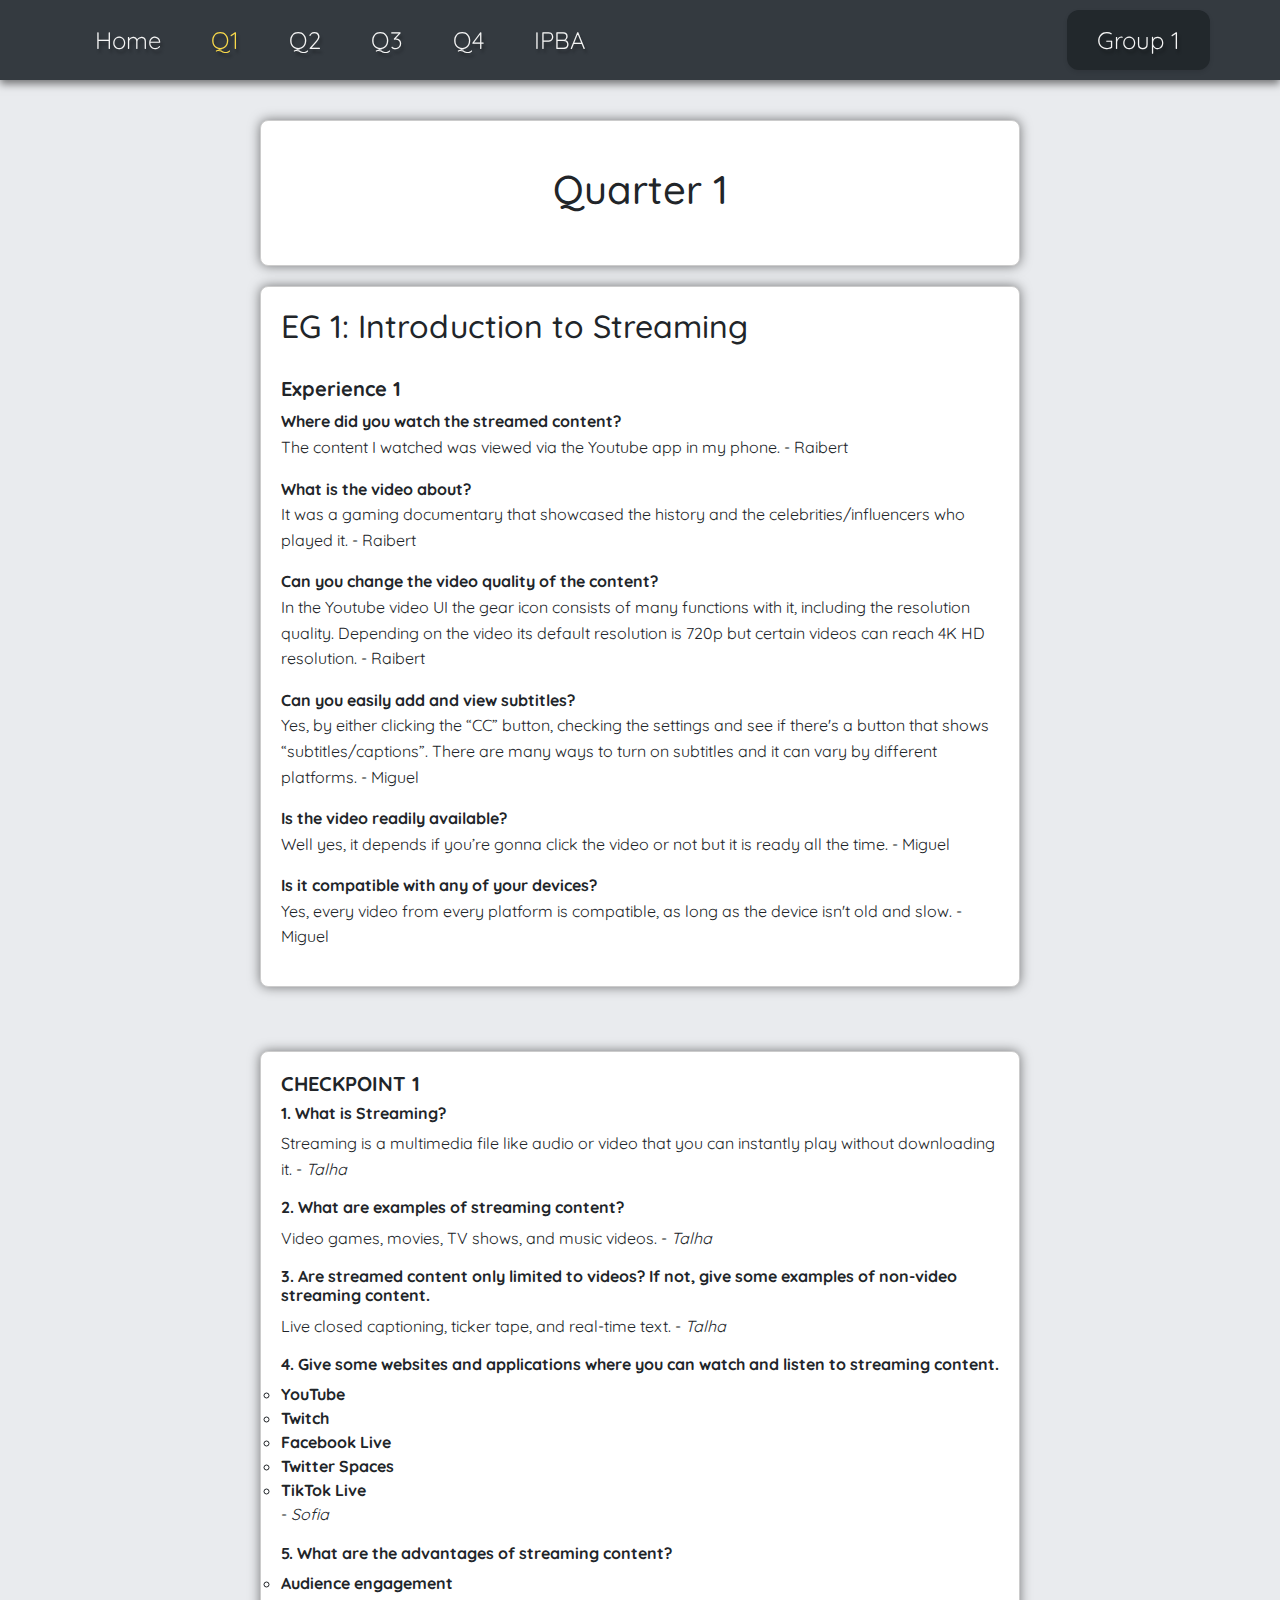
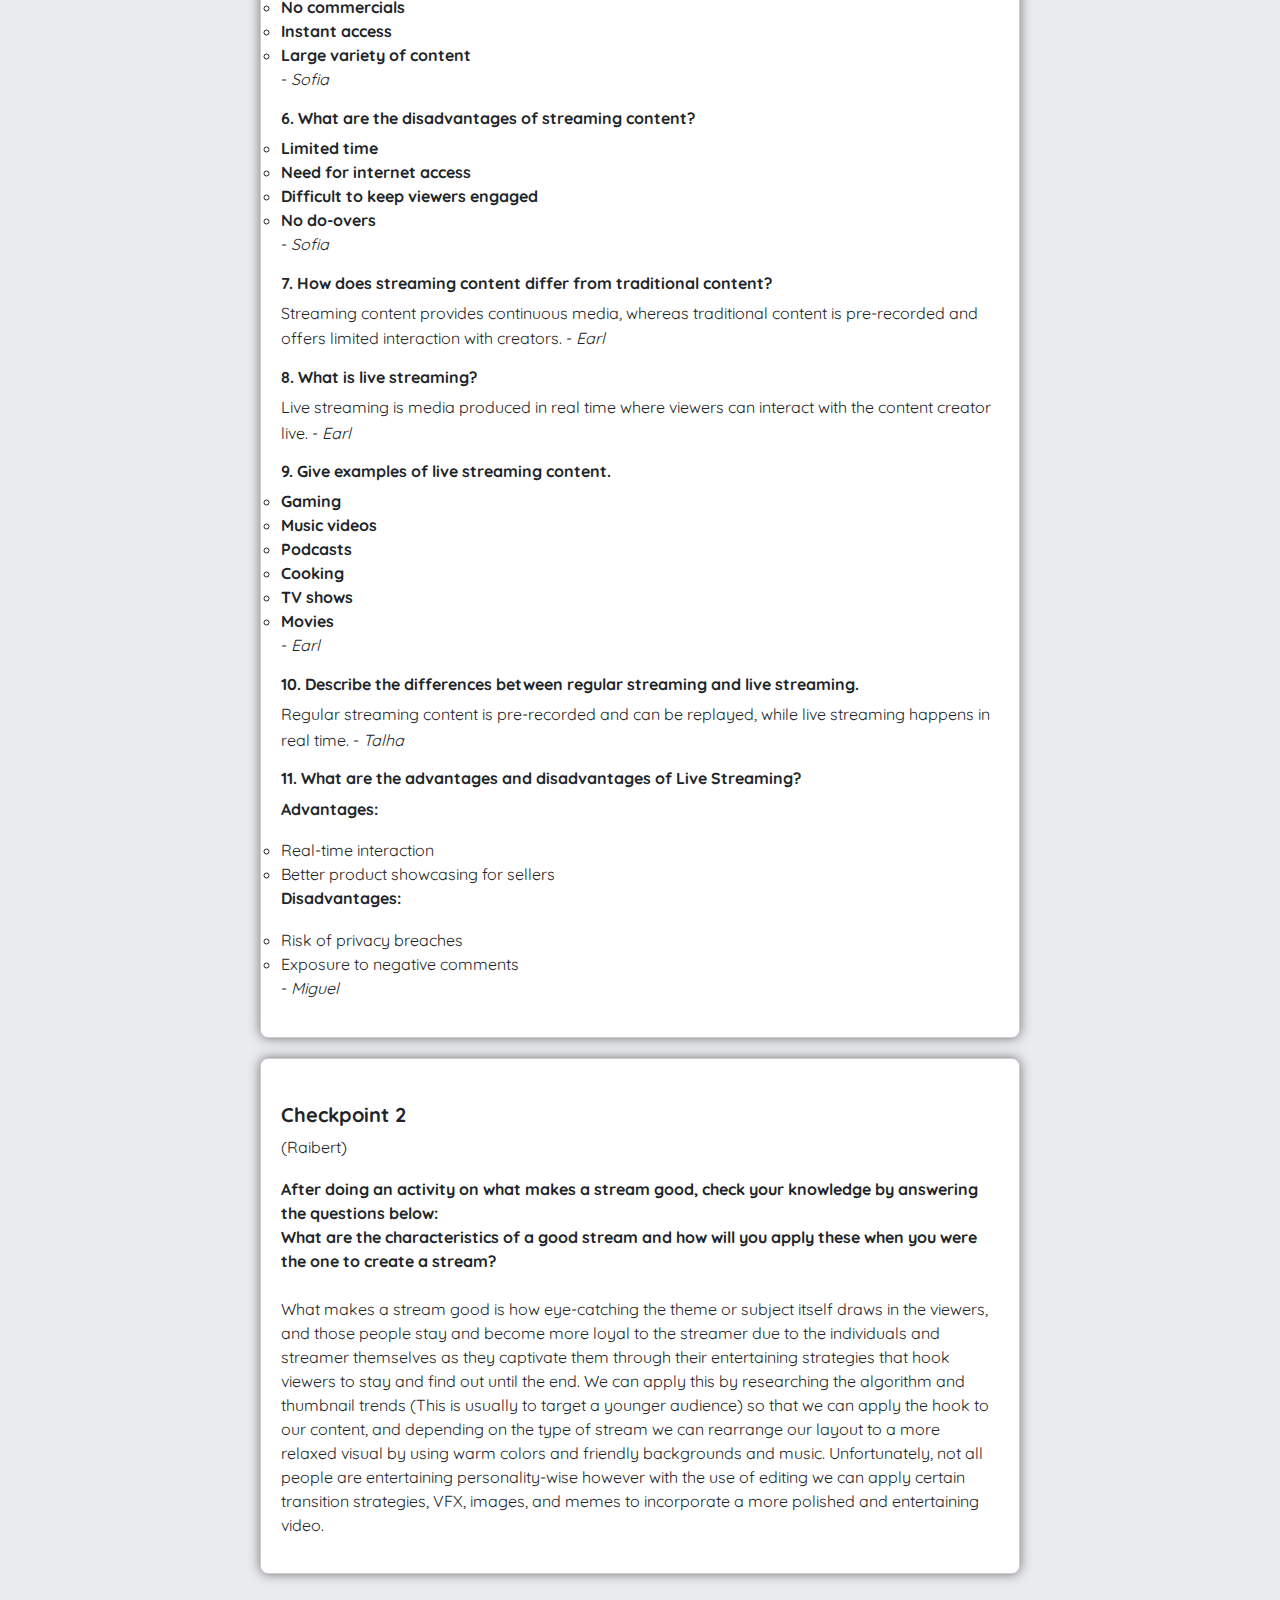
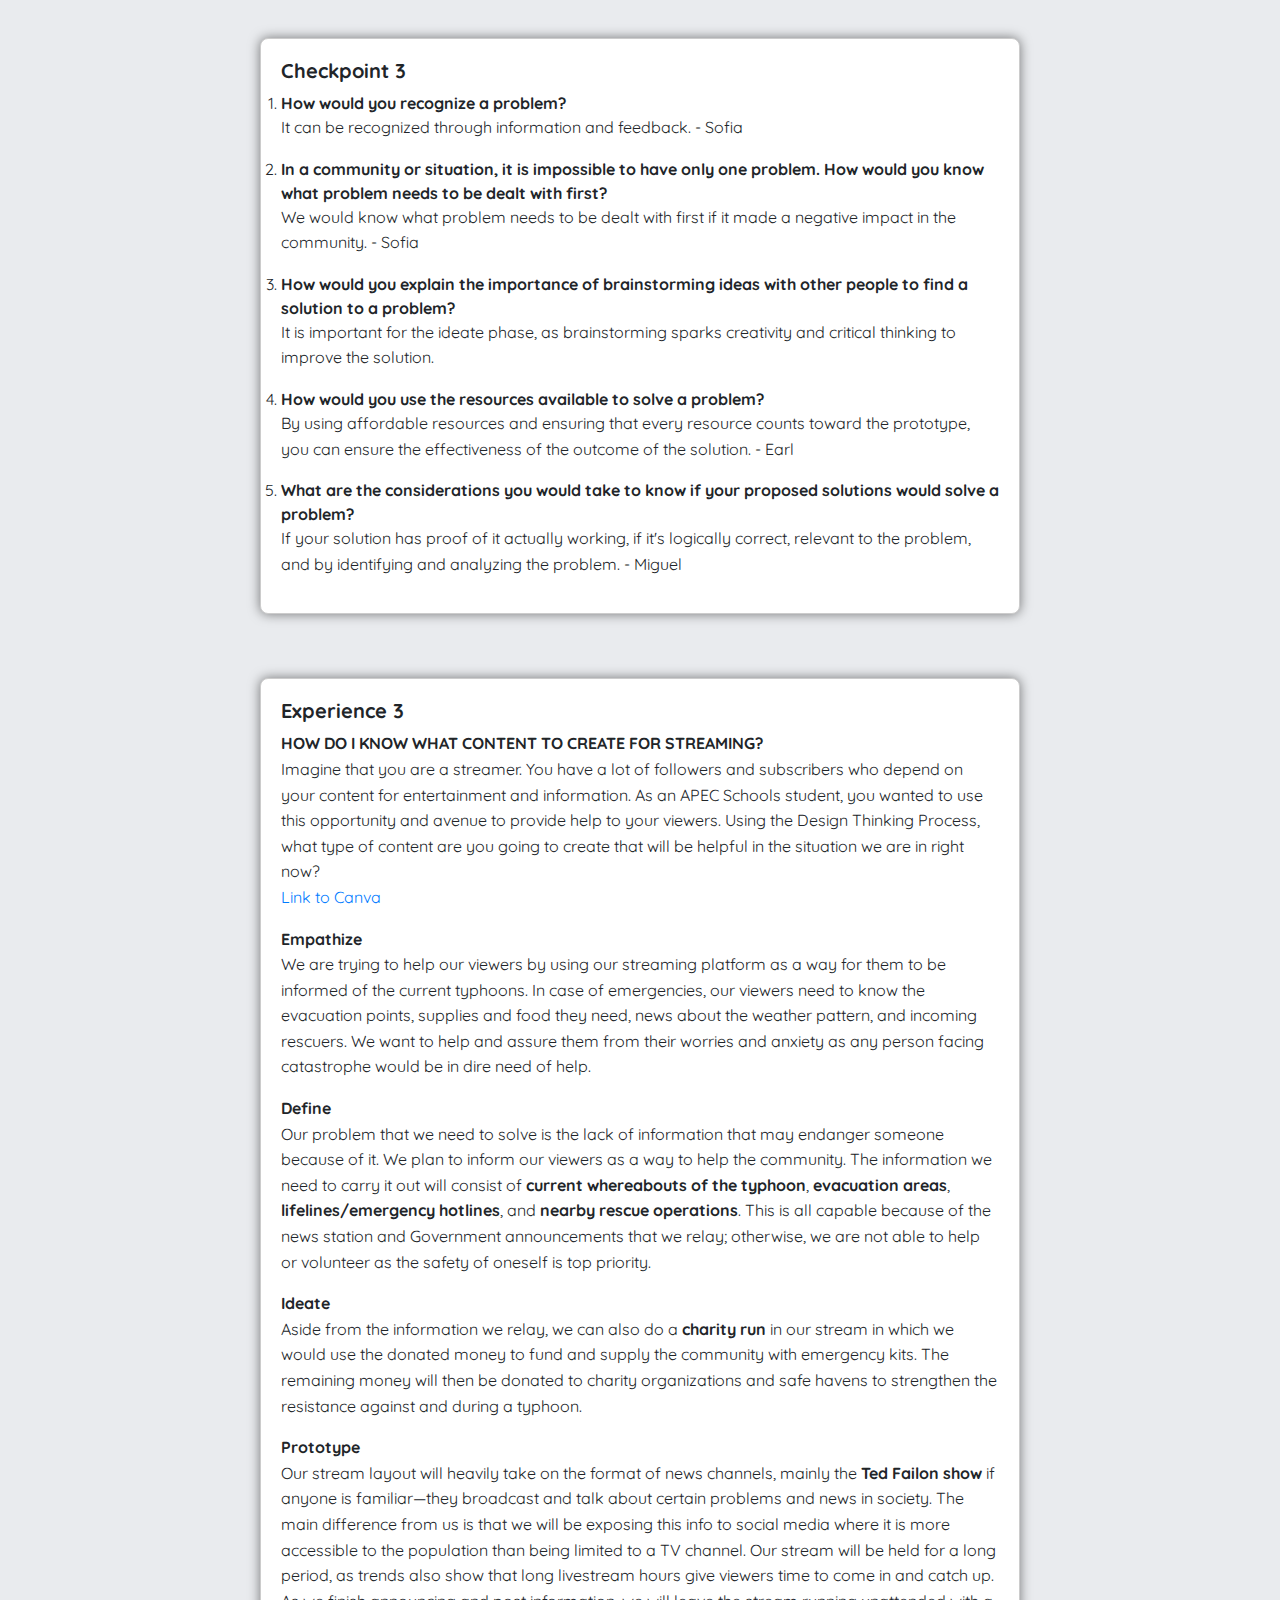
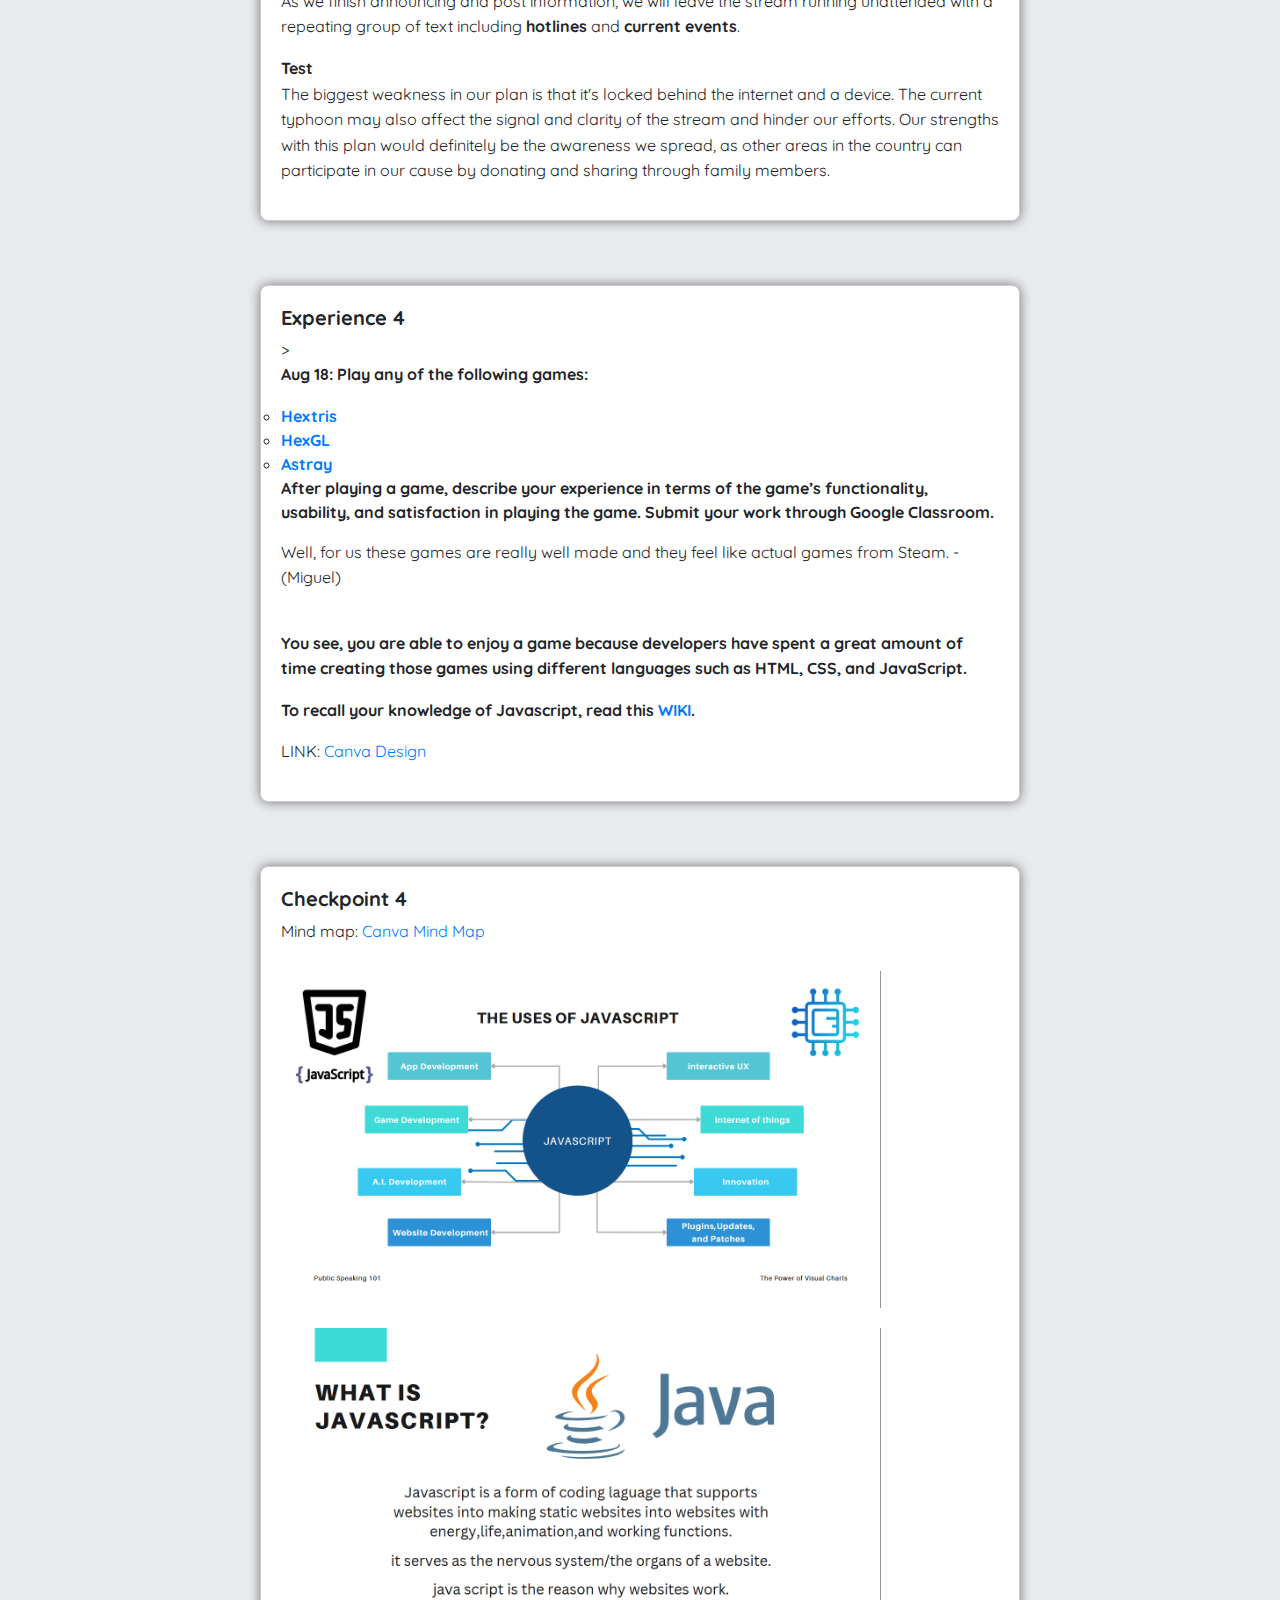
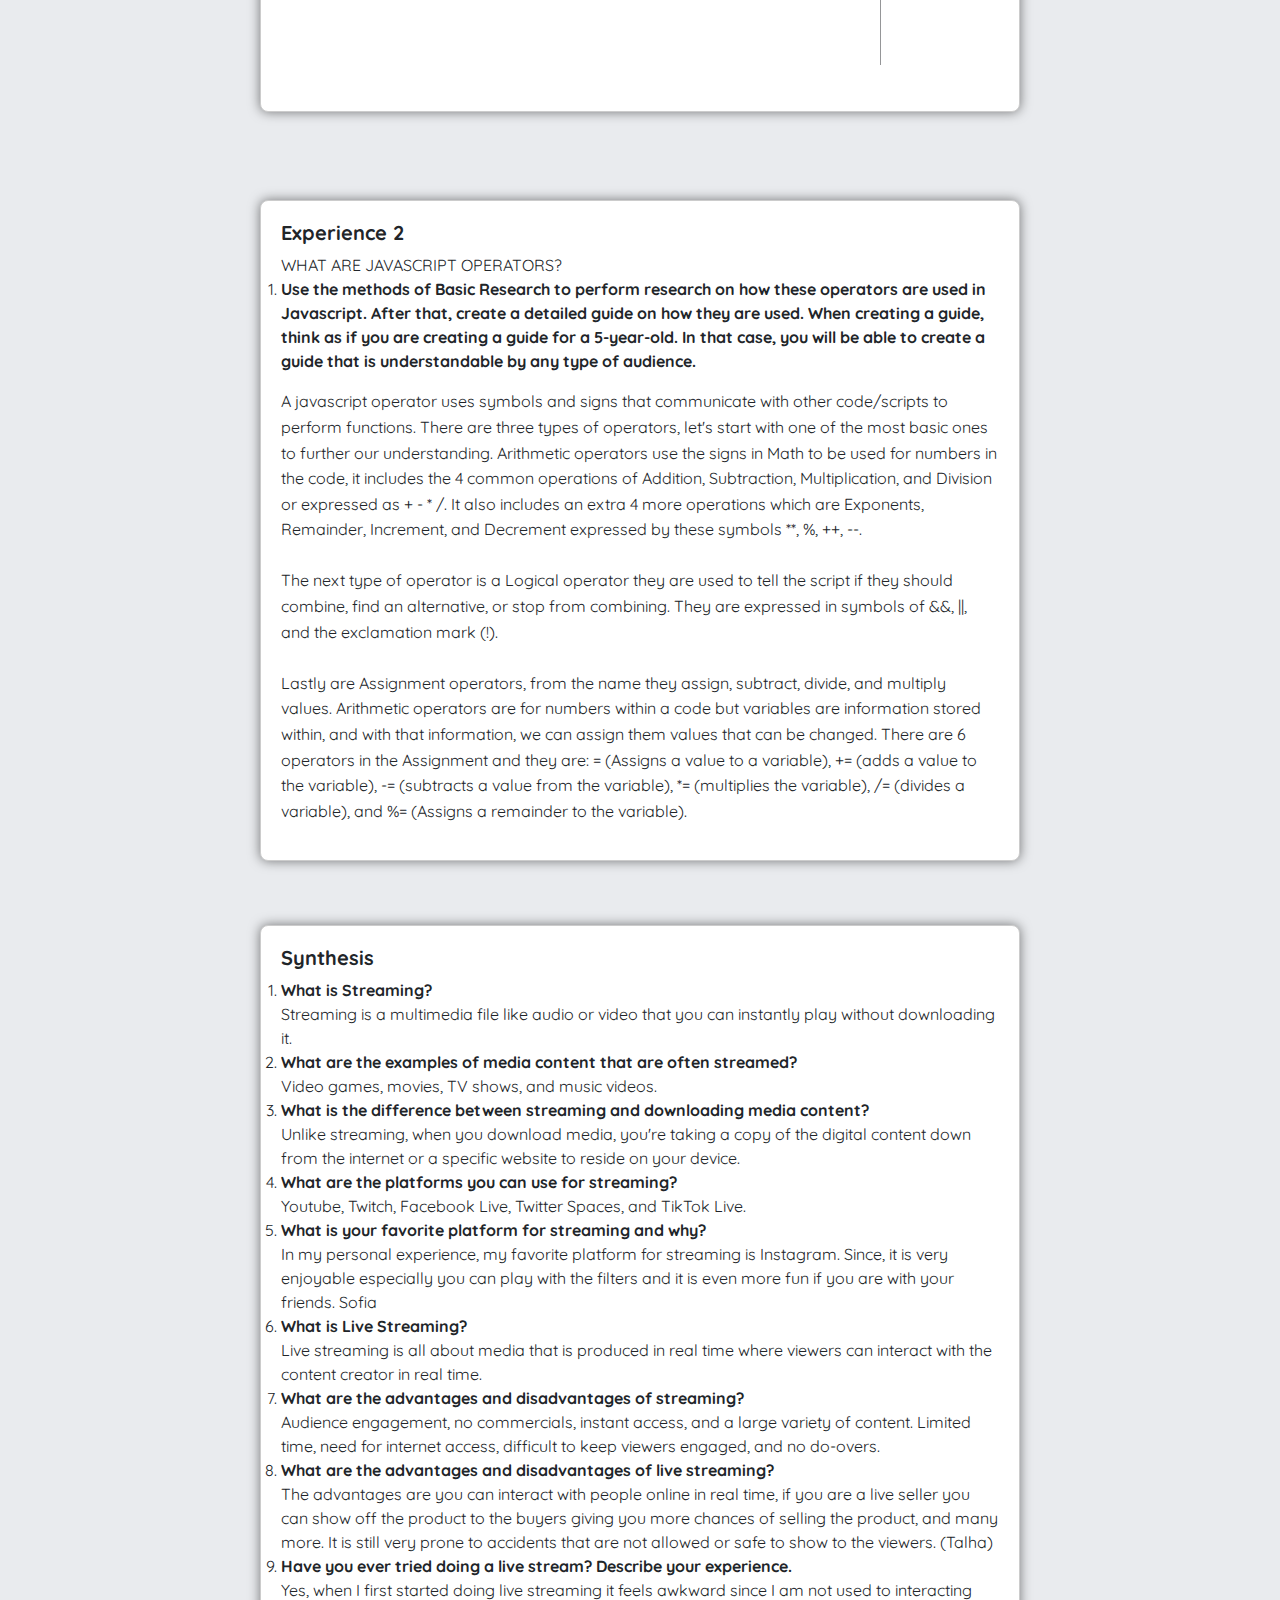
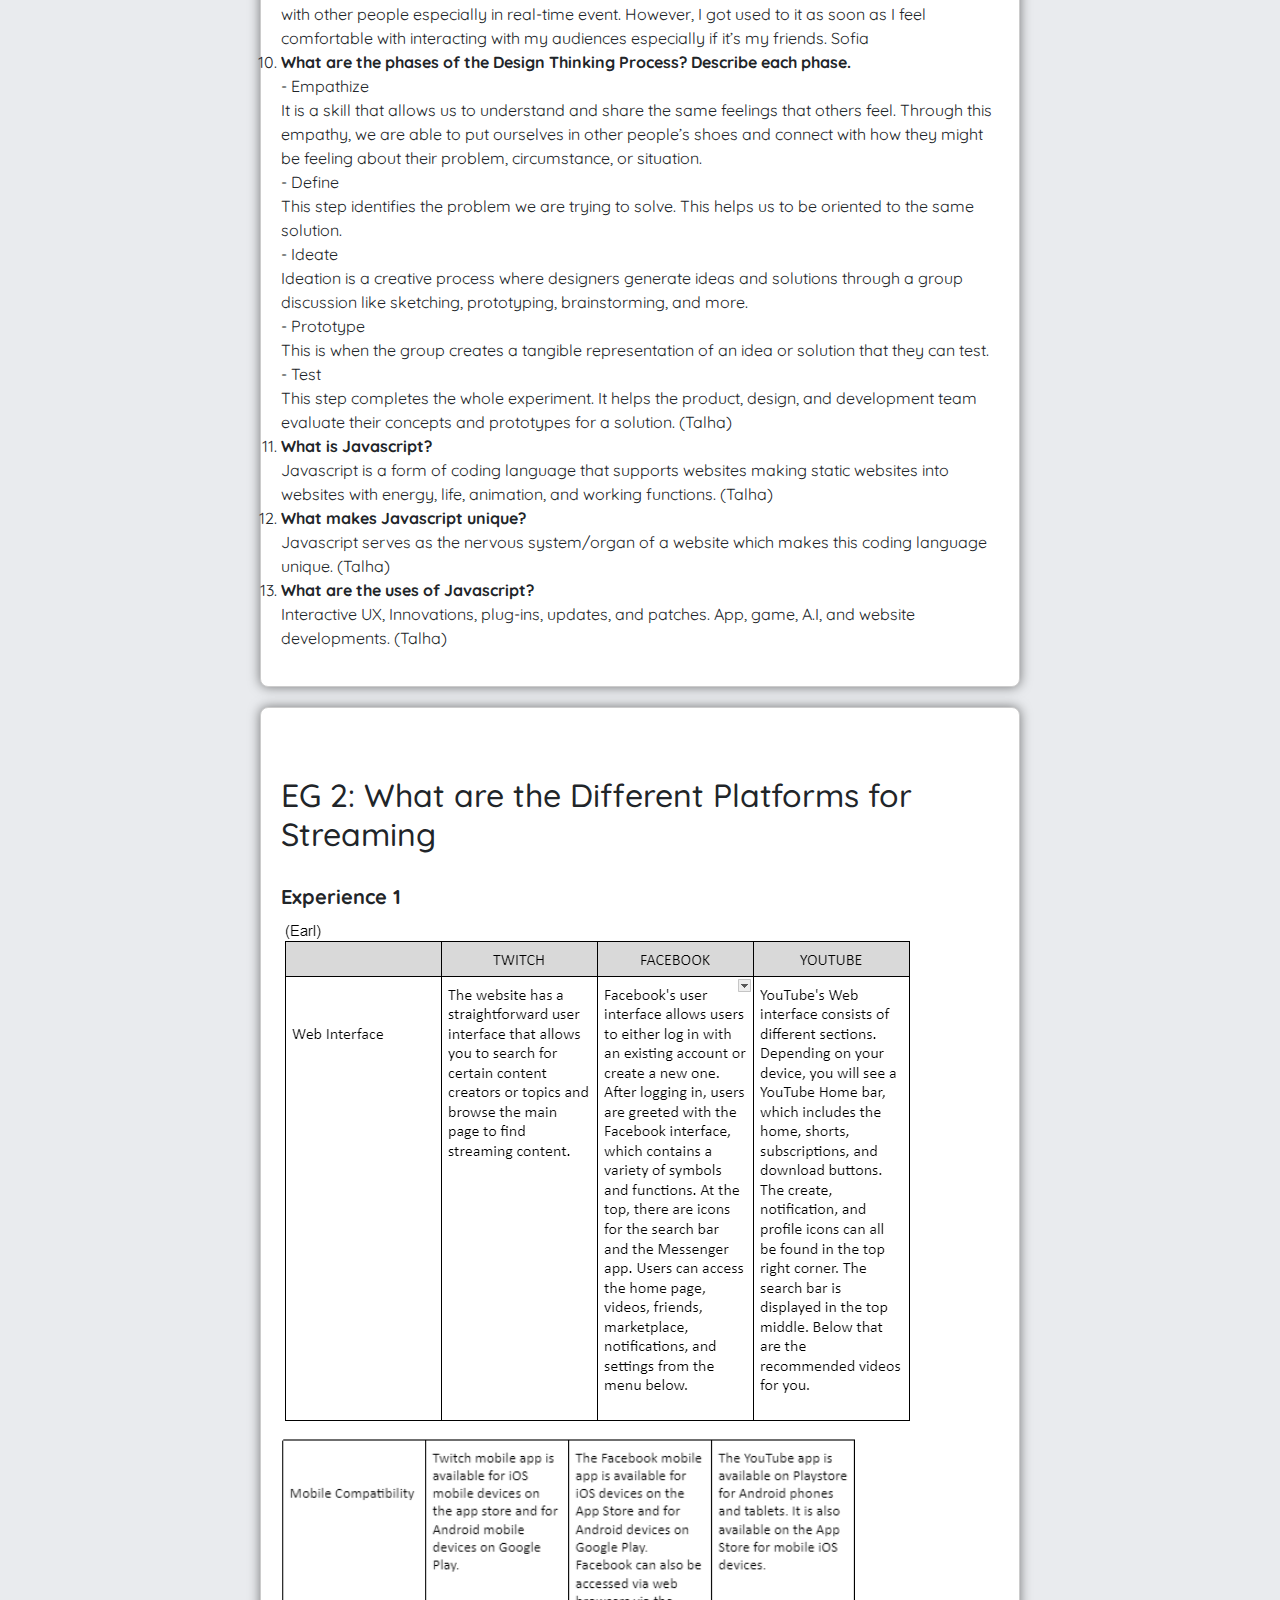
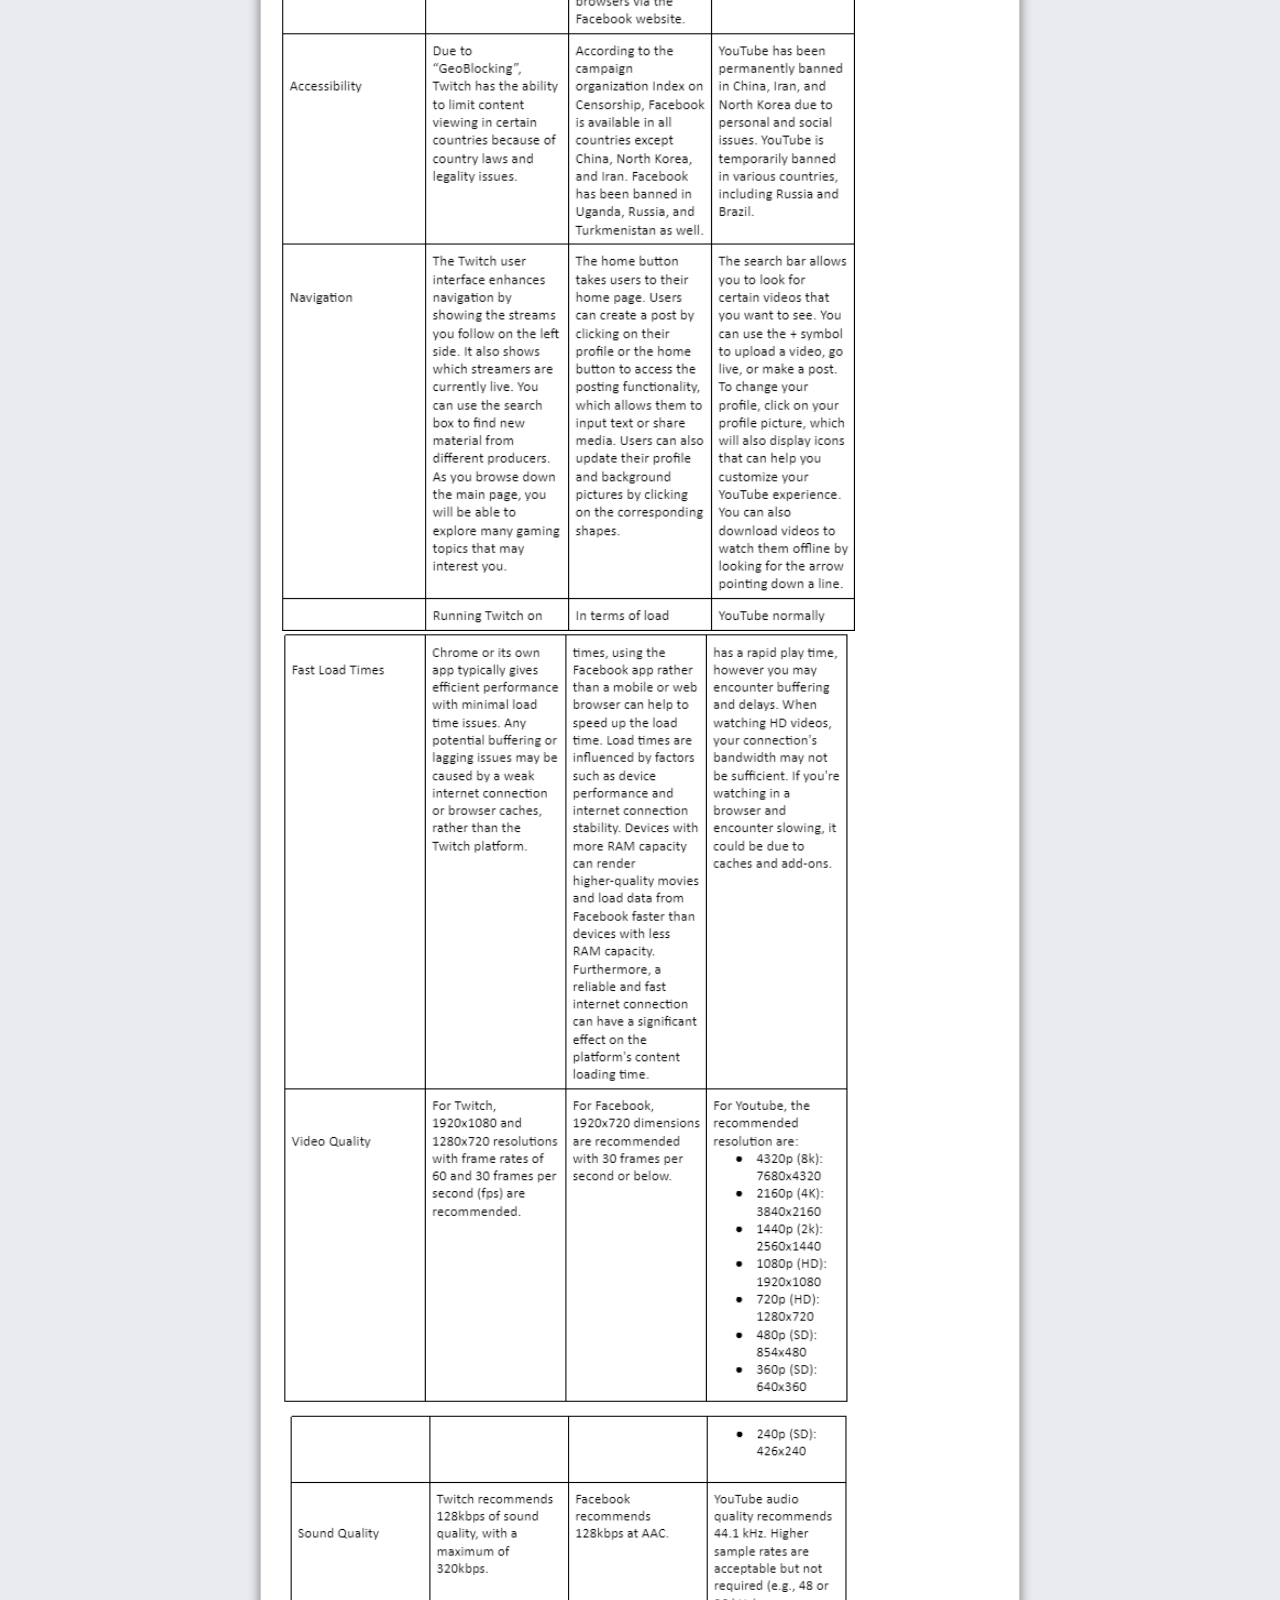
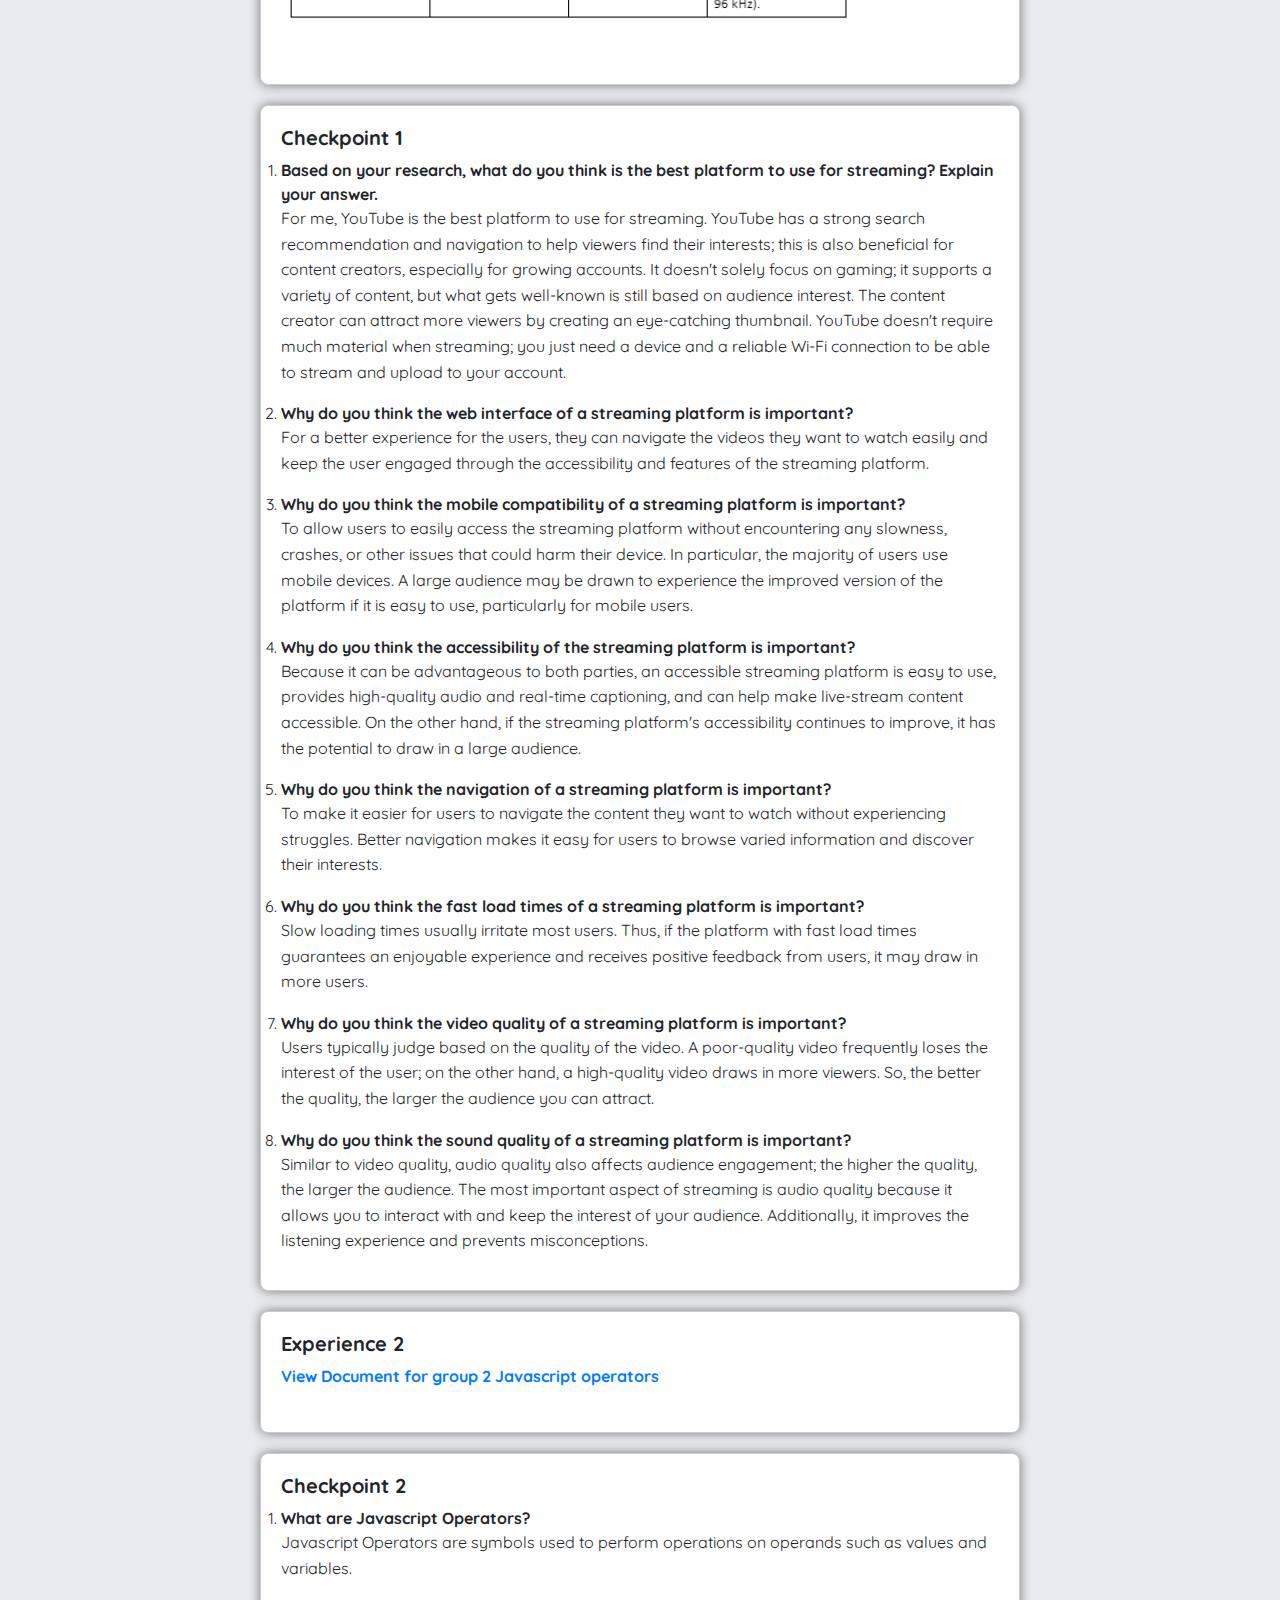
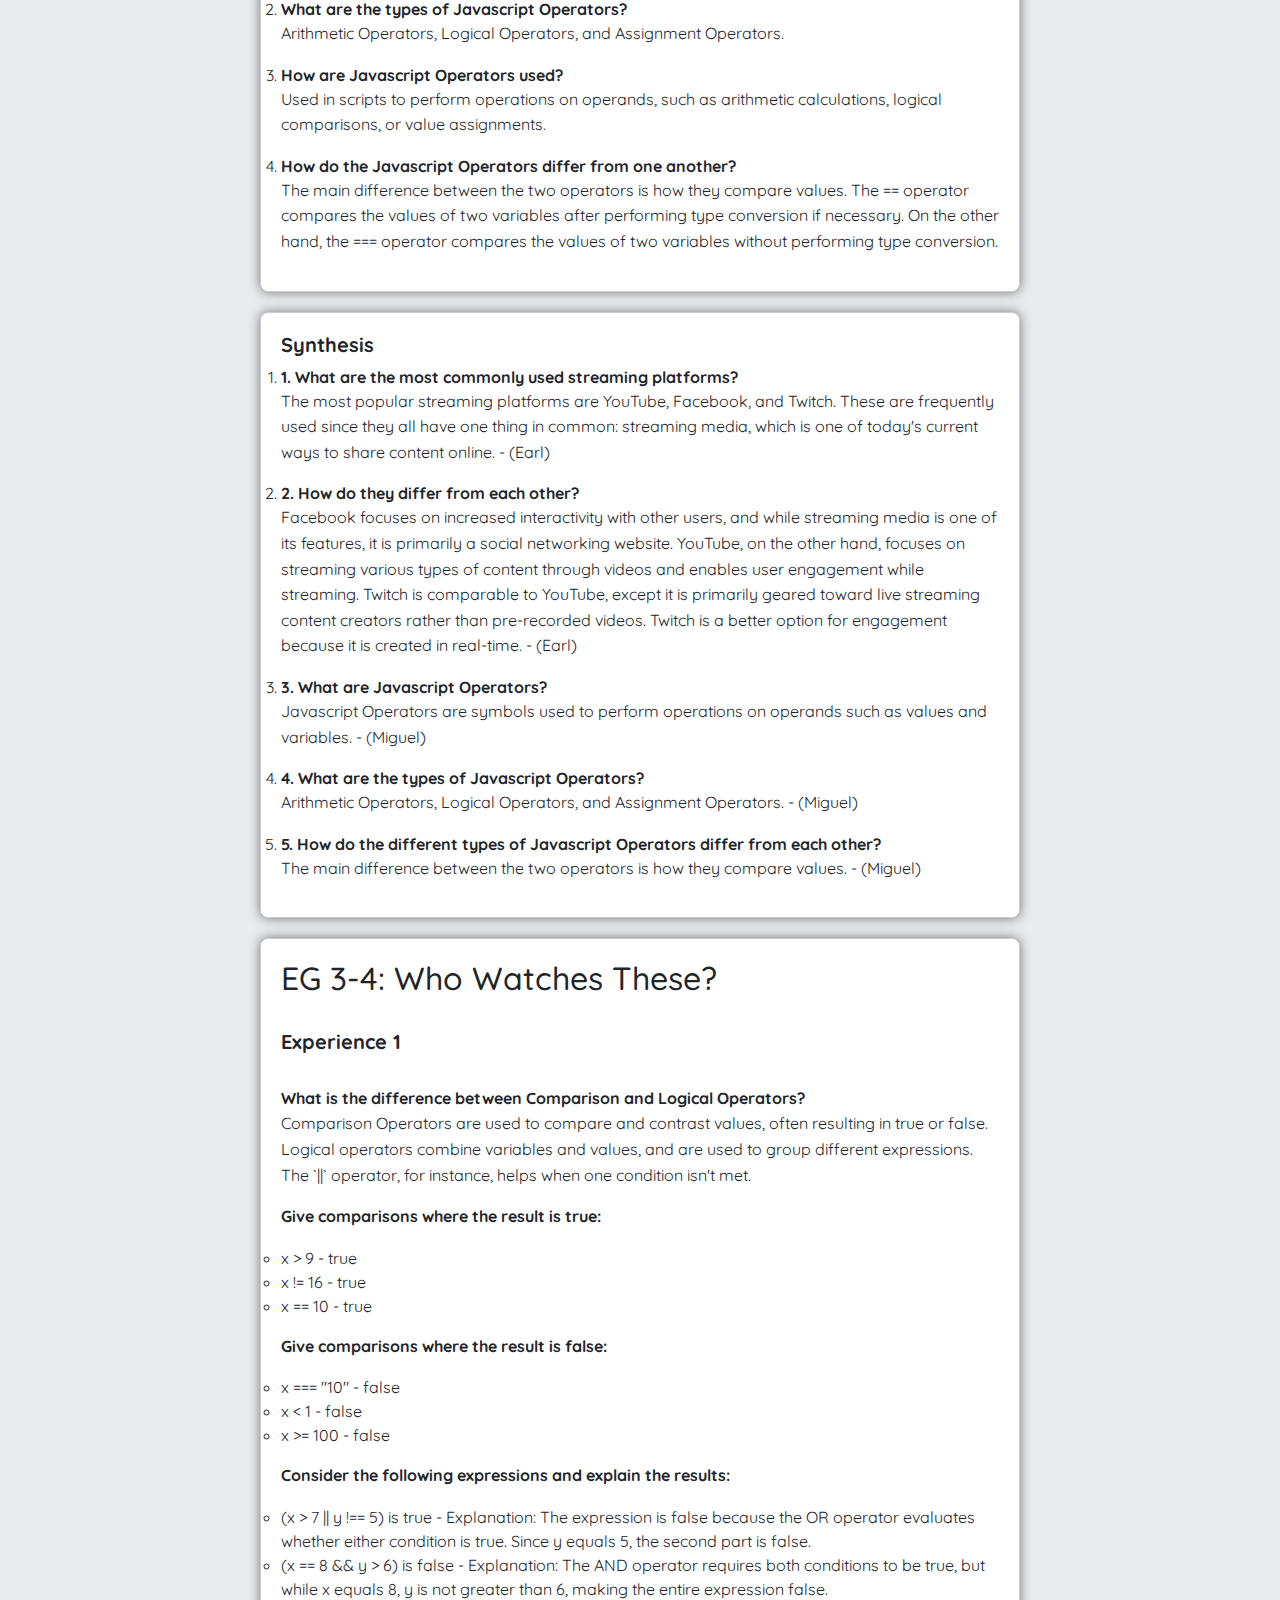
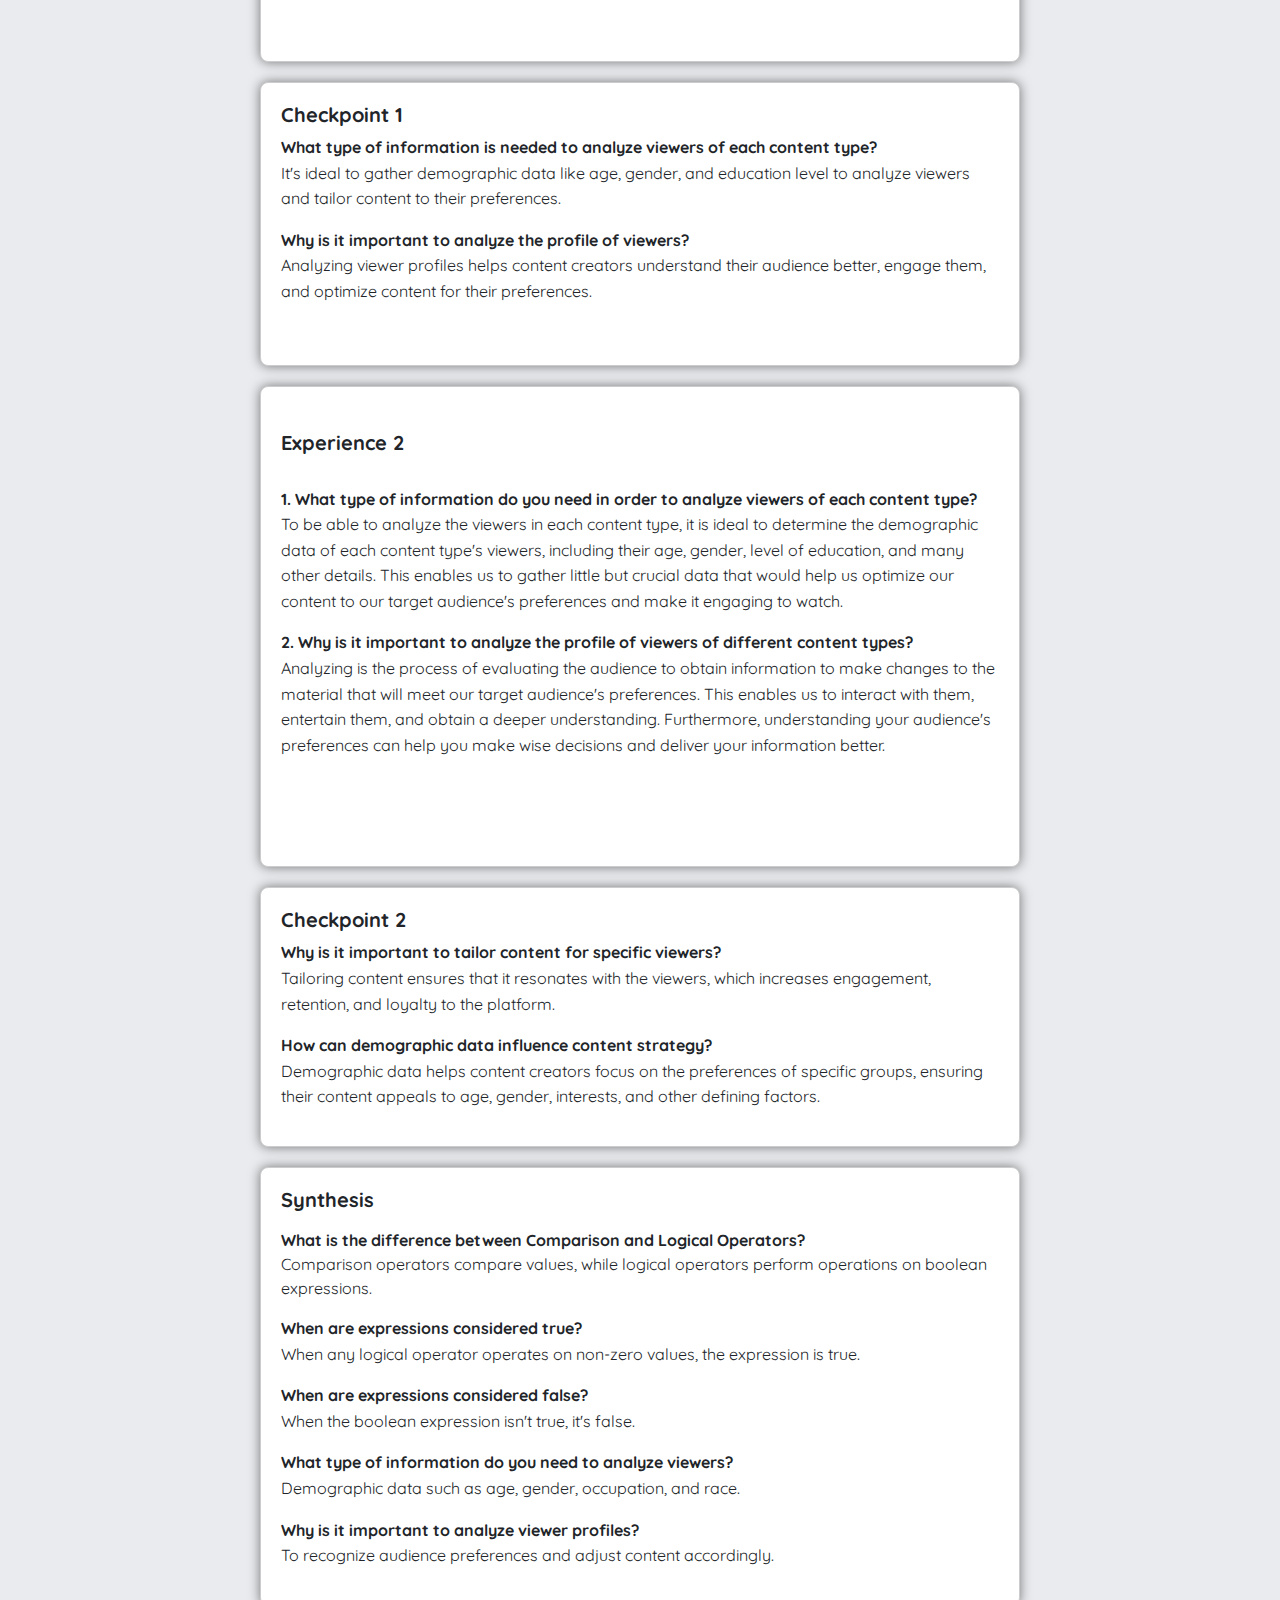
<file: eg1.html>
<!DOCTYPE html>
<html lang="en">
<head>
    <meta charset="UTF-8">
    <meta name="viewport" content="width=device-width, initial-scale=1.0">
    <title>Lifelabs Quarter 1</title>
    <link rel="stylesheet" href="styles.css">
    <link rel="stylesheet" href="https://cdnjs.cloudflare.com/ajax/libs/font-awesome/6.0.0-beta3/css/all.min.css"> <!-- Font Awesome for icons -->
    <link rel="stylesheet" href="https://maxcdn.bootstrapcdn.com/bootstrap/4.5.2/css/bootstrap.min.css"> <!-- Bootstrap CSS -->
    <link rel="preconnect" href="https://fonts.googleapis.com">
    <link rel="preconnect" href="https://fonts.gstatic.com" crossorigin>
    <link href="https://fonts.googleapis.com/css2?family=Quicksand:wght@300..700&display=swap" rel="stylesheet">

</head>

<body style="background-color:#E9EBEE;">
</body>
<body>
 
 
  <div class="wrapper">
  
<div class="fixed-header">

    <!-- Navigation Links (aligned to top right corner) -->
    
    <div class="navigation-links">
        <a href="index.html" onclick="loadPage('index.html')">Home</a>
        <div class="dropdown">
          <a href="eg1.html">Q1</a>
          <ul class="dropdown-content">
            <li>
                <a id="child 1" href="#eg1">EG 1</a>
                <ul class="child-dropdown">
                  <li><a href="#experience1">Experience 1</a></li>
                  <li><a href="#checkpoint1">Checkpoint 1</a></li>
                  <li><a href="#checkpoint2">Checkpoint 2</a></li>
                  <li><a href="#checkpoint3">Checkpoint 3</a></li>
                  <li><a href="#experience3">Experience 3</a></li>
                  <li><a href="#experience4">Experience 4</a></li>
                  <li><a href="#checkpoint4">Checkpoint 4</a></li>
                  <li><a href="#experience2">Experience 2</a></li>
                  <li><a href="#synthesis">Synthesis</a></li>
                </ul>
              </li>
              
              <li>
                <a id="child 2" href="#eg2">EG 2</a>
                <ul class="child-dropdown">
                  <li><a href="#experience1(2)">Experience 1</a></li>
                  <li><a href="#checkpoint1(2)">Checkpoint 1</a></li>
                  <li><a href="#experience2(2)">Experience 2</a></li>
                  <li><a href="#checkpoint2(2)">Checkpoint 2</a></li>
                  <li><a href="#synthesis(2)">Synthesis</a></li>
                </ul>
              </li>
              <li>
                <a id="child 3"href="#eg3-4">EG 3-4</a>
                <ul class="child-dropdown">
                    <li><a href="#experience1(3)">Experience 1</a></li>
                    <li><a href="#checkpoint1(3)">Checkpoint 1</a></li>
                    <li><a href="#experience2(3)">Experience 2</a></li>
                    <li><a href="#checkpoint2(3)">Checkpoint 2</a></li>
                    
                    <li><a href="#synthesis(3)">Synthesis</a></li>
                </ul>
              </li>
              <li>
                <a id="child 4"href="#eg5-6">EG 5-6</a>
                <ul class="child-dropdown">
                    <li><a href="#experience1(5)">Experience 1</a></li>
                    <li><a href="#checkpoint1(5)">Checkpoint 1</a></li>
                    <li><a href="#experience2(5)">Experience 2</a></li>
                    <li><a href="#checkpoint2(5)">Checkpoint 2</a></li>
                    <li><a href="#experience3(5)">Experience 3</a></li>
                    <li><a href="#checkpoint3(5)">Checkpoint 3</a></li>
                    <li><a href="#synthesis(5)">Synthesis</a></li>
                </ul>
              </li>
              
              <li>
                <a id="child 6" href="#eg7">EG 7</a>
                <ul class="child-dropdown">
                    <li><a href="#experience1(7)">Experience 1</a></li>
                    <li><a href="#checkpoint1(7)">Checkpoint 1</a></li>
                    <li><a href="#experience2(7)">Experience 2</a></li>
                    <li><a href="#checkpoint2(7)">Checkpoint 2</a></li>
                    <li><a href="#synthesis(7)">Synthesis</a></li>
                </ul>
              </li>
       
    </div>
    
    <div class="dropdown">
        <a href="eg2.html">Q2</a>
      
    </div>

    <div class="dropdown">
        <a href="eg3.html">Q3</a>
       
    </div>

    <div class="dropdown">
        <a href="eg4.html">Q4</a>
        
    </div>

    <div class="dropdown">
        <a href="eg5.html" onclick="loadPage('eg5.html')">IPBA</a>
        
    </div>
  
      
    </div>
    <div class="search-bar">
      <input type="text" id="search-input" placeholder="Search...">
      <button onclick="performSearch()">Search</button>
      
  </div>
  <div class="right-side-element">
    <a href="index.html" onclick="loadPage('index.html')">Group 1</a>

    
  </div>
  

</div>
<main>
  <section>
    <br>
  <h1>Quarter 1</h1>
  <br>
  </section>
  <section>
    <h2 id="eg1">EG 1: Introduction to Streaming</h2>
      <br> 
      <ol>
      <h5 id="experience1"><strong>Experience 1 </strong></h5>
  
      <ol>
      <p>
        <strong>Where did you watch the streamed content? </strong> 
        <br>
          The content I watched was viewed via the Youtube app in my phone. - Raibert
      </p>
      <p>
        <strong>What is the video about? </strong>
        <br>
          It was a gaming documentary that showcased the history and the celebrities/influencers who played it. - Raibert
      </p>
      <p>
        <strong>Can you change the video quality of the content? </strong>
        <br>
          In the Youtube video UI the gear icon consists of many functions with it, including the resolution quality. Depending on the video its default resolution is 720p but certain videos can reach 4K HD resolution. - Raibert 
      </p>
      <p>
        <strong> Can you easily add and view subtitles? </strong>
        <br>
          Yes, by either clicking the “CC” button, checking the settings and see if there's a button that shows “subtitles/captions”. There are many ways to turn on subtitles and it can vary by different platforms. - Miguel
      </p>
      <p>
        <strong> Is the video readily available? </strong>
        <br>
          Well yes, it depends if you’re gonna click the video or not but it is ready all the time. - Miguel
      </p>
      <p>
        <strong> Is it compatible with any of your devices? </strong>
        <br>
          Yes, every video from every platform is compatible, as long as the device isn't old and slow. - Miguel
      </p>
      </ol>
    </ol>
  </section>
  <br> 
  <section>
    <h5 id="checkpoint1"><strong>CHECKPOINT 1</strong></h5>
  <ol>
    <h6><strong>1. What is Streaming?</strong></h6>
    <p>Streaming is a multimedia file like audio or video that you can instantly play without downloading it. - <em>Talha</em></p>
  
    <h6><strong>2. What are examples of streaming content?</strong></h6>
    <p>Video games, movies, TV shows, and music videos. - <em>Talha</em></p>
  
    <h6><strong>3. Are streamed content only limited to videos? If not, give some examples of non-video streaming content.</strong></h6>
    <p>Live closed captioning, ticker tape, and real-time text. - <em>Talha</em></p>
  
    <h6><strong>4. Give some websites and applications where you can watch and listen to streaming content.</strong></h6>
    <ul>
      <li><strong>YouTube</strong></li>
      <li><strong>Twitch</strong></li>
      <li><strong>Facebook Live</strong></li>
      <li><strong>Twitter Spaces</strong></li>
      <li><strong>TikTok Live</strong></li>
    </ul>
    <p>- <em>Sofia</em></p>
  
    <h6><strong>5. What are the advantages of streaming content?</strong></h6>
    <ul>
      <li><strong>Audience engagement</strong></li>
      <li><strong>No commercials</strong></li>
      <li><strong>Instant access</strong></li>
      <li><strong>Large variety of content</strong></li>
    </ul>
    <p>- <em>Sofia</em></p>
  
    <h6><strong>6. What are the disadvantages of streaming content?</strong></h6>
    <ul>
      <li><strong>Limited time</strong></li>
      <li><strong>Need for internet access</strong></li>
      <li><strong>Difficult to keep viewers engaged</strong></li>
      <li><strong>No do-overs</strong></li>
    </ul>
    <p>- <em>Sofia</em></p>
  
    <h6><strong>7. How does streaming content differ from traditional content?</strong></h6>
    <p>Streaming content provides continuous media, whereas traditional content is pre-recorded and offers limited interaction with creators. - <em>Earl</em></p>
  
    <h6><strong>8. What is live streaming?</strong></h6>
    <p>Live streaming is media produced in real time where viewers can interact with the content creator live. - <em>Earl</em></p>
  
    <h6><strong>9. Give examples of live streaming content.</strong></h6>
    <ul>
      <li><strong>Gaming</strong></li>
      <li><strong>Music videos</strong></li>
      <li><strong>Podcasts</strong></li>
      <li><strong>Cooking</strong></li>
      <li><strong>TV shows</strong></li>
      <li><strong>Movies</strong></li>
    </ul>
    <p>- <em>Earl</em></p>
  
    <h6><strong>10. Describe the differences between regular streaming and live streaming.</strong></h6>
    <p>Regular streaming content is pre-recorded and can be replayed, while live streaming happens in real time. - <em>Talha</em></p>
  
    <h6><strong>11. What are the advantages and disadvantages of Live Streaming?</strong></h6>
    <p><strong>Advantages:</strong></p>
    <ul>
      <li>Real-time interaction</li>
      <li>Better product showcasing for sellers</li>
    </ul>
    <p><strong>Disadvantages:</strong></p>
    <ul>
      <li>Risk of privacy breaches</li>
      <li>Exposure to negative comments</li>
    </ul>
    <p>- <em>Miguel</em></p>
  </ol>
  </section>
  
  <section>
    <br>
    <h5 id="checkpoint2"><strong>Checkpoint 2</strong></h5>
    <p>
(Raibert)
<br>
<ol>
<strong>
After doing an activity on what makes a stream good, check your knowledge by answering the questions below:
</strong>
<br>
<strong>
What are the characteristics of a good stream and how will you apply these when you were the one to create a stream?
</strong>
<br>
<br>
What makes a stream good is how eye-catching the theme or subject itself draws in the viewers, and those people stay and become more loyal to the streamer due to the individuals and streamer themselves as they captivate them through their entertaining strategies that hook viewers to stay and find out until the end.  We can apply this by researching the algorithm and thumbnail trends (This is usually to target a younger audience) so that we can apply the hook to our content, and depending on the type of stream we can rearrange our layout to a more relaxed visual by using warm colors and friendly backgrounds and music. Unfortunately, not all people are entertaining personality-wise however with the use of editing we can apply certain transition strategies, VFX, images, and memes to incorporate a more polished and entertaining video.
</p>
</o>
</section>

  <br> 
  <section>
    <h5 id="checkpoint3"><strong>Checkpoint 3</strong></h5>
    <ol>
        <li>
            <strong>How would you recognize a problem?</strong>
            <p>It can be recognized through information and feedback. - Sofia</p>
        </li>
        <li>
            <strong>In a community or situation, it is impossible to have only one problem. How would you know what problem needs to be dealt with first?</strong>
            <p>We would know what problem needs to be dealt with first if it made a negative impact in the community. - Sofia</p>
        </li>
        <li>
            <strong>How would you explain the importance of brainstorming ideas with other people to find a solution to a problem?</strong>
            <p>It is important for the ideate phase, as brainstorming sparks creativity and critical thinking to improve the solution.</p>
        </li>
        <li>
            <strong>How would you use the resources available to solve a problem?</strong>
            <p>By using affordable resources and ensuring that every resource counts toward the prototype, you can ensure the effectiveness of the outcome of the solution. - Earl</p>
        </li>
        <li>
            <strong>What are the considerations you would take to know if your proposed solutions would solve a problem?</strong>
            <p>If your solution has proof of it actually working, if it's logically correct, relevant to the problem, and by identifying and analyzing the problem. - Miguel</p>
        </li>
    </ol>
</section>
<br>
<section>
    <h5 id="experience3"><strong>Experience 3</strong></h5>
    <ol>
      <p><strong> HOW DO I KNOW WHAT CONTENT TO CREATE FOR STREAMING?</strong><br>
        Imagine that you are a streamer. You have a lot of followers and 
        subscribers who depend on your content for entertainment and information. As an APEC Schools student, you wanted to use this opportunity and avenue to provide help to your viewers. Using the Design Thinking Process, what type of content are you going to create that will be helpful in the situation we are in right now? 
        
        <br>
        <a href="https://www.canva.com/design/DAGPr3TnPSo/j1wrQxRWXNzM9KJndmRW7Q/edit?utm_content=DAGPr3TnPSo&utm_campaign=designshare&utm_medium=link2&utm_source=sharebutton">Link to Canva</a>
<br> 

  <p>
      <strong>Empathize</strong><br>
      We are trying to help our viewers by using our streaming platform as a way for them to be informed of the current typhoons. In case of emergencies, our viewers need to know the evacuation points, supplies and food they need, news about the weather pattern, and incoming rescuers. We want to help and assure them from their worries and anxiety as any person facing catastrophe would be in dire need of help.
  </p>

  <p>
      <strong>Define</strong><br>
      Our problem that we need to solve is the lack of information that may endanger someone because of it. We plan to inform our viewers as a way to help the community. The information we need to carry it out will consist of <strong>current whereabouts of the typhoon</strong>, <strong>evacuation areas</strong>, <strong>lifelines/emergency hotlines</strong>, and <strong>nearby rescue operations</strong>. This is all capable because of the news station and Government announcements that we relay; otherwise, we are not able to help or volunteer as the safety of oneself is top priority.
  </p>

  <p>
      <strong>Ideate</strong><br>
      Aside from the information we relay, we can also do a <strong>charity run</strong> in our stream in which we would use the donated money to fund and supply the community with emergency kits. The remaining money will then be donated to charity organizations and safe havens to strengthen the resistance against and during a typhoon.
  </p>

  <p>
      <strong>Prototype</strong><br>
      Our stream layout will heavily take on the format of news channels, mainly the <strong>Ted Failon show</strong> if anyone is familiar—they broadcast and talk about certain problems and news in society. The main difference from us is that we will be exposing this info to social media where it is more accessible to the population than being limited to a TV channel. Our stream will be held for a long period, as trends also show that long livestream hours give viewers time to come in and catch up. As we finish announcing and post information, we will leave the stream running unattended with a repeating group of text including <strong>hotlines</strong> and <strong>current events</strong>.
  </p>

  <p>
      <strong>Test</strong><br>
      The biggest weakness in our plan is that it's locked behind the internet and a device. The current typhoon may also affect the signal and clarity of the stream and hinder our efforts. Our strengths with this plan would definitely be the awareness we spread, as other areas in the country can participate in our cause by donating and sharing through family members.
  </p>


      </ol>
    </section>
<br>
<section>
    <h5 id="experience4"><strong>Experience 4</strong></h5>
    <ol>>
    <p>
        <strong>Aug 18: Play any of the following games:
        <ul>
            <li><a href="https://hextris.io/">Hextris</a></li>
            <li><a href="http://hexgl.bkcore.com/play/">HexGL</a></li>
            <li><a href="https://wwwtyro.github.io/Astray/">Astray</a></li>
        </ul>
        After playing a game, describe your experience in terms of the game’s functionality, usability, and satisfaction in playing the game. Submit your work through Google Classroom.
    </p></strong>
    <p>Well, for us these games are really well made and they feel like actual games from Steam. - (Miguel)</p>
    <br><strong>
    <p>You see, you are able to enjoy a game because developers have spent a great amount of time creating those games using different languages such as HTML, CSS, and JavaScript.</p>
    <p>To recall your knowledge of Javascript, read this <a href="https://docs.google.com/document/d/1muagKHh5zbK9MwvmIa9IGEL0ulZXtiy0epVWeGfr3TE/edit?usp=drive_link">WIKI</a>.</p>
  </strong>
   <p>LINK: <a href="https://www.canva.com/design/DAGPr3TnPSo/j1wrQxRWXNzM9KJndmRW7Q/edit?utm_content=DAGPr3TnPSo&utm_campaign=designshare&utm_medium=link2&utm_source=sharebutton">Canva Design</a></p>
  </ol>
  </section>

  <br> 
   <section>
  
            <h5 id="checkpoint4"><strong>Checkpoint 4</strong></h5>
            <ol>
            <p>Mind map: <a href="https://www.canva.com/design/DAGPY5GxSuY/tF84hpPIfnlalzBNiXvSFg/edit?utm_content=DAGPY5GxSuY&utm_campaign=designshare&utm_medium=link2&utm_source=sharebutton">Canva Mind Map</a></p>
             
        <img class="mindmap" src="javascript mindmap.png" alt="JavaScript Mindmap">
            <img class="mindmap" src="Javascript mindmap2.png" alt="JavaScript Mindmap 2">
          </section>
          </ol>
  </section>
  <br> 
  <br>
  <section>
    <h5 id="experience2"><strong>Experience 2</strong></h5>
  
    WHAT ARE JAVASCRIPT OPERATORS?
    <br>
    <ol>
      <li>
        <strong>Use the methods of Basic Research to perform research on how these operators are used in Javascript. After that, create a detailed guide on how they are used. When creating a guide, think as if you are creating a guide for a 5-year-old. In that case, you will be able to create a guide that is understandable by any type of audience.</strong>
      </li>
    </ol>
    <p>
      A javascript operator uses symbols and signs that communicate with other code/scripts to perform functions. There are three types of operators, let's start with one of the most basic ones to further our understanding. Arithmetic operators use the signs in Math to be used for numbers in the code, it includes the 4 common operations of Addition, Subtraction, Multiplication, and Division or expressed as + - * /. It also includes an extra 4 more operations which are Exponents, Remainder, Increment, and Decrement expressed by these symbols **, %, ++, --.
      <br><br>
      The next type of operator is a Logical operator they are used to tell the script if they should combine, find an alternative, or stop from combining. They are expressed in symbols of &&, ||, and the exclamation mark (!).
      <br><br>
      Lastly are Assignment operators, from the name they assign, subtract, divide, and multiply values. Arithmetic operators are for numbers within a code but variables are information stored within, and with that information, we can assign them values that can be changed. There are 6 operators in the Assignment and they are: = (Assigns a value to a variable), += (adds a value to the variable), -= (subtracts a value from the variable), *= (multiplies the variable), /= (divides a variable), and %= (Assigns a remainder to the variable).
    </p>
  </section>
  <br>
  
  <section>
    <h5 id="synthesis"><strong>Synthesis</strong></h5>
    <ol>
      <li><strong>What is Streaming?</strong>
        <br>
        Streaming is a multimedia file like audio or video that you can instantly play without downloading it.
      </li>
      <li><strong>What are the examples of media content that are often streamed?</strong>
        <br>
        Video games, movies, TV shows, and music videos.
      </li>
      <li><strong>What is the difference between streaming and downloading media content?</strong>
        <br>
        Unlike streaming, when you download media, you're taking a copy of the digital content down from the internet or a specific website to reside on your device.
      </li>
      <li><strong>What are the platforms you can use for streaming?</strong>
        <br>
        Youtube, Twitch, Facebook Live, Twitter Spaces, and TikTok Live.
      </li>
      <li><strong>What is your favorite platform for streaming and why?</strong>
        <br>
        In my personal experience, my favorite platform for streaming is Instagram. Since, it is very enjoyable especially you can play with the filters and it is even more fun if you are with your friends.  Sofia
      </li>
      <li><strong>What is Live Streaming?</strong>
        <br>
        Live streaming is all about media that is produced in real time where viewers can interact with the content creator in real time.
      </li>
      <li><strong>What are the advantages and disadvantages of streaming?</strong>
        <br>
        Audience engagement, no commercials, instant access, and a large variety of content. Limited time, need for internet access, difficult to keep viewers engaged, and no do-overs.
      </li>
      <li><strong>What are the advantages and disadvantages of live streaming?</strong>
        <br>
        The advantages are you can interact with people online in real time, if you are a live seller you can show off the product to the buyers giving you more chances of selling the product, and many more. It is still very prone to accidents that are not allowed or safe to show to the viewers. (Talha)
      </li>
      <li><strong>Have you ever tried doing a live stream? Describe your experience.</strong>
        <br>
        Yes, when I first started doing live streaming it feels awkward since I am not used to interacting with other people especially in real-time event. However, I got used to it as soon as I feel comfortable with interacting with my audiences especially if it’s my friends. Sofia
      </li>
      <li><strong>What are the phases of the Design Thinking Process? Describe each phase.</strong>
        <br>
        - Empathize
        <br>
        It is a skill that allows us to understand and share the same feelings that others feel. Through this empathy, we are able to put ourselves in other people’s shoes and connect with how they might be feeling about their problem, circumstance, or situation.
        <br>
        - Define
        <br>
        This step identifies the problem we are trying to solve. This helps us to be oriented to the same solution.
        <br>
        - Ideate
        <br>
        Ideation is a creative process where designers generate ideas and solutions through a group discussion like sketching, prototyping, brainstorming, and more.
        <br>
        - Prototype
        <br>
        This is when the group creates a tangible representation of an idea or solution that they can test.
        <br>
        - Test
        <br>
        This step completes the whole experiment. It helps the product, design, and development team evaluate their concepts and prototypes for a solution. (Talha)
      </li>
      <li><strong>What is Javascript?</strong>
        <br>
        Javascript is a form of coding language that supports websites making static websites into websites with energy, life, animation, and working functions. (Talha)
      </li>
      <li><strong>What makes Javascript unique?</strong>
        <br>
        Javascript serves as the nervous system/organ of a website which makes this coding language unique. (Talha)
      </li>
      <li><strong>What are the uses of Javascript?</strong>
        <br>
        Interactive UX, Innovations, plug-ins, updates, and patches. App, game, A.I, and website developments. (Talha)
      </li>
    </ol>
  </section>
  
<section>
    <br>
    <br>
    <h2 id="eg2">EG 2: What are the Different Platforms for Streaming</h2>
    <br> 
    <h5 id="experience1(2)"><strong>Experience 1</strong></h5>
    <img src="EG2 ss.png" alt="EG2 ss">
    <ol>
    <img src="EG2 ss2.png" alt="EG2 ss2" class="wider">
    <img src="EG2 ss3 .png" alt="EG2 ss3" class="wider">
    <img src="EG2 ss4.png" alt="EG2 ss4" class="wider">
    </ol>
    <br>
    </section>
    <section>
    <h5 id="checkpoint1(2)"><strong>Checkpoint 1</strong></h5>
    
    <ol>
      <li><strong>Based on your research, what do you think is the best platform to use for streaming? Explain your answer.</strong>
        <p>For me, YouTube is the best platform to use for streaming. YouTube has a strong search recommendation and navigation to help viewers find their interests; this is also beneficial for content creators, especially for growing accounts. It doesn't solely focus on gaming; it supports a variety of content, but what gets well-known is still based on audience interest. The content creator can attract more viewers by creating an eye-catching thumbnail. YouTube doesn't require much material when streaming; you just need a device and a reliable Wi-Fi connection to be able to stream and upload to your account.</p>
      </li>
      
      <li><strong>Why do you think the web interface of a streaming platform is important?</strong>
        <p>For a better experience for the users, they can navigate the videos they want to watch easily and keep the user engaged through the accessibility and features of the streaming platform.</p>
      </li>
    
      <li><strong>Why do you think the mobile compatibility of a streaming platform is important?</strong>
        <p>To allow users to easily access the streaming platform without encountering any slowness, crashes, or other issues that could harm their device. In particular, the majority of users use mobile devices. A large audience may be drawn to experience the improved version of the platform if it is easy to use, particularly for mobile users.</p>
      </li>
    
      <li><strong>Why do you think the accessibility of the streaming platform is important?</strong>
        <p>Because it can be advantageous to both parties, an accessible streaming platform is easy to use, provides high-quality audio and real-time captioning, and can help make live-stream content accessible. On the other hand, if the streaming platform's accessibility continues to improve, it has the potential to draw in a large audience.</p>
      </li>
    
      <li><strong>Why do you think the navigation of a streaming platform is important?</strong>
        <p>To make it easier for users to navigate the content they want to watch without experiencing struggles. Better navigation makes it easy for users to browse varied information and discover their interests.</p>
      </li>
    
      <li><strong>Why do you think the fast load times of a streaming platform is important?</strong>
        <p>Slow loading times usually irritate most users. Thus, if the platform with fast load times guarantees an enjoyable experience and receives positive feedback from users, it may draw in more users.</p>
      </li>
    
      <li><strong>Why do you think the video quality of a streaming platform is important?</strong>
        <p>Users typically judge based on the quality of the video. A poor-quality video frequently loses the interest of the user; on the other hand, a high-quality video draws in more viewers. So, the better the quality, the larger the audience you can attract.</p>
      </li>
    
      <li><strong>Why do you think the sound quality of a streaming platform is important?</strong>
        <p>Similar to video quality, audio quality also affects audience engagement; the higher the quality, the larger the audience. The most important aspect of streaming is audio quality because it allows you to interact with and keep the interest of your audience. Additionally, it improves the listening experience and prevents misconceptions.</p>
      </li>
    </ol>
  </section>
  <section>
    <h5 id="experience2(2)"><strong>Experience 2</strong></h5>
    <a href="https://docs.google.com/document/d/1N9PILti-_1Yddjfbv7xWmENAQz3djDiuqKIkkJw5qfQ/edit?usp=sharing" target="_blank"><strong>View Document for group 2 Javascript operators</strong></a>
    <br>
    <br>
  </section>
  <section>
    <h5 id="checkpoint2(2)"><strong>Checkpoint 2</strong></h5>
    
    <ol>
      <li><strong>What are Javascript Operators?</strong>
        <p>Javascript Operators are symbols used to perform operations on operands such as values and variables.</p>
      </li>
    
      <li><strong>What are the types of Javascript Operators?</strong>
        <p>Arithmetic Operators, Logical Operators, and Assignment Operators.</p>
      </li>
    
      <li><strong>How are Javascript Operators used?</strong>
        <p>Used in scripts to perform operations on operands, such as arithmetic calculations, logical comparisons, or value assignments.</p>
      </li>
    
      <li><strong>How do the Javascript Operators differ from one another?</strong>
        <p>The main difference between the two operators is how they compare values. The == operator compares the values of two variables after performing type conversion if necessary. On the other hand, the === operator compares the values of two variables without performing type conversion.</p>
      </li>
    </ol>
  </section>
  <section>
    <h5 id="synthesis(2)"><strong>Synthesis</strong></h5>
    
    <ol>
      <li><strong>1. What are the most commonly used streaming platforms?</strong>
        <p>The most popular streaming platforms are YouTube, Facebook, and Twitch. These are frequently used since they all have one thing in common: streaming media, which is one of today's current ways to share content online. - (Earl)</p>
      </li>
    
      <li><strong>2. How do they differ from each other?</strong>
        <p>Facebook focuses on increased interactivity with other users, and while streaming media is one of its features, it is primarily a social networking website. YouTube, on the other hand, focuses on streaming various types of content through videos and enables user engagement while streaming. Twitch is comparable to YouTube, except it is primarily geared toward live streaming content creators rather than pre-recorded videos. Twitch is a better option for engagement because it is created in real-time. - (Earl)</p>
      </li>
    
      <li><strong>3. What are Javascript Operators?</strong>
        <p>Javascript Operators are symbols used to perform operations on operands such as values and variables. - (Miguel)</p>
      </li>
    
      <li><strong>4. What are the types of Javascript Operators?</strong>
        <p>Arithmetic Operators, Logical Operators, and Assignment Operators. - (Miguel)</p>
      </li>
    
      <li><strong>5. How do the different types of Javascript Operators differ from each other?</strong>
        <p>The main difference between the two operators is how they compare values. - (Miguel)</p>
      </li>
    </ol>
    </section>
        
      <section>
       
          <h2 id="eg3-4" >EG 3-4: Who Watches These?</h2>
          <br>
          <h5 id="experience1(3)"><strong>Experience 1</strong></h5>
          <br>
          <ol>
          <p>
            <strong>What is the difference between Comparison and Logical Operators?</strong> 
            <br>
            Comparison Operators are used to compare and contrast values, often resulting in true or false. Logical operators combine variables and values, and are used to group different expressions. The `||` operator, for instance, helps when one condition isn't met.
          </p>
          <p>
            <strong>Give comparisons where the result is true:</strong> 
            <br>
            <ul>
              <li>x > 9 - true</li>
              <li>x != 16 - true</li>
              <li>x == 10 - true</li>
            </ul>
          </p>
          <p>
            <strong>Give comparisons where the result is false:</strong> 
            <br>
            <ul>
              <li>x === "10" - false</li>
              <li>x < 1 - false</li>
              <li>x >= 100 - false</li>
            </ul>
          </p>
          <p>
            <strong>Consider the following expressions and explain the results:</strong> 
            <br>
            <ul>
              <li>(x > 7 || y !== 5) is true - Explanation: The expression is false because the OR operator evaluates whether either condition is true. Since y equals 5, the second part is false.</li>
              <li>(x == 8 && y > 6) is false - Explanation: The AND operator requires both conditions to be true, but while x equals 8, y is not greater than 6, making the entire expression false.</li>
            </ul>
          </p>
        </ol>
        <br>
      </section>
      <section>
     
          <h5 id="checkpoint1(3)"><strong>Checkpoint 1</strong></h5>
          <ol>
          <p>
            <strong>What type of information is needed to analyze viewers of each content type?</strong>
            <br>
            It's ideal to gather demographic data like age, gender, and education level to analyze viewers and tailor content to their preferences.
          </p>
          <p>
            <strong>Why is it important to analyze the profile of viewers?</strong>
            <br>
            Analyzing viewer profiles helps content creators understand their audience better, engage them, and optimize content for their preferences.
          </p>
     </ol>
        <br>
      </section>
      <section>
       
            <br>
            <h5 id="experience2(3)"><strong>Experience 2</strong></h5>
            <ol>
            <br>
            <p>
              <strong> 1. What type of information do you need in order to analyze viewers of each content type?</strong>
              <br>
              To be able to analyze the viewers in each content type, it is ideal to determine the demographic data of each content type's viewers, including their age, gender, level of education, and many other details. This enables us to gather little but crucial data that would help us optimize our content to our target audience's preferences and make it engaging to watch.
            </p>
            <p>
              <strong>2. Why is it important to analyze the profile of viewers of different content types?</strong>
              <br>
              Analyzing is the process of evaluating the audience to obtain information to make changes to the material that will meet our target audience's preferences. This enables us to interact with them, entertain them, and obtain a deeper understanding. Furthermore, understanding your audience's preferences can help you make wise decisions and deliver your information better.
            </p>
       </ol>
          <br>
          <br>
          <br></section>
          <section>
         
            <h5 id="checkpoint2(3)"><strong>Checkpoint 2</strong></h5>
            <ol>
            <p>
              <strong>Why is it important to tailor content for specific viewers?</strong>
              <br>
              Tailoring content ensures that it resonates with the viewers, which increases engagement, retention, and loyalty to the platform.
            </p>
            <p>
              <strong>How can demographic data influence content strategy?</strong>
              <br>
              Demographic data helps content creators focus on the preferences of specific groups, ensuring their content appeals to age, gender, interests, and other defining factors.
            </p>
     </ol>
          </section>
          <section>
       
          <h5 id="synthesis(3)"><strong>Synthesis</strong></h5>
          <p>
            <ol>
            <strong>What is the difference between Comparison and Logical Operators?</strong>
            <br>
            Comparison operators compare values, while logical operators perform operations on boolean expressions.
          </p>
          <p>
            <strong>When are expressions considered true?</strong>
            <br>
            When any logical operator operates on non-zero values, the expression is true.
          </p>
          <p>
            <strong>When are expressions considered false?</strong>
            <br>
            When the boolean expression isn't true, it's false.
          </p>
          <p>
            <strong>What type of information do you need to analyze viewers?</strong>
            <br>
            Demographic data such as age, gender, occupation, and race.
          </p>
          <p>
            <strong>Why is it important to analyze viewer profiles?</strong>
            <br>
            To recognize audience preferences and adjust content accordingly.
          </p>
        </ol>
        </section>

     
        














        <section>
            <h2 id="eg5-6" >EG 5-6: Understanding Streaming Needs</h2>
            <br> 
            <h5 id="experience1(5)"><strong>Experience 1</strong></h5>
            <br>
            <p>
              <ol>
              <strong>Find a need for viewers in a streaming category:</strong>
              <br>
              Refer to part 5 of the IPBA file for further instructions. 
              Send the link to your file through Google Classroom.
            </p>
            <br>
          </ol>
          </section>
          <section>
            <h5 id="checkpoint1(5)"><strong>Checkpoint 1</strong></h5>
            <ol>
            <p>
              <strong>How is the Empathize Stage of the Design Thinking important in knowing the need of viewers in a streaming category?</strong>
              <br>
              It is to capture what a viewer would need to click as in many videos only a few have the factors that can influence their interests. If we were to achieve this data, we get a more consistent fanbase that can get loyal through the content as it is catered specifically for them.
            </p>
          </ol>
          </section>
          <section>
            
            <h5 id="experience2(5)"><strong>Experience 2</strong></h5>
            <p>
              <ol>
              <strong>Choose a streaming category that interests you the most:</strong>
              <br>
              The category that interests me the most is podcasts.
            </p>
            <p>
              <strong>Watch a streamer with the most viewers in that category:</strong>
              <br>
              One of, or if not the biggest podcast in the world, is the Joe Rogan Podcast that features celebrities and internet personalities.
            </p>
            <p>
              <strong>Watch a streamer with the least views in that category:</strong>
              <br>
              A streamer with a small community like the Roman Dunce Podcast talks about the anime One Piece, analyzing current episodes and manga.
            </p>
            <p>
              <strong>List down the characteristics of each stream:</strong>
            </p>
            <ul>
              <li><strong>Joe Rogan:</strong>
                <ul>
                  <li>Features famous personalities</li>
                  <li>Interesting and debatable topics</li>
                  <li>Humorous skits</li>
                  <li>Viral and questionable takes</li>
                  <li>Iconic and spacious podcast layout</li>
                </ul>
              </li>
              <li><strong>Roman Dunce:</strong>
                <ul>
                  <li>Features Roman and his co-host</li>
                  <li>Only about the anime One Piece</li>
                  <li>Topics mostly on insight</li>
                  <li>Minimalist and close layout</li>
                </ul>
              </li>
            </ul>
            
            <p>
              <strong>Compare the characteristics between the top and bottom streamers:</strong>
              <br>
              Although anime has a huge fan base and is mainstream, the reason why the Joe Rogan podcast is so famous, reaching upwards of 100M views, is because of the people featured. The Roman podcast, however, has a small but loyal community dedicated to the analysis of One Piece.
            </p>
            
            <p>
              <strong>Create a list of the characteristics of what makes a stream good:</strong>
            </p>
            <ul>
              <li>Catchy and appealing subject</li>
              <li>Humorous and entertaining hosts and guests</li>
              <li>Cozy and relaxed layout</li>
              <li>Fairly long duration for depth</li>
            </ul>
          </ol>

          </section>
          <section>
            <h5 id="checkpoint2(5)"><strong>Checkpoint 2</strong></h5>
            <ol>
            <p>(Raibert)</p>
            <br>
<p><strong>After doing an activity on what makes a stream good, check your knowledge by answering the questions below:</strong></p>
<br>

 <P><strong>What are the characteristics of a good stream and how will you apply these when you were the one to create a stream?</strong></P>
 <br>
<p>Answer: 
  What makes a stream good is how eye-catching the theme or subject itself draws in the viewers, and those people stay and become more loyal to the streamer due to the individuals and streamer themselves as they captivate them through their entertaining strategies that hook viewers to stay and find out until the end.  We can apply this by researching the algorithm and thumbnail trends (This is usually to target a younger audience) so that we can apply the hook to our content, and depending on the type of stream we can rearrange our layout to a more relaxed visual by using warm colors and friendly backgrounds and music. Unfortunately, not all people are entertaining personality-wise however with the use of editing we can apply certain transition strategies, VFX, images, and memes to incorporate a more polished and entertaining video.
</p>      </section>
</ol>
          <br> 
          <section>
            <h5 id="experience3(5)"><strong>Experience 3</strong></h5>
            <p>
              <ol>
              <strong>UNDERSTANDING THE USE OF JAVASCRIPT SWITCH</strong>
              <br>
              Using the methods of Basic Research, perform research on the JavaScript Switch.
            </p>
            <p>
              <strong>Create your own How To: Javascript Switch:</strong>
            </p>
            <ul>
              <li><strong>Definition:</strong> A switch statement is a control statement that allows a variable to be tested for equality against a list of values. Each value is called a case.</li>
              <li><strong>Syntax:</strong>
                <pre>
                  switch (expression) {
                    case value1:
                      // code block
                      break;
                    case value2:
                      // code block
                      break;
                    default:
                      // code block
                  }
                </pre>
              </li>
              <li><strong>Usage:</strong> A switch statement is used when you have multiple conditions to check against a single variable, providing a cleaner alternative to multiple if-else statements.</li>
            </ul>
          </ol>
            </section>
            <section>
            <h5 id="checkpoint3(5)"><strong>Checkpoint 3</strong></h5>
            <ol>
            <p>
              <strong>What is a switch statement?</strong>
              <br>
              A switch statement is a control structure that allows you to execute different code blocks based on the value of a variable.
            </p>
            <p>
              <strong>When is a switch statement used?</strong>
              <br>
              A switch statement is used when you have a variable that can have multiple values, and you want to execute different code for each value.
            </p>
            <p>
              <strong>What is a break keyword and what does this do?</strong>
              <br>
              The break keyword is used to terminate a switch statement or a loop, preventing the execution of subsequent cases.
            </p>
            <p>
              <strong>What is a default keyword and what does this do?</strong>
              <br>
              The default keyword specifies the code to run if none of the cases match the value of the switch expression.
            </p>
          </ol>
          </section>
          
          <br> 
          <section>
            <h5 id="synthesis(5)"><strong>Synthesis</strong></h5>
            <p>
              <ol>
              <strong>1.How is empathy important in finding out the need of viewers in a streaming category?</strong>
              <br>
              It is essential as it gives us an understanding of what our potential audience needs from our topic to give them the incentive to stay.
            </p>
            <p>
              <strong>2.What are the characteristics of a good stream?</strong>
              <br>
              In terms of a podcast, a successful stream can feature an interesting and debatable topic discussed by famous individuals like professionals, celebrities, and internet stars sitting and relaxing in a spacious area with minimal and strategic editing.
            </p>
            <p>
              <strong>3.When and how is a JavaScript switch statement used?</strong>
              <br>
              A switch statement is used when you need to evaluate a variable against multiple possible values and execute different code based on which value it matches.
            </p>
          </ol>
          </section>
        





          <section>
            <h2 id="eg7">EG 7 - Finding a Need in Streaming</h2>
            <br>
      
            <h5 id="experience1(7)"><strong>Experience 1</strong></h5>
            <br>
            <ol>
            <p>
              <strong>Definition of Streaming</strong>
              <br>
              Streaming is a multimedia file like audio or video that you can instantly play without downloading it.
            </p>
            
            <p>
              <strong>Types of Streaming Content</strong>
              <br>
              Streaming content includes video games, movies, TV shows, music videos, and more.
            </p>
            
            <p>
              <strong>Popular Streaming Platforms</strong>
              <br>
              The most popular streaming platforms are YouTube, Facebook, and Twitch. These platforms share one thing in common: streaming media, which is a primary way to share content online today.
            </p>
            
            <p>
              <strong>Viewers Analysis for Each Streaming Category</strong>
              <br>
              To analyze viewers for each content type, it is crucial to determine demographic data, including age, gender, and education level. This information helps optimize content for the target audience’s preferences.
            </p>
            
            <p>
              <strong>Need of Viewers</strong>
              <br>
              Streaming is about interacting with viewers; without viewers, there would be no engagement between the streamer and the audience.
            </p>
            
            <p>
              <strong>Characteristics of a Good Stream</strong>
              <br>
              A good stream must be informative, interactive, of high quality, and have a smooth flow.
            </p>
            
            <p>
              <strong>Documenting the Journey</strong>
              <br>
              From Lesson 1 to Lesson 6, we discovered the need for streaming by researching various streaming platforms, analyzing viewer demographics, and understanding content characteristics that resonate with audiences.
           <br>
<br>

             <strong> 1. Create a paper that documents how to find a need in a streaming 
              category. Document your journey of what you did from the start until you found the need in streaming. 
              To show that there is a need for streaming, you can include the following 
                          in your paper:</strong>
                          <br>
                          <br>
              <strong>a. Definition of Streaming (Earl)</strong>
              <br>
              
            Streaming is a multimedia file, such as audio or video, that can be played immediately without downloading it. You can watch and listen to a variety of content by using streaming platforms. Streaming can be convenient because numerous platforms offer various types of content. All it takes to find the kind of content you want to stream is a web search. - (Earl)
            <br>
            <strong>b. Types of Streaming Content (Earl)</strong>
              <br>
              <br>
              There is a wide variety of content available for viewers to select from in streaming. The most popular content types are those for educational content, gaming, and food. These contents appeal to various interests and offer global audiences chances for amusement, education, and skill development. There is enough for everyone in streaming, whether educational classes, live gaming sessions, or cooking tutorials. - (Earl)
              <br>
              <br>
              <strong>c. Platforms used for streaming (Earl)</strong>
              <br>
              The most popular streaming platforms are YouTube, Facebook, and Twitch. These are frequently used since they all have one thing in common: streaming media, which is one of today's current ways to share content online. - (Earl)
             <br>
             <br>
             
             <strong>d. Viewers analysis for each streaming category (Raibert)</strong>

             <img src="Screenshot 2024-11-23 220950.png"></a>
              
             
              <h6><strong>e. Chosen Streaming Categories (Raibert)</strong> </h6>
              <ul>
                <li>Educational Video</li>
                <li>Podcast</li>
                <li>Webcasting</li>
              </ul>
              <h6>Survey Results on Preferred Streaming Category:</h6>
              <ul>
                <li>Educational Video: 21 / 41</li>
                <li>Podcast: 16 / 41</li>
                <li>Webcasting: 4 / 41</li>
              </ul>
     
            
         
              <h6>f. Need of Viewers (Nina)</h6>
              <p>
                Streaming is about interacting with the viewers. If there are no viewers, there will be no engagement between the streamer and the audience.
              </p>
          
            
       
              <h6>g. Characteristics of a Good Stream (Nina)</h6>
              <p>
                A good stream must be informative, interactive, of high quality, and have a smooth flow.
              </p>
          
              <h5>Notes*</h5>
              <ul>
                <li>You can add more information.</li>
                <li>Ensure that you document your progress from Lesson 1 to Lesson 6.</li>
                <li>Walk the reader through the process of discovering the need for streaming.</li>
              </ul>
         
            
            </p>
            </ol>
            
          </section>
          
          <br> 
          
          <section>
            <h5 id="checkpoint1(7)"><strong>Checkpoint 1</strong></h5>
            <p>
              <ol>
              <strong>Common Needs for Streaming</strong>
              <br>
              We found that viewers need engaging content that encourages interaction and meets their preferences.
            </p>
            
            <p>
              <strong>Importance of Documenting the Journey</strong>
              <br>
              Documenting our journey helped organize our thoughts and clarify the research process, making it easier to identify the key needs in streaming.
            </p>
          </ol>
          </section>
          
          <br>
          
          <section>
            <h5 id="experience2(7)"><strong>Experience 2</strong></h5>
            <ol>
            <p>
              With my groupmates, we created a website to document our journey in finding the need for streaming. We included all relevant details and formatted the site using various styling options like font-family, color, and background color.
            </p>
            <p>
              We assigned a representative to encode the information but made sure to share all the codes with our groupmates. We stored our HTML files on Google Drive and submitted them through Google Classroom.
            </p>
          </ol>
          </section>
        
          <br>
        
          <section>
            <h5 id="checkpoint2(7)"><strong>Checkpoint 2</strong></h5>
            
            <ol>
            <p>
              <strong>Importance of Documenting Information on a Website</strong>
              <br>
              Documenting information on a website allows for easier access and sharing compared to paper documentation. It also provides an interactive platform for engagement.
            </p>
            
            <p>
              <strong>Differences Between Documenting Information on a Website and Paper</strong>
              <br>
              Websites allow for multimedia elements, such as images and videos, which enhance understanding and engagement, whereas paper is static and limited in format.
            </p>
            </ol>
          </section>
          
          <br>
        
          <section>

            <h5 id="synthesis(7)"><strong>Synthesis</strong></h5>
            
            <p>
              <ol>
            <strong>1.Explain the process of finding a need in a streaming category.</strong>
            <br>
            Empathize what a viewer would need to watch said category and after identifying the factor that makes them appealing. (Raibert)
            <br>
            <strong>2.What were the challenges you faced while documenting your research? How were you able to overcome it?</strong>
            <br>
            
          It would definitely be the complications within the code, how the page would not interact and tamper with other functions. (Raibert)
            </ol>
        </p>
          </section>
        <br>
        <br>
        <br>
        <br>
        <p>-------------------------------------------------------------------------------------------------------------------------</p>








    <h1>THAT'S ALL FOR QUARTER 1!
        <br> 
        THANK YOU!</h1>

<div class="image-container">
<img src="SOCIAL WOW.png">

      </main>
      
</div>

<!-- Footer -->
<footer class="footer mt-5 py-3 bg-dark text-white">
  <div class="container">
    <div class="row">
      <!-- Column 1: Company -->
      <div class="col-md-3">
        <h5>Company</h5>
        <ul class="list-unstyled">
          <li><a href="about.html">About Us</a></li>
          <li><a href="service.html">Our Services</a></li>
          <li><a href="contacts.html">Reservation</a></li>
        </ul>
      </div>
       <div class="col-md-3">
        <h5>Contact</h5>
        <ul class="list-unstyled">
          <li><i class="fas fa-map-marker-alt me-2"></i>123 Marikina Heights, Philippines</li>
          <li><i class="fas fa-phone-alt me-2"></i>+012 345 67890</li>
          <li><i class="fas fa-envelope me-2"></i>info@example.com</li>
        </ul>
        <div class="d-flex pt-2">
          <a class="btn btn-outline-light btn-social me-1" href="#"><i class="fab fa-twitter"></i></a>
          <a class="btn btn-outline-light btn-social me-1" href="#"><i class="fab fa-facebook-f"></i></a>
          <a class="btn btn-outline-light btn-social me-1" href="#"><i class="fab fa-youtube"></i></a>
          <a class="btn btn-outline-light btn-social" href="#"><i class="fab fa-linkedin-in"></i></a>
        </div>
      </div>
      <!-- Column 3: Schedule -->
      <div class="col-md-3">
        <h5>Schedule</h5>
        <ul class="list-unstyled">
          <li>Monday - Friday: 9AM - 6PM</li>
          <li>Saturday: 10AM - 4PM</li>
          <li>Sunday: Closed</li>
        </ul>
      </div>
      <!-- Column 4: Empty -->
      <div class="col-md-3">
        <!-- This column can be left empty or filled with additional content -->
      </div>
    </div>
  </div>
</footer>


</div>

<button id="backToTopBtn" title="Back to top">Back To Top</button>

</div>

<script src="script.js"></script>

</body>
</html>
</file>
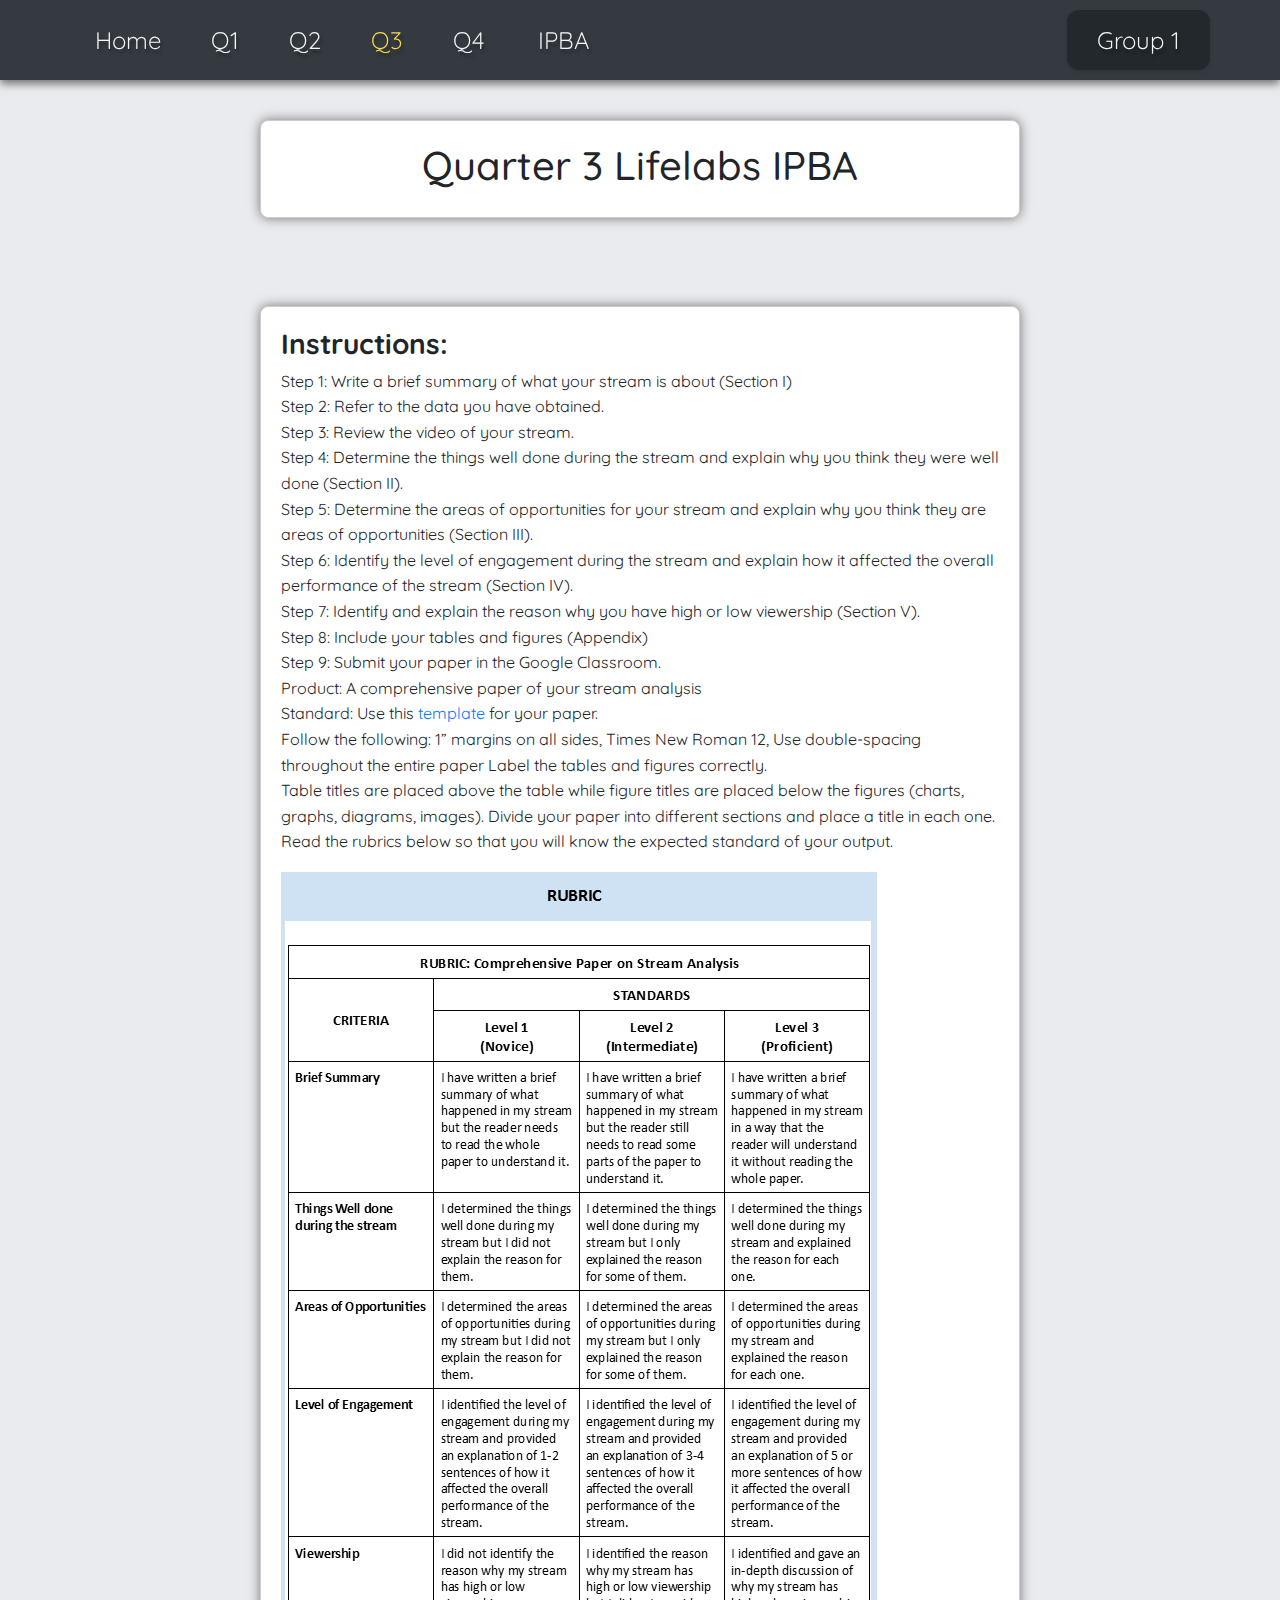
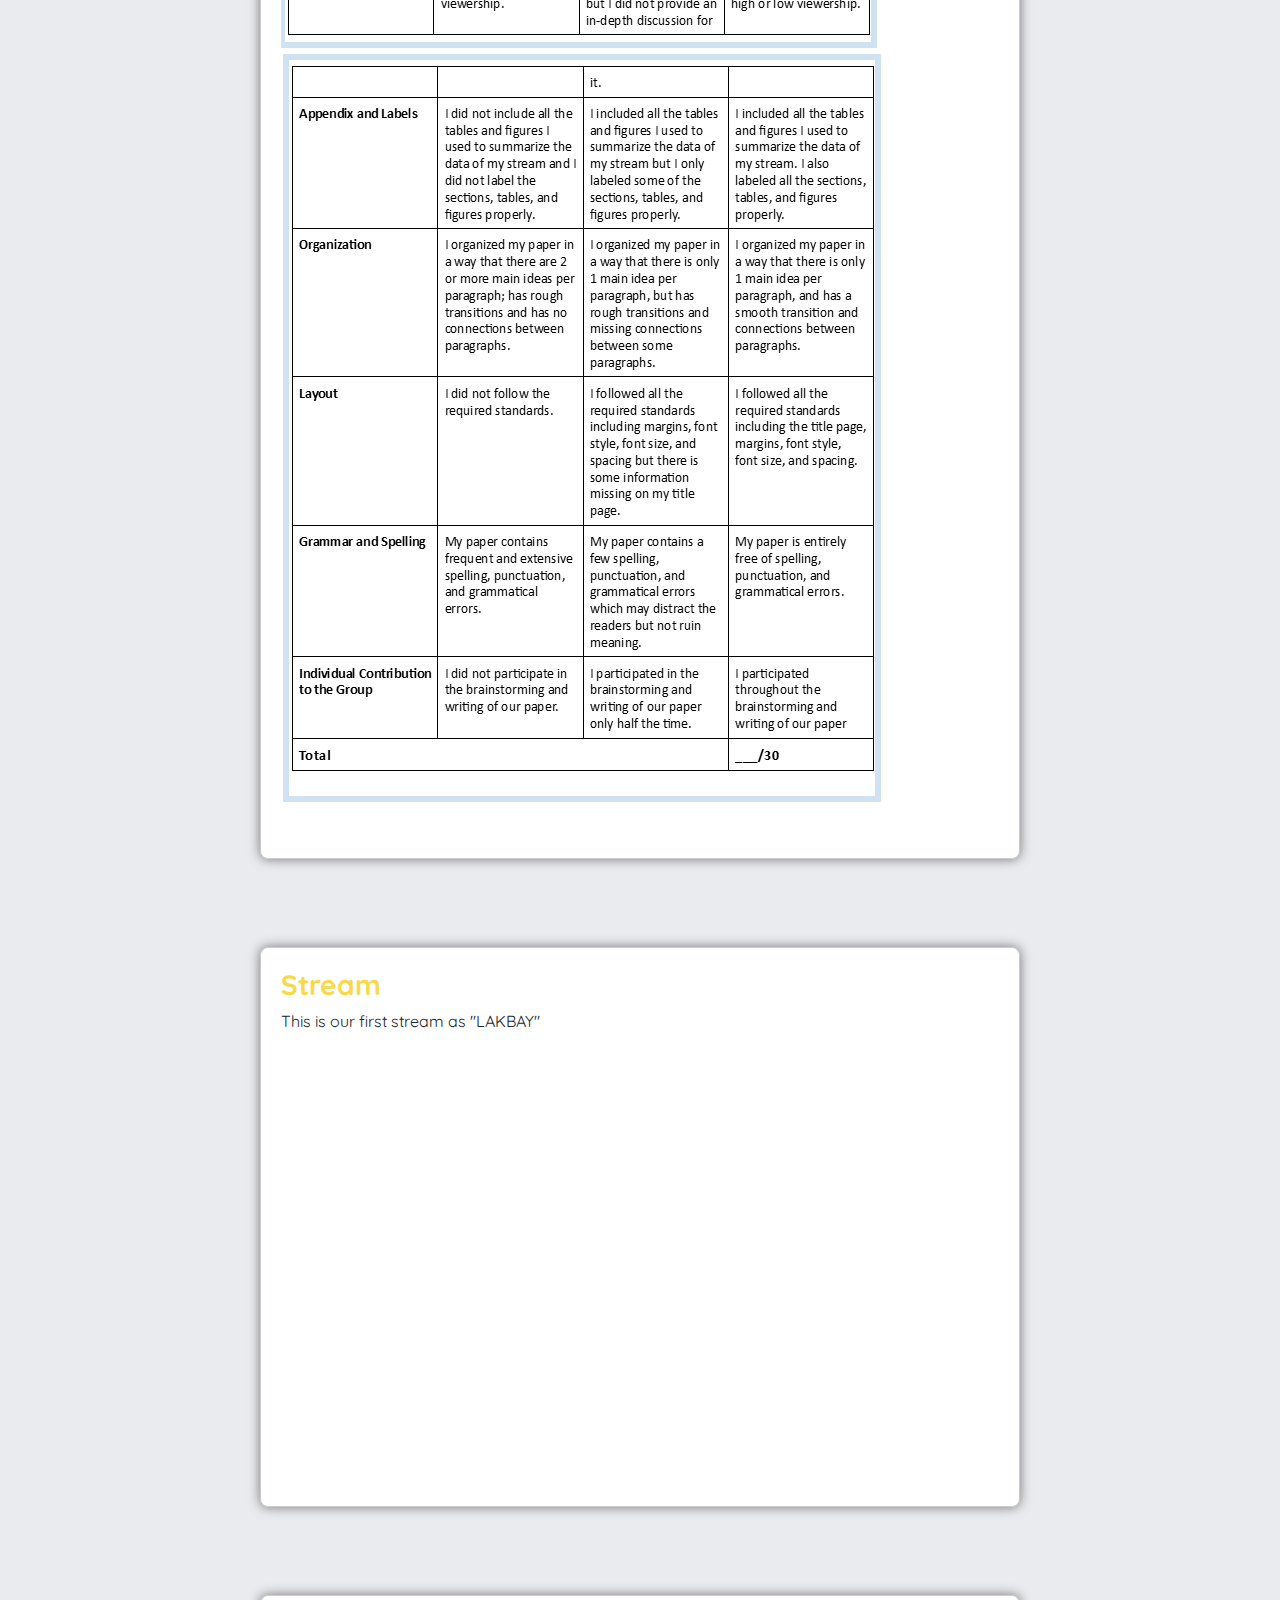
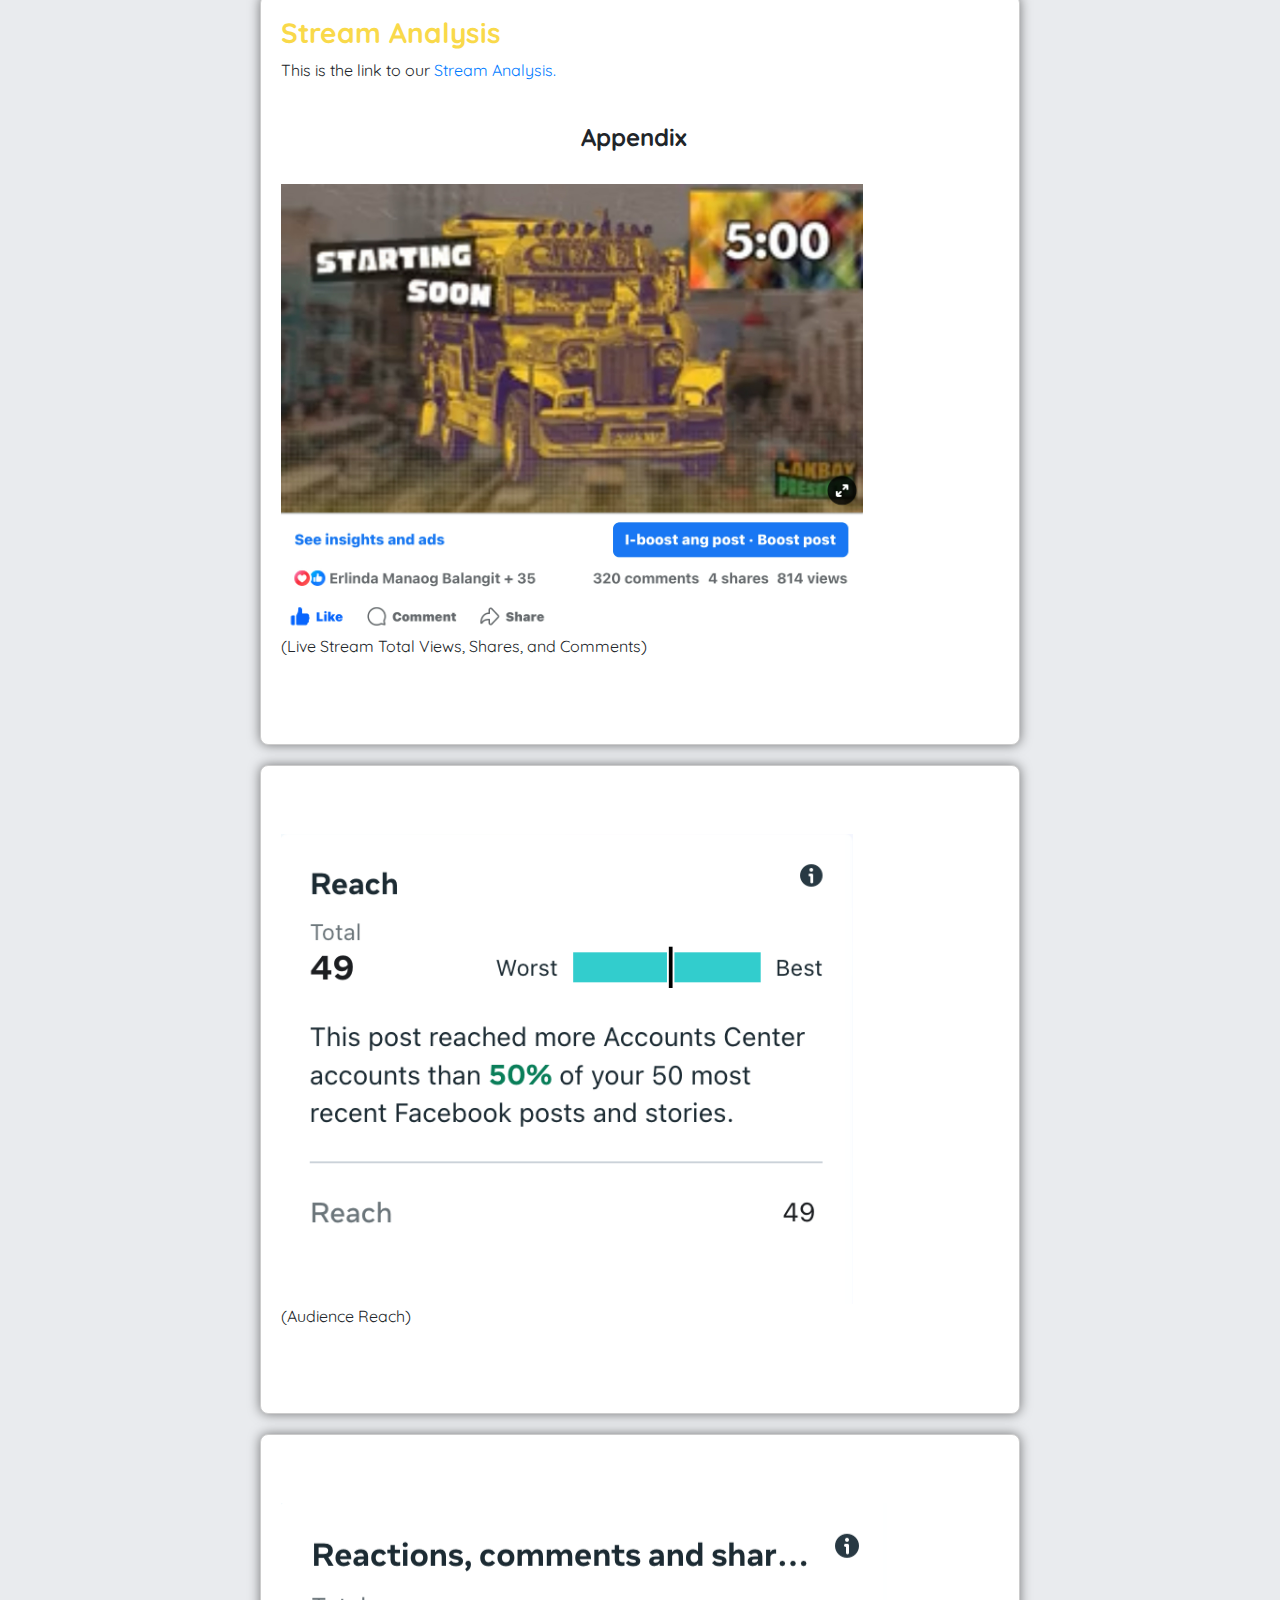
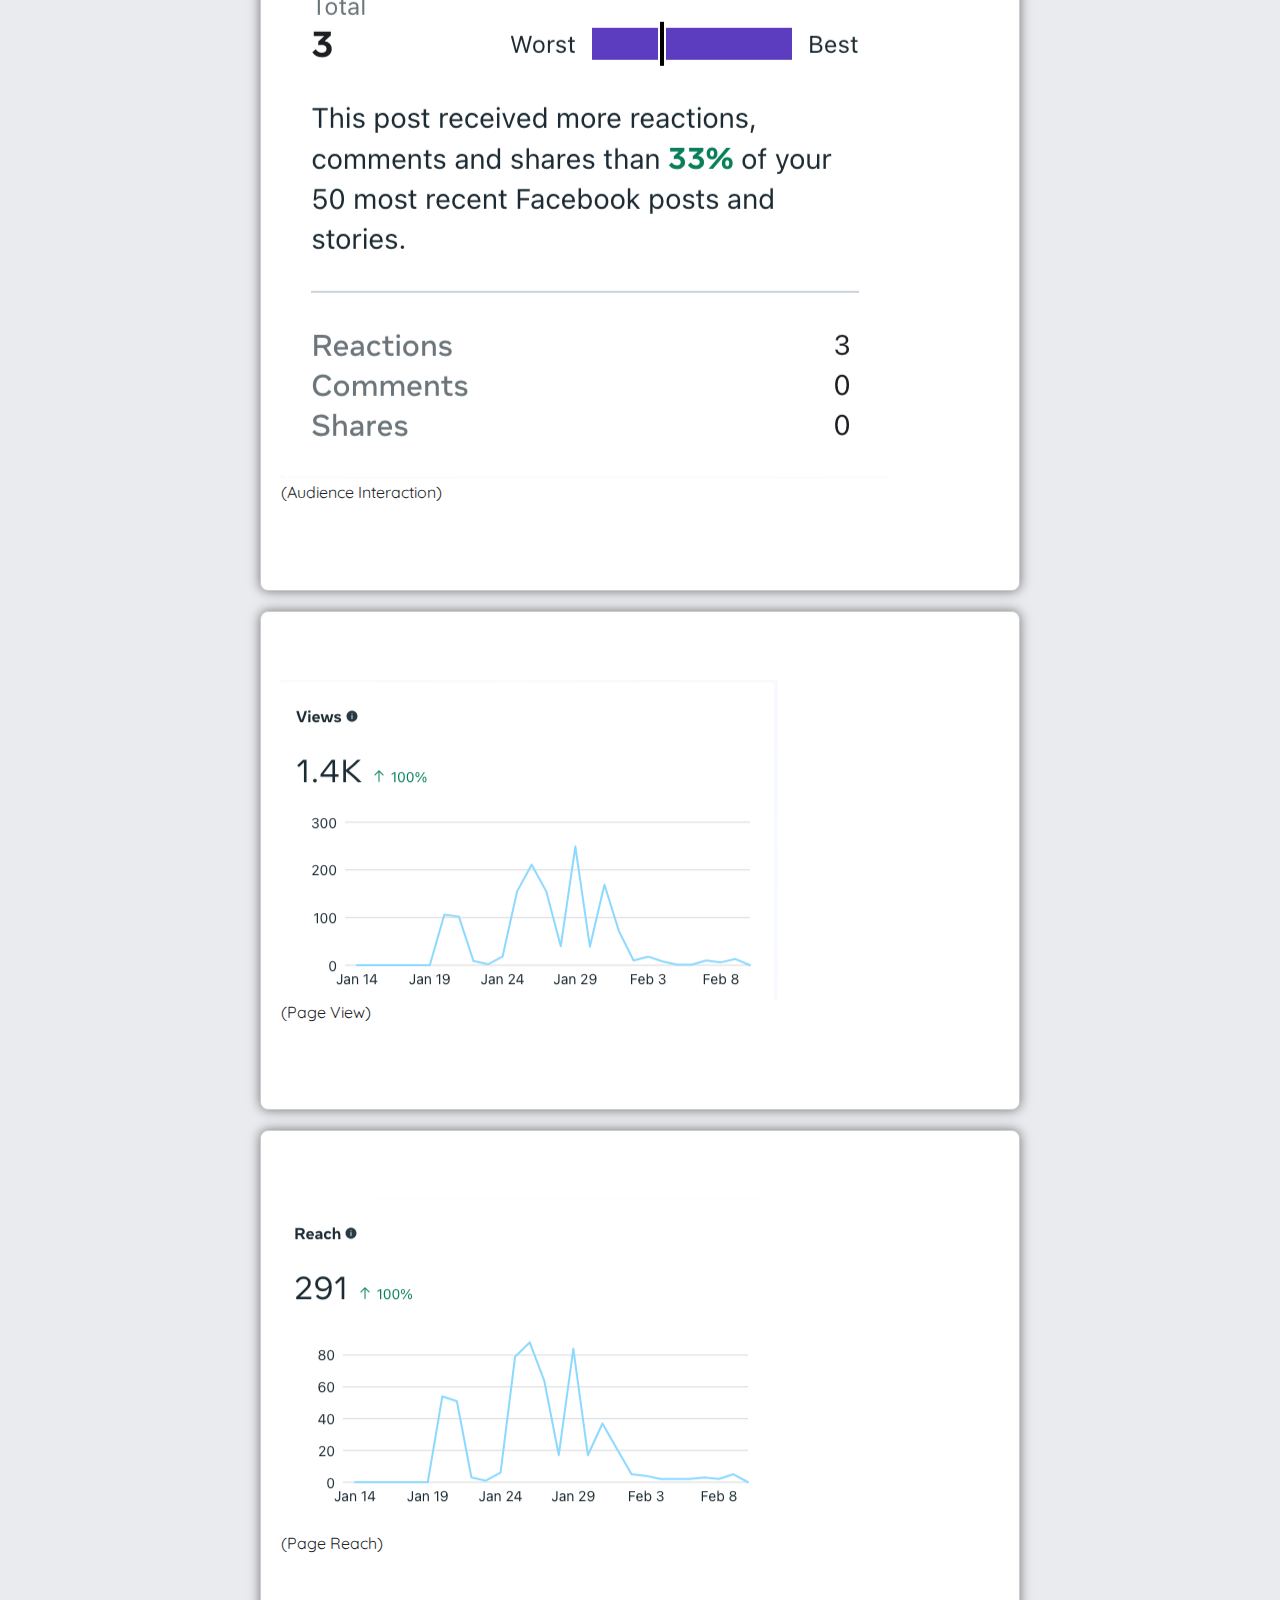
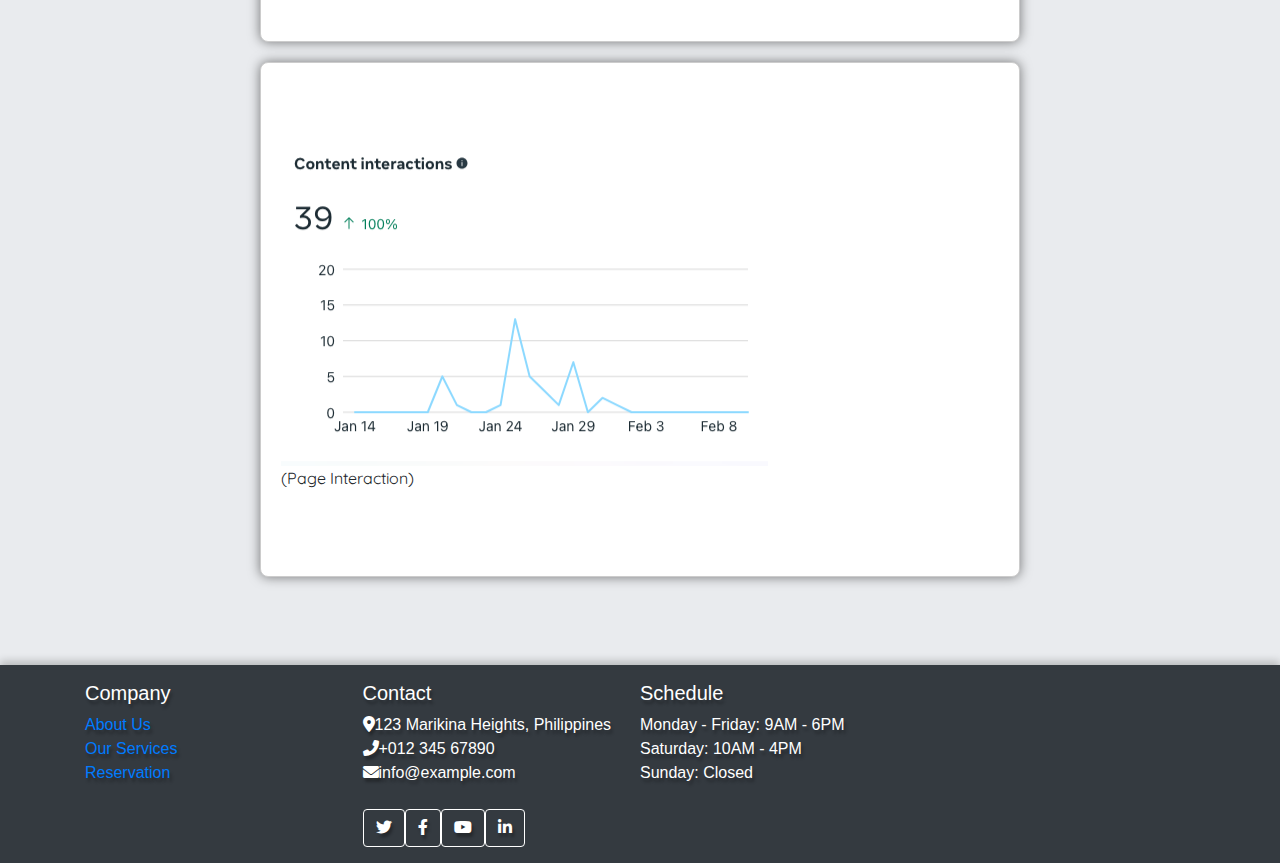
<file: eg3.html>
<!DOCTYPE html>
<html lang="en">
<head>
    <meta charset="UTF-8">
    <meta name="viewport" content="width=device-width, initial-scale=1.0">
    <title>Lifelabs quarter 3</title>
    <link rel="stylesheet" href="styles.css">
    <link rel="stylesheet" href="https://cdnjs.cloudflare.com/ajax/libs/font-awesome/6.0.0-beta3/css/all.min.css"> <!-- Font Awesome for icons -->
    <link rel="stylesheet" href="https://maxcdn.bootstrapcdn.com/bootstrap/4.5.2/css/bootstrap.min.css"> <!-- Bootstrap CSS -->
   

</head>

<body style="background-color:#E9EBEE;">
</body>
<body>
  <div class="wrapper">
  
<div class="fixed-header">

    <!-- Navigation Links (aligned to top right corner) -->
    
    <div class="navigation-links">
      <a href="index.html" onclick="loadPage('index.html')">Home</a>
      <div class="dropdown">
        <a href="eg1.html">Q1</a>
   
      </div>
  
      <div class="dropdown">
          <a href="eg2.html">Q2</a>
        
      </div>
  
      <div class="dropdown">
          <a href="eg3.html">Q3</a>
        
      </div>
  
      <div class="dropdown">
          <a href="eg4.html">Q4</a>
         
     
          <a href="eg5.html" onclick="loadPage('eg5.html')">IPBA</a>
         
      </div>
      
    </div>
    <div class="search-bar">
      <input type="text" id="search-input" placeholder="Search...">
      <button onclick="performSearch()">Search</button>
      
  </div>
  <div class="right-side-element">
    <a href="index.html" onclick="loadPage('index.html')">Group 1</a>
  </div>
  

</div>
<main>
  <section>
  <h1>Quarter 3 Lifelabs IPBA</h1>
  
  </section>
  <br>
  <br>
<section>
<h3><strong>Instructions:</strong></h3>


<p>Step 1: Write a brief summary of what your stream is about (Section I)<br>
  Step 2: Refer to the data you have obtained.<br>
  Step 3: Review the video of your stream.<br>
  Step 4: Determine the things well done during the stream and explain why you think they were well done (Section II).<br>
  Step 5: Determine the areas of opportunities for your stream and explain why you think they are areas of opportunities (Section III).<br>
  Step 6: Identify the level of engagement during the stream and explain how it affected the overall performance of the stream (Section IV).<br>
  Step 7: Identify and explain the reason why you have high or low viewership (Section V).<br>
  Step 8: Include your tables and figures (Appendix)<br>
  Step 9: Submit your paper in the Google Classroom.<br>
  Product: A comprehensive paper of your stream analysis<br>
  Standard: 
  Use this<a href="https://docs.google.com/document/d/1z7spA0SxfO96Myib6aWslZrFVSGha3eKepIjyLnxBrU/edit?usp=sharing"> template </a>for your paper.<br>
  Follow the following: 1” margins on all sides, Times New Roman 12, 
  Use double-spacing throughout the entire paper
  Label the tables and figures correctly.<br> Table titles are placed above the table while figure titles are placed below the figures (charts, graphs, diagrams, images).
  Divide your paper into different sections and place a title in each one. <br>
  Read the rubrics below so that you will know the expected standard of your output.
  
  <br>

</p>
<img src="rubric quarter 3 .png"> 
<img src="lifelabs ipba quarter 3 (2).png"> 

      <br>
<br>
</section>
<br>
<br>
<section>
                    <h3 class="limp" style="color:#F9D94A"><strong>Stream</strong></h3>
                    <p>This is our first stream as "LAKBAY"</p>
                    <iframe src="https://www.facebook.com/plugins/video.php?height=314&href=https%3A%2F%2Fwww.facebook.com%2Fearllawrence.balanguit.5%2Fvideos%2F2507154992808768%2F&show_text=true&width=560&t=0" width="560" height="429" style="border:none;overflow:hidden" scrolling="no" frameborder="0" allowfullscreen="true" allow="autoplay; clipboard-write; encrypted-media; picture-in-picture; web-share" allowFullScreen="true"></iframe>
                 </section>
                      <br>
                      <br>
                      <section>
                        <h3 class="limp" style="color:#F9D94A"><strong>Stream Analysis</strong></h3>
                        <p>This is the link to our <a href="https://docs.google.com/document/d/1wXhzGTAifr_hiA2-KgTFvet6NwMJsAPXlZTf5EGcUQE/edit?usp=sharing">Stream Analysis.</a></p>
                        <br>
                        <h4 style="position: relative; left: 300px;"><strong>
                          Appendix
                          </strong></h4>
                          <br>
                          <img src="Screenshot 2025-03-20 163146.png">
                          <p>(Live Stream Total Views, Shares, and Comments)
                          </p>
                        <br>
                        <br>
                        </section>
                     
                      <section>
                        <br>
               
                          <br>
                          <img src="Screenshot 2025-03-20 164709.png">
                          <p>(Audience Reach)
                          </p>
                        <br>
                        <br>
                        </section>

                <section>
                        <br>
                     
                          </strong></h4>
                          <br>
                          <img src="Screenshot 2025-03-20 165559.png">
                          <p>(Audience Interaction)
                          </p>
                        <br>
                        <br>
                        </section>
                      
                        <section>
                          <br>
                       
                            </strong></h4>
                            <br>
                            <img src="Screenshot 2025-03-20 165616.png">
                            <p>(Page View)
                            </p>
                          <br>
                          <br>
                          </section>

                          <section>
                            <br>
                         
                              </strong></h4>
                              <br>
                              <img src="Screenshot 2025-03-20 165736.png">
                              <p>(Page Reach)
                              </p>
                            <br>
                            <br>
                            </section>

                            <section>
                              <br>
                           
                                </strong></h4>
                                <br>
                                <img src="Screenshot 2025-03-20 165751.png">
                                <p>(Page Interaction)
                                </p>
                              <br>
                              <br>
                              </section>

    </main>
</div>

<!-- Footer -->
<footer class="footer mt-5 py-3 bg-dark text-white" style="margin-top: -48px;">
  <div class="container">
    <div class="row">
      <!-- Column 1: Company -->
      <div class="col-md-3">
        <h5>Company</h5>
        <ul class="list-unstyled">
          <li><a href="about.html">About Us</a></li>
          <li><a href="service.html">Our Services</a></li>
          <li><a href="contacts.html">Reservation</a></li>
        </ul>
      </div>
       <div class="col-md-3">
        <h5>Contact</h5>
        <ul class="list-unstyled">
          <li><i class="fas fa-map-marker-alt me-2"></i>123 Marikina Heights, Philippines</li>
          <li><i class="fas fa-phone-alt me-2"></i>+012 345 67890</li>
          <li><i class="fas fa-envelope me-2"></i>info@example.com</li>
        </ul>
        <div class="d-flex pt-2">
          <a class="btn btn-outline-light btn-social me-1" href="#"><i class="fab fa-twitter"></i></a>
          <a class="btn btn-outline-light btn-social me-1" href="#"><i class="fab fa-facebook-f"></i></a>
          <a class="btn btn-outline-light btn-social me-1" href="#"><i class="fab fa-youtube"></i></a>
          <a class="btn btn-outline-light btn-social" href="#"><i class="fab fa-linkedin-in"></i></a>
        </div>
      </div>
      <!-- Column 3: Schedule -->
      <div class="col-md-3">
        <h5>Schedule</h5>
        <ul class="list-unstyled">
          <li>Monday - Friday: 9AM - 6PM</li>
          <li>Saturday: 10AM - 4PM</li>
          <li>Sunday: Closed</li>
        </ul>
      </div>
      <!-- Column 4: Empty -->
      <div class="col-md-3">
        <!-- This column can be left empty or filled with additional content -->
      </div>
    </div>
  </div>
</footer>


</div>
<button id="backToTopBtn" title="Back to top">Back To Top</button>

</div>

<script src="script.js"></script>

</body>
</html>
</file>
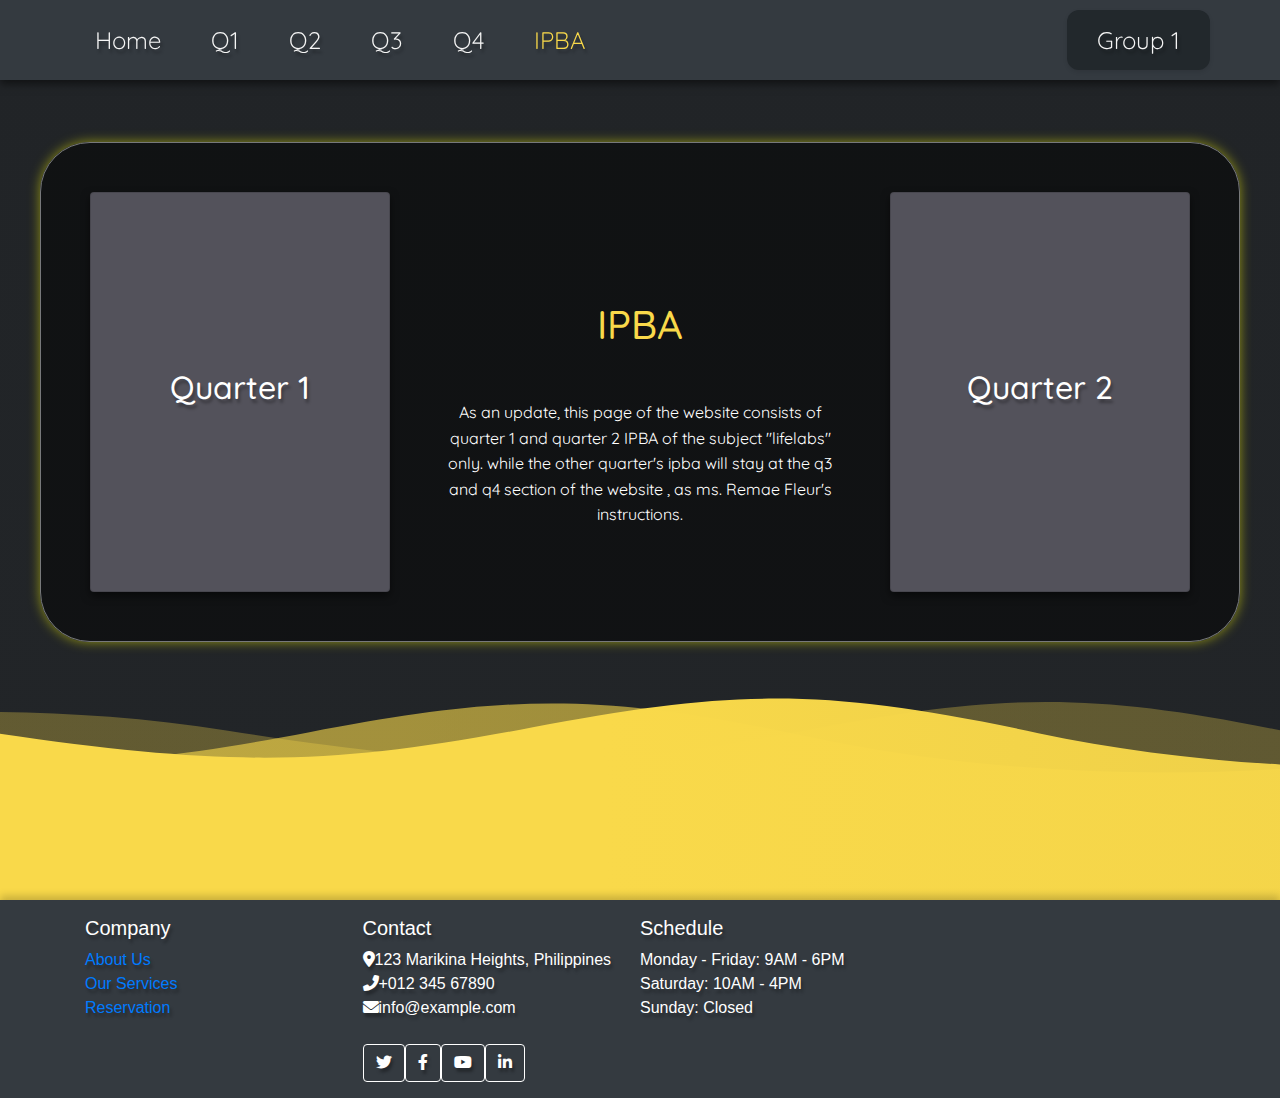
<file: eg5.html>
<!DOCTYPE html>
<html lang="en">
<head>
    <meta charset="UTF-8">
    <meta name="viewport" content="width=device-width, initial-scale=1.0">
    <title>Lifelabs IPBA</title>
    
    <link rel="stylesheet" href="styles.css">
    <link rel="stylesheet" href="https://cdnjs.cloudflare.com/ajax/libs/font-awesome/6.0.0-beta3/css/all.min.css"> <!-- Font Awesome for icons -->
    <link rel="stylesheet" href="https://maxcdn.bootstrapcdn.com/bootstrap/4.5.2/css/bootstrap.min.css"> <!-- Bootstrap CSS -->
   

</head>
<style>
  .footer {
    margin-top: 0 !important; /* Override existing margin-top */
  }
</style>

<body style="background-color:#F9D94A;" class="b300">
</body>

<body >
  <div class="wrapper">
  
<div class="fixed-header">

    <!-- Navigation Links (aligned to top right corner) -->
    
    <div class="navigation-links">
      <a href="index.html" onclick="loadPage('index.html')">Home</a>
      <div class="dropdown">
        <a href="eg1.html">Q1</a>
      
      </div>
  
      <div class="dropdown">
          <a href="eg2.html">Q2</a>
       
      </div>
  
      <div class="dropdown">
          <a href="eg3.html">Q3</a>
         
      </div>
  
      <div class="dropdown">
          <a href="eg4.html">Q4</a>
      
          </div>

          <div class="dropdown">
            <a href="eg5.html" onclick="loadPage('eg5.html')">IPBA</a>
            
           
       
  
         
      </div>
    </div>
    <div class="search-bar">
      <input type="text" id="search-input" placeholder="Search...">
      <button onclick="performSearch()">Search</button>
      
  </div>
  <div class="right-side-element">
    <a href="index.html" onclick="loadPage('index.html')">Group 1</a>
  </div>
  

</div>
<main class="body5">
  <svg version="1.1" xmlns="http://www.w3.org/2000/svg"
		xmlns:xlink="http://www.w3.org/1999/xlink" x="0px" y="0px" width="100%" height="100%" viewBox="0 0 1600 900" preserveAspectRatio="xMidYMax slice">
		<defs>
			<linearGradient id="bg">
				<stop offset="0%" style="stop-color:#f9d94a"></stop>
				<stop offset="50%" style="stop-color:#F9D94A"></stop>
				<stop offset="100%" style="stop-color:#f9d94ae3"></stop>
			</linearGradient>
			<path id="wave" fill="url(#bg)" d="M-363.852,502.589c0,0,236.988-41.997,505.475,0
	s371.981,38.998,575.971,0s293.985-39.278,505.474,5.859s493.475,48.368,716.963-4.995v560.106H-363.852V502.589z" />
		</defs>
		<g>
			<use xlink:href='#wave' opacity=".3">
				<animateTransform
          attributeName="transform"
          attributeType="XML"
          type="translate"
          dur="10s"
          calcMode="spline"
          values="270 230; -334 180; 270 230"
          keyTimes="0; .5; 1"
          keySplines="0.42, 0, 0.58, 1.0;0.42, 0, 0.58, 1.0"
          repeatCount="indefinite" />
			</use>
			<use xlink:href='#wave' opacity=".6">
				<animateTransform
          attributeName="transform"
          attributeType="XML"
          type="translate"
          dur="8s"
          calcMode="spline"
          values="-270 230;243 220;-270 230"
          keyTimes="0; .6; 1"
          keySplines="0.42, 0, 0.58, 1.0;0.42, 0, 0.58, 1.0"
          repeatCount="indefinite" />
			</use>
			<use xlink:href='#wave' opacty=".9">
				<animateTransform
          attributeName="transform"
          attributeType="XML"
          type="translate"
          dur="6s"
          calcMode="spline"
          values="0 230;-140 200;0 230"
          keyTimes="0; .4; 1"
          keySplines="0.42, 0, 0.58, 1.0;0.42, 0, 0.58, 1.0"
          repeatCount="indefinite" />
			</use>
		</g>
	</svg>
        <h1 style="color:#F9D94A;" class="ipba5">IPBA</h1>
        <!-- Main content here -->
         <br>
        
   
         <p> 
          <br>

          <div class="card-container">
            <div class="card" id="card1">
                <h2>Quarter 1</h2>
            </div>

            <p class="card-paragraph">As an update, this page of the website consists of quarter 1 and quarter 2 IPBA of the subject "lifelabs" only. while the other quarter's ipba will stay at the q3 and q4 section of the website , as ms. Remae Fleur's instructions.</p>
            <div class="card" id="card2">
                <h2>Quarter 2</h2>
                
            </div>
        </div>
        <div class="expanded-card" id="expandedCard">
            <button id="backButton">Back</button>
            <div class="content" id="expandedContent"></div>
        </div>
        <section class="ipbasection">
    </section>


          
         
         </p>
    </main>
</div>

  </div>

<!-- Footer -->
<footer class="footer mt-5 py-3 bg-dark text-white">
  <div class="container">
    <div class="row">
      <!-- Column 1: Company -->
      <div class="col-md-3">
        <h5>Company</h5>
        <ul class="list-unstyled">
          <li><a href="about.html">About Us</a></li>
          <li><a href="service.html">Our Services</a></li>
          <li><a href="contacts.html">Reservation</a></li>
        </ul>
      </div>
       <div class="col-md-3">
        <h5>Contact</h5>
        <ul class="list-unstyled">
          <li><i class="fas fa-map-marker-alt me-2"></i>123 Marikina Heights, Philippines</li>
          <li><i class="fas fa-phone-alt me-2"></i>+012 345 67890</li>
          <li><i class="fas fa-envelope me-2"></i>info@example.com</li>
        </ul>
        <div class="d-flex pt-2">
          <a class="btn btn-outline-light btn-social me-1" href="#"><i class="fab fa-twitter"></i></a>
          <a class="btn btn-outline-light btn-social me-1" href="#"><i class="fab fa-facebook-f"></i></a>
          <a class="btn btn-outline-light btn-social me-1" href="#"><i class="fab fa-youtube"></i></a>
          <a class="btn btn-outline-light btn-social" href="#"><i class="fab fa-linkedin-in"></i></a>
        </div>
      </div>
      <!-- Column 3: Schedule -->
      <div class="col-md-3">
        <h5>Schedule</h5>
        <ul class="list-unstyled">
          <li>Monday - Friday: 9AM - 6PM</li>
          <li>Saturday: 10AM - 4PM</li>
          <li>Sunday: Closed</li>
        </ul>
      </div>
      <!-- Column 4: Empty -->
      <div class="col-md-3">
        <!-- This column can be left empty or filled with additional content -->
      </div>
    </div>
  </div>
</footer>


</div>
<button id="backToTopBtn" title="Back to top">Back To Top</button>

</div>

<script src="script.js"></script>



</body>
</html>
</file>
<file: styles.css>
/* Basic reset for html and body */
@import url('https://fonts.googleapis.com/css2?family=Quicksand:wght@300;400;700&display=swap');

@font-face {
  font-family: 'ITC Mendoza';
  src: url('path-to-your-font/ITCMendoza.woff2') format('woff2'),
       url('path-to-your-font/ITCMendoza.woff') format('woff');
  font-weight: normal;
  font-style: normal;
}



html, body { overflow-x: hidden; /* Hide horizontal overflow */
  margin: 0; /* Remove default body margin */
  padding: 0; /* Remove default body padding */
  width: 100%;  }


  .body5{
   
  max-height:600px; 
  }


/* Flexbox wrapper to push footer to bottom */
.wrapper {
  display: flex;
  min-height: 100vh; /* Full viewport height */
  flex-direction: column;
}




/*  content area */
main {
  flex: 1; /* Pushes footer to the bottom */
  max-width: 800px; /* or your preferred max width */
  margin: auto; /* centers the content */
  padding: 20px; /* adds padding around the content */
  font-family: "Quicksand", sans-serif; /* sets a cleaner font */
  margin-top: 80px; /* Adjust this value based on your header’s height */
  margin-bottom: 0; /* Reset bottom margin for proper footer alignment */
  
}

/* Center the text inside h1 */
h1 {
  text-align: center;
}

/* Styles for the fixed header */
.fixed-header {
  position: fixed;
  top: 0;
  left: 0;
  width: 100%;
  background-color: #343a40; /* Set a color here */  
  padding: 20px;
  z-index: 1000;
  display: flex;
  justify-content: space-between;
  align-items: center;
  height: 80px; /* Adjust this value as needed */
  box-shadow: 0 4px 8px rgba(0, 0, 0, 0.5); /* Adds a subtle shadow */
}

/* Styles for the navigation links */
.navigation-links,
.right-side-element {
  display: flex;
  align-items: center; /* Align links vertically */
  
  
}

.navigation-links a,
.right-side-element a {
  color: whitesmoke;
  text-decoration: none;
  font-size: 24px; /* Set a specific font size */
  
  font-weight: 350;
  margin: 0 10px; /* Add equal margin around each link */
  padding: 8px 15px; /* Add padding to increase clickable area */
  border-radius: 10px;
  transition: color 0.5s ease;
  text-shadow: 2px 4px 3px rgba(0,0,0,0.3);
  text-decoration: none; /* Remove underline by default */
  font-family: "Quicksand", sans-serif; /* Font style */

  
}

/* Updated styles for selected link */

.right-side-element a.active,
.right-side-element a:hover {
  

  text-decoration: none; /* Remove underline by default */
  font-family: "Quicksand", sans-serif; /* Font style */
}

.navigation-links a.active,
.navigation-links a:hover {
  color: #F9D94A; /* Text color */
  text-decoration: none; /* Remove underline by default */
  text-shadow: 2px 4px 3px rgba(0,0,0,0.3);
  
}





.right-side-element {
  display: flex; /* Use flexbox to ensure alignment */
  align-items: center;
  margin-left: auto; /* Push it to the far right */
  margin-right: 50px;
  padding: 8px 12px; /* Consistent padding */
  background-color: rgb(34, 40, 44);
  font-size: 14px;
  border-radius: 12px;
  box-shadow: 0 2px 4px rgba(0, 0, 0, 0.1);
  transition: box-shadow 0.3s ease, color 0.3s ease;
  box-sizing: border-box; /* Ensure padding is included in the total width/height */
}


/* Hover effect for right-side element */
.right-side-element:hover {
  box-shadow: 0px 0px 15px rgb(255, 234, 0);
  
}

/* Change the text color on hover */
.right-side-element a {
  color: whitesmoke;
  transition: color 0.3s ease; /* Smooth transition for color */
  text-decoration: none; /* Remove underline by default */
  padding: 12px 15px; /* Consistent padding */
}

.right-side-element:hover a {
  color: rgb(255, 255, 255); /* Change text color on hover */
  text-shadow: 2px 4px 3px rgba(0,0,0,0.3);
}




/* Style the button */
#backToTopBtn {
  
  position: fixed; /* Fixed at the bottom-right corner */
  bottom: 20px;
  right: 20px;
  z-index: 999; /* On top of other elements */
  border: none;
  outline: none;
  background-color: #555;
  color: white;
  cursor: pointer;
  padding: 10px;
  border-radius: 5px;
  opacity: 0; /* Initial opac/* Right-side element styling */
.right-side-element {
  margin-right: 50px;
  background-color: #F9D94A;
  padding: 8px 12px;
  border-radius: 12px;
  box-shadow: 0 2px 4px rgba(0, 0, 0, 0.1);
  transition: background-color 0.3s ease, color 0.3s ease; /* Add color transition */
}

/* Hover effect for right-side element */
.right-side-element:hover {
  background-color: rgb(0, 0, 0); /* Darken button on hover */
}

/* Change the text color on hover */
.right-side-element a {
  color: whitesmoke;
  transition: color 0.3s ease; /* Smooth transition for color */
}

.right-side-element:hover a {
  color: #F9D94A; /* Change text color on hover */
}

  visibility: hidden; /* Hidden initially */
  transition: opacity 0.5s ease, visibility 0.5s ease; /* Slower fade in/out effect */
  text-shadow: 2px 4px 3px rgba(0,0,0,0.3);
  box-shadow: 4px 4px 4px rgba(0,0,0,0.3);
}

#backToTopBtn.show {
  opacity: 1; /* Full opacity */
  visibility: visible; /* Make it visible */
}

#backToTopBtn:hover {
  background-color: #333; /* Darker background on hover */
}

/* Footer styles */
/* Footer styles */
.footer {
  background-color: #343a40; /* Dark background color */
  color: #ffffff; /* White text color */
  position: relative;
  width: 100%; /* Ensure footer spans the full width */
  text-shadow: 2px 4px 3px rgba(0,0,0,0.3);
  bottom: 0; /* Align to the bottom of the container */
  padding: 0;
  margin-top: 0;
  box-shadow: 0 -4px 8px rgba(0, 0, 0, 0.2);
}


/* Center the container inside the footer */
.footer .container {
  max-width: 1140px; /* Set a max width for the content inside */
  margin: 0 auto; /* Center the container */
  text-shadow: 2px 4px 3px rgba(0,0,0,0.3);
  

}

.footer .row {
  margin-left: 0; /* Remove default left margin */
  margin-right: 0; /* Remove default right margin */
}

.footer .col-md-3 {
  padding: 0;
  margin: 0;
}

.footer .btn-social {
  border: 1px solid #ffffff; /* White border for social buttons */
  color: #ffffff; /* White icon color */
}

.footer .btn-social:hover {
  background-color: #F9D94A; /* White background on hover */
}


/* Center the text inside h1 */
h1 {
  text-align: center;
}

/* Style for active navigation link */
.active {
  color: orange; /* Highlight color */
  font-weight: bold; /* Optional: makes the text bold */
}

/* Styles for the dropdown container */
.dropdown {
  position: relative;
  display: inline-block;
}

.dropdown-content {
  display: none; /* Hidden by default */
  opacity: 0; /* Start invisible */
  visibility: hidden; /* Initially hidden */
  transition: opacity 0.3s ease 2s, visibility 0s 2s; /* Delay visibility change */
  position: absolute; /* Positioned relative to the dropdown */
  background-color: #ffffff; /* Background for clarity */
  min-width: 120px; /* Minimum width for the dropdown */
  box-shadow: 0 2px 4px rgba(0, 0, 0, 0.1); /* Subtle shadow for depth */
  z-index: 1; /* Ensure it appears above other elements */
  border: 1px solid #ccc; /* Outline for the parent dropdown */
  border-radius: 4px; /* Rounded corners */
  width: 130px;
}

/* Style for dropdown links */
.dropdown-content a {
  color: #333; /* Dark gray text color */
  padding: 8px 12px; /* Reduced padding for a smaller menu */
  text-decoration: none; /* Remove underline */
  display: flex; /* Use flexbox for consistent sizing */
  justify-content: space-between; /* Space between text and number */
  font-size: 12px; /* Smaller font size */
  transition: background-color 0.3s ease; /* Smooth background transition */
}

.dropdown:hover .dropdown-content {
  display: block; /* Show the dropdown */
  opacity: 1; /* Fade in */
  visibility: visible; /* Make it visible */
}

/* Change the background color of the links on hover */
.dropdown-content a:hover {
  background-color: #f0f0f0; /* Light gray background on hover */
  color: #000; /* Darker text color on hover */
}

/* Add some transition to the dropdown itself for a smoother effect */
.dropdown-content {
  opacity: 0; /* Start invisible */
  visibility: hidden; /* Initially hidden */
  transition: opacity 0.3s ease, visibility 0.3s ease; /* Transition for smooth appearance */
}

.dropdown:hover .dropdown-content {
  opacity: 1; /* Fade in */
  visibility: visible; /* Make it visible */
}




/* Mind map image styles */
.mindmap {
  width: 100%; /* makes the images responsive */
  max-width: 600px; /* set max width to avoid excessive sizes */
  height: auto; /* maintains aspect ratio */
  margin: 10px 0; /* adds vertical space around images */
}

/* Text styles */
h1, h2, h6 {
  margin-top: 20px; /* consistent top margin for headers */
  margin-bottom: 10px; /* bottom margin for spacing */
}

p {
  margin-bottom: 15px; /* adds space between paragraphs */
  line-height: 1.6; /* improves readability */
}

.container img {
  width: 25%; /* Make the image take full width of its container */
  height: auto; /* Maintains the aspect ratio */
}

.quicksand-text {
  font-family: "Quicksand", sans-serif;
  font-optical-sizing: auto;
  font-weight: 400; /* Adjust the weight as needed */
  font-style: normal;
}

.wider {
  width: 80%; /* Adjust this value as needed */
  height: auto; /* Maintains aspect ratio */
}

nav ul {
  list-style-type: none;
  padding: 0; /* Remove default padding */
  margin: 0;  /* Remove default margin */
}

nav > ul > li {
  position: relative;
  display: inline-block;
  margin-right: 20px; /* Space between main menu items */
}

.nested-dropdown {
  display: none; /* Hide the nested dropdowns initially */
  position: absolute; /* Position them absolutely */
  background-color: #fff;
  box-shadow: 0px 2px 5px rgba(0, 0, 0, 0.2);
   left: 100%; /* Shift to the right of the parent */
  top: 10px; /* Adjust this to control vertical position, slightly below the parent */
}

nav ul li:hover > .nested-dropdown {
  display: block; /* Show the nested dropdown on hover */
}

/* Optional: Add styles for links */
nav a {
  text-decoration: none;
  color: #000; /* Link color */
  padding: 10px; /* Padding around links */
  display: block; /* Make links fill the space */
}

.nested-dropdown a:hover {
  background-color: #f0f0f0; /* Change background on hover */
}

/* Child Dropdown */
.child-dropdown {
  display: none; /* Hidden by default */
  position: absolute; /* Allows it to appear as a dropdown */
  top: 10px; /* Align to the top of the parent */
  left: 100%; /* Position to the right of the parent */
  background-color: #fff; /* For visibility */
  border: 1px solid #ccc; /* Outline for the child dropdown */
  border-radius: 4px; /* Optional: rounded corners */
  z-index: 1; /* Ensure it appears on top */
  opacity: 0; /* Start invisible */
  visibility: hidden; /* Initially hidden */
  width: 167px; /* or any other value to include the necessary space */
  
}

/* Show child dropdown when hovering over the parent item */
.dropdown-content li:hover > .child-dropdown {
  display: block; /* Show child dropdown */
  opacity: 1; /* Fade in */
  visibility: visible; /* Make it visible */
  transition:  3s ease,
 
}

/* Change background color of the links on hover */
.dropdown-content a:hover,
.child-dropdown a:hover {
  background-color: #f0f0f0; /* Light gray background on hover */
  color: #000; /* Darker text color on hover */
}

.image-container {
  text-align: center; /* Center the content horizontally */
}
img {
  max-width: 100%; /* Ensure the image scales responsively */
  height: auto; /* Maintain aspect ratio */

}

.dropdown-content {
  display: none; /* Hidden by default */
  opacity: 0; /* Start invisible */
  visibility: hidden; /* Initially hidden */
  transform: translateY(-10px); /* Move dropdown slightly up */
  transition: opacity 0.3s ease, visibility 0s 0.3s, transform 0.3s ease; /* Smooth transition for opacity and transform */
}

/* Show the dropdown with delay on hover */
.dropdown:hover .dropdown-content {
  display: block; /* Show the dropdown */
  opacity: 1; /* Fade in */
  visibility: visible; /* Make it visible */
  transform: translateY(0); /* Slide down to original position */
  transition-delay: 0s; /* Remove the delay on hover */
}

/* Optional: When leaving the dropdown, add transition for hiding */
.dropdown-content {
  transition: opacity 0.3s ease, visibility 0s 0.3s, transform 0.3s ease;
}

/* Ensuring the dropdown hides after the opacity transition */
.dropdown-content.hide {
  opacity: 0; /* Fade out */
  visibility: hidden; /* Hide */
  transform: translateY(-10px); /* Slide up */
}



body {
  padding: 0;
  margin: 0;
}

.text-container {
  position: absolute; /* Position relative to the nearest positioned ancestor */
  top: 50%; /* Center vertically */
  left: 20px; /* Position from the left side */
  transform: translateY(-50%); /* Center text vertically */
  color: white; /* Set text color */
  z-index: 10; /* Ensure it appears above the carousel */
  text-shadow: 2px 4px 3px rgba(0,0,0,0.3);
  padding: 0;
  margin: 0;
}

.carousel {
  width: 100%;
  height: 100vh; /* Set height as needed */
  overflow: hidden; /* Prevent overflow */
  padding: 0;
  margin: 0;
  box-shadow: 0 4px 8px rgba(0, 0, 0, 0.5); /* Adds a subtle shadow */
}

.carousel-item {
  height: 100vh; /* Adjust height for the carousel */
  padding: -20;
  margin: 0;
}

.carousel-item img {
  width: 100%;
  height: 100%;
  object-fit: relative; /* Ensure full coverage of images */
  padding: 0;
  margin: 0;
}



  .right-side-element {
    font-size: 16px; /* Even smaller font size for mobile */
    padding: 0px 5px; /* Adjust padding for a smaller clickable area */




  } .search-bar {
    display: none; /* Completely hides the search bar */
}



#backToTopBtn {
  opacity: 0;
  visibility: hidden;
  transition: opacity 0.5s ease, visibility 0.5s ease;
}

#backToTopBtn.fade-in {
  opacity: 1;
  visibility: visible;
}

#backToTopBtn.fade-out {
  opacity: 0;
  visibility: hidden;
}


.audio-container {
  display: flex;
  flex-direction: column; /* Stack items vertically */
  align-items: center; /* Center items horizontally */
  text-align: center; /* Center text if needed */
  margin-top: 20px; /* Add space above the audio element */
}

/* Define the slide-in animation */

.carousel-caption h3 {
  position: absolute;
  top: -450px; /* Initial position above the carousel */
  left: 16%;
  transform: translateX(-50%) translateY(100%); /* Start below the container */
  font-size: 100px;
  color: #F9D94A;
  text-shadow: 3px 4px 3px rgba(0, 0, 0, 0.3);
  padding: 10px 20px;
  border-radius: 5px;
  font-family: "Days One", sans-serif;
  font-weight: 350;
  opacity: 0; /* Start as invisible */
  animation: fadeInFromBottom 1s forwards; /* Apply the animation */
  animation-delay: 0.5s; /* Add delay before the animation starts */
}

/* Define the fade-in from bottom animation */
@keyframes fadeInFromBottom {
  0% {
    opacity: 0;
    transform: translateX(-50%) translateY(10%); /* Start below the container */
  }
  100% {
    opacity: 1;
    transform: translateX(-50%) translateY(0); /* End at its normal position */
  }
}

.logotext {
  position: absolute;
  left: 55px;
top:21.5px;
  color: #F9D94A;
  font-family: "Days One", sans-serif;

}
.carousel-caption h1 {
  position: absolute;
  top: -450px; /* Initial position above the carousel */
  left: 16%;
  transform: translateX(-50%) translateY(100%); /* Start below the container */
  font-size: 100px;
  color: #F9D94A;
  text-shadow: 3px 4px 3px rgba(0, 0, 0, 0.3);
  padding: 10px 20px;
  border-radius: 5px;
  font-family: "Days One", sans-serif;
  font-weight: 350;
  opacity: 0; /* Start as invisible */
  animation: fadeInFromBottom 1s forwards; /* Apply the animation */
  animation-delay: 0.5s; /* Add delay before the animation starts */
}

/* Define the fade-in from bottom animation */
@keyframes fadeInFromBottom {
  0% {
    opacity: 0;
    transform: translateX(-50%) translateY(10%); /* Start below the container */
  }
  100% {
    opacity: 1;
    transform: translateX(-50%) translateY(0); /* End at its normal position */
  }
}



.container2 {
  display: inline-block;
  max-width: 150px; /* Adjust as needed */
  overflow: hidden; /* Hide overflow if content exceeds max-width */
  display: flex; /* Enables flex layout */
  justify-content: space-between; /* Distribute space between items */
}









/* Style for the Start button */
.btn-switch {
  position: absolute;
  background-color: #343a40; /* Button color */
  color: white; /* Button text color */
  padding: 10px 20px; /* Padding inside the button */
  border-radius: 10px; /* Rounded corners */
  text-decoration: none; /* Remove underline */
  font-size: 18px; /* Font size */
  font-family: "Quicksand", sans-serif; /* Font style */
  border: 2px solid #343a40; /* Border for button */
  transition: all 0.3s ease; /* Smooth transition on hover */
  text-shadow: 2px 4px 3px rgba(0, 0, 0, 0.3);
  left: 30%;
  top: 65%;
  z-index: 999; /* Ensure it's above other elements */
  pointer-events: all; 

  animation: fade-up 2s ease-out forwards; /* Apply fade-up animation */
}


/* Keyframes for fade-up effect */
@keyframes fade-up {

  from{

    opacity: 0; /* Initially hide the button */
    transform: translateY(20%); /* Start from underneath */
  }
  to {
    opacity: 1; /* Fade the element in */
    transform: translateY(0); /* Move to its original position */
  }
}


.btn-switch:hover {
  background-color: rgb(255, 246, 74); /* Darken button on hover */
  color:black; /* Change text color to white */
  text-decoration: none; /* Remove underline */
}


/* Style for the dropdown container */
.carousel-dropdown {
  position: relative;
  display: inline-block; /* Positions the dropdown inline */
  margin-left: 20px; /* Space between the Start button and dropdown */
}

/* Dropdown button style */
.carousel-dropbtn {
  background-color: f2e76a; /* Same color as Start button */
  color: black;
  padding: 10px 20px;
  border: 2px solid #343a40;
  border-radius: 10px;
  font-size: 18px;
  cursor: pointer;
  font-family: "Quicksand", sans-serif;
  text-shadow: 2px 4px 3px rgba(0, 0, 0, 0.3);
  transition: all 0.3s ease;
}

.carousel-dropbtn:hover {
  background-color: #343a40;
  color: white;
}

/* Dropdown content (hidden by default) */
.carousel-dropdown-content {
  display: none; /* Hide by default */
  position: absolute;
  background-color: white;
  min-width: 160px;
  box-shadow: 0 8px 16px rgba(0, 0, 0, 0.3);
  border-radius: 5px;
  z-index: 1;
  top: 100%;
  left: 0;
  margin-top: 10px;
}

/* Dropdown links inside the dropdown */
.carousel-dropdown-content a {
  color: black;
  padding: 12px 16px;
  text-decoration: none;
  display: block;
  font-size: 16px;
  border-bottom: 1px solid #ddd;
}

/* Change the color of dropdown links on hover */
.carousel-dropdown-content a:hover {
  background-color:white;
  color: black;
}

/* Show the dropdown when hovering over the dropdown container */
.carousel-dropdown:hover .carousel-dropdown-content {
  display: block;
}

/* Make the dropdown and buttons responsive */
@media (max-width: 768px) {
  .btn-container {
    position: relative; /* Change to relative positioning for smaller screens */
    transform: none; /* Remove the translate for centering */
    top: 0; /* Reset vertical position */
    left: 0; /* Reset horizontal position */
    text-align: center; /* Center the buttons */
  }

  .carousel-dropdown {
    margin-left: 0; /* Remove margin between buttons */
    margin-top: 10px; /* Add margin between buttons */
  }

  .btn-switch,
  .carousel-dropbtn {
    width: 100%; /* Make buttons span the full width */
    box-sizing: border-box; /* Ensure buttons stay within the container */
    font-size: 16px; /* Adjust font size */
  }
}

.carousel img {
    position: relative; /* Allows translation */
    transition: transform 0.2s ease-out; /* Optional: For smooth movement */
  
  /* Adds smooth transition */
}


button, a, .btn-switch, .carousel-dropbtn {
  text-decoration: none; /* Remove underline by default */
}

button:hover, a:hover, .btn-switch:hover, .carousel-dropbtn:hover {
  text-decoration: none; /* Remove underline on hover */
}
.social-icons {
  position: relative;
  gap: 10px;
  margin-top: 10px;
  padding-right: 0%;
  display: grid;
  grid-template-columns: repeat(auto-fit, minmax(10px, auto));
  width: 200px;
  top: -265px;
  left: 14%;
  transform: translate(-50%, 50%);
  z-index: 9;
  opacity: 0; /* Start as invisible */
  animation: revealFromLeft 2s forwards; /* Apply the reveal animation */
  animation-delay: 0.5s; /* Add delay before starting the animation */
}

/* Define the reveal animation */
@keyframes revealFromLeft {
  0% {
    opacity: 0;
    transform: translateX(-20%); /* Start from left (off-screen) */
  }
  100% {
    opacity: 1;
    transform: translateX(0); /* Move to its normal position */
  }
}



.social-icons .btn-social {
  display: flex;
  align-items: center;
  justify-content: center;
  width: 40px; /* Circle size */
  height: 40px;
  border-radius: 50%; /* Make the button circular */
  border: 2px solid #ffffff; /* Initial border color */
  background-color: transparent; /* Initial background color */
  transition: background-color 0.3s ease, color 0.3s ease; /* Smooth transition */
}

.social-icons .btn-social i {
  font-size: 18px; /* Icon size */
  color: #fff; /* Initial icon color */
  transition: color 0.3s ease;
}

/* On hover, change the icon color to black and the background to yellow */
.social-icons .btn-social:hover {
  background-color: #F9D94A; /* Background color when hovered */
  border-color: #F9D94A; /* Optional: change border to yellow */
}

.social-icons .btn-social:hover i {
  color: #000; /* Icon color on hover */
}


.social-icons a {

  align-items: center;
  justify-content: center;
  width: 40px; /* Adjust to control the size of the circle */
  height: 40px; /* Adjust to match the width */
  border-radius: 50%;
  border: 2px solid #ffffff; /* Optional: color and thickness of border */

}

html {
  scroll-behavior: smooth; /* Enable smooth scrolling for all anchor links */
}





.introduction {

  position: relative;
  top: -300px; /* Adjust this value to control distance above the carousel */
  left: 92%;
  transform: translateX(-50%); /* The initial transform can still be here */
  font-size: 24px; /* Adjust font size as needed */
  color: black; /* Text color */
  text-shadow: 3px 4px 3px rgba(0, 0, 0, 0.3);
  padding: 10px 20px;
  border-radius: 5px;
  font-family: "Quicksand", sans-serif;
  font-weight: 100;
 
}

@keyframes slide {
  0% {
    transform: translateX(-100%); /* Start off-screen to the left */
    opacity: 0; /* Start fully hidden */
  }
  100% {
    transform: translateX(-40%); /* End at its normal position */
    opacity: 1; /* End fully visible */
  }
}

.introduction-image {
  position: relative;
  top: 100px; /* Adjust as needed */
  width: 30em;
  height: 20em;
  transform: translateX(-100%); /* Initially off-screen */
  opacity: 0; /* Initially hidden */
  transition: opacity 0.3s ease-out, transform 0.3s ease-out; /* Smooth transition for visibility */
}

/* When the 'animate' class is added, start the animation */
.introduction-image.animate {
  animation: slide 3s ease-out forwards;
}




.introduction-main {

  flex: 1; /* Pushes footer to the bottom */
  max-width: 800px; /* or your preferred max width */
  margin: auto; /* centers the content */
  padding: 20px; /* adds padding around the content */
  font-family: "Quicksand", sans-serif; /* sets a cleaner font */
  margin-top: -20px; /* Adjust this value based on your header’s height */
  margin-bottom: -100px; /* Reset bottom margin for proper footer alignment */
  
}

.introduction-invisible {

  position: relative;
  opacity: 0;
  top: -50px;
  text-align: center; 

}

.timeline ul {
background: #000000;
  padding: 50px 0;
  box-shadow: 0 -4px 8px rgba(0, 0, 0, 0.2);
}

.timeline ul li {
  list-style-type: none;
  position: relative;
  width: 6px;                               /* Thin line */
  margin: 0 auto;
  padding-top: 50px;
  background: rgb(94, 106, 114);
  box-shadow: 2px 4px 3px rgba(0,0,0,0.3);
  transition: background 0.3s ease, width 0.3s ease;
  pointer-events: none;                     /* Disable interaction on the line */
}

/* The only interactive part */
.timeline ul li .expandable {
  pointer-events: auto;                     /* Make this part trigger the feature */
  background: rgb(34, 40, 44);
  padding: 10px 20px;
  display: inline-block;
  cursor: pointer;

}



.timeline ul li::after {
  content: "";
  position: absolute;
  left: 50%;
  bottom: 0;
  transform: translateX(-50%);
  width: 30px;
  height: 30px;
  border-radius: 50%;
  background: inherit;
  z-index: 1;
  transition: all 0.3s ease;
  pointer-events: none;                     /* Circle not interactive */
}




/* Initial styles for the div inside li */
/* Initial styles for the div inside li */
.timeline ul li div {
  position: relative;
  bottom: 0;
  width: 400px;
  padding: 15px;
  background: rgb(34, 40, 44);
  box-shadow: 2px 4px 3px rgba(0, 0, 0, 0.3);
  border-radius: 10px;
  
  height: 120px; /* Use height instead of max-height */
  opacity: 1; /* Make sure the element is visible */

  transition: height 0.5s ease-in-out, opacity 0.5s ease-in-out, padding 0.5s ease-in-out;
}

/* Keyframes for expanding */
@keyframes expand {
  0% {
    height: 120px;
    padding: 15px;
    opacity: 1;
  }
  100% {
    height: 200px; /* Expanded height */
    padding: 20px; /* Increased padding */
    opacity: 1; /* Ensure the element remains visible */
  }
}

/* Keyframes for collapsing */
@keyframes collapse {
  0% {
    height: 200px; /* Expanded height */
    padding: 20px; /* Increased padding */
    opacity: 1;
  }
  100% {
    height: 120px;
    padding: 15px;
    opacity: 1;
  }
}

/* Apply the expand animation on hover */
.timeline ul li:hover div {
  animation: expand 0.8s forwards; /* Expand animation */
}

/* Apply the collapse animation when not hovering */
.timeline ul li div {
  animation: collapse 0.8s forwards; /* Collapse animation */
}



.timeline ul li div::before {
  content: "";
  position: absolute;
  bottom: 7px;
  width: 0;
  height: 0;
  border-style: solid;
}

.timeline ul li:nth-child(odd) div {
  left: 45px;
  
}

.timeline ul li:nth-child(odd) div::before {
  left: -15px;
  border-width: 8px 16px 8px 0;
  border-color: transparent rgb(34, 40, 44) transparent  transparent  ;
  
}

.timeline ul li:nth-child(even) div {
  left: -439px;
  
}

.timeline ul li:nth-child(even) div::before {
  right: -15px;
  border-width: 8px 0 8px 16px;
  border-color: transparent transparent transparent rgb(34, 40, 44) ;
}

time {
  display: block;
  font-size: 1.2rem;

  margin-bottom: 8px;
  font-family: "Quicksand", sans-serif; /* Font style */
  color: white;
  text-shadow: 2px 4px 3px rgba(0,0,0,0.3);
}

.fart, .farti, .farto {
color: #F9D94A;
font-family: "Quicksand", sans-serif; /* Font style */
text-shadow: 2px 4px 3px rgba(0,0,0,0.3);
} 
 
/* EFFECTS
–––––––––––––––––––––––––––––––––––––––––––––––––– */

.timeline ul li::after {
  transition: background 5s ease-in-out;
}

.timeline ul li.in-view::after {
  background: rgb(34, 40, 44);
}

.timeline ul li div {
  visibility: hidden;
  opacity: 0;
  transition: all 3s ease-in-out;
}

.timeline ul li:nth-child(odd) div {
  transform: translate3d(200px, 0, 0);
}

.timeline ul li:nth-child(even) div {
  transform: translate3d(-200px, 0, 0);
}

.timeline ul li.in-view div {
  transform: none;
  visibility: visible;
  opacity: 1;
}

.timelinej {
  font-family: "Quicksand", sans-serif; /* Font style */
margin: 0%;  
color:white;
text-shadow: 2px 4px 3px rgba(0,0,0,0.3);

}

.tangina {
left: 39.5%;
position: relative;
} 


/* Base style for the link */
.navigation a {
  position: relative;
  color: black; /* Text color */
  text-decoration: none; /* Remove default underline */
  transition: color 0.3s ease; /* Optional: color change on hover */
}

/* Style for the moving underline using the ::before pseudo-element */
.navigation a::before {
  content: "";
  position: absolute;
  bottom: 0;
  left: 0;
  width: 100%;
  height: 1px; /* Thickness of the underline */
  background-color: #F9D94A; /* Color of the underline */
  transform: scaleX(0); /* Start with underline hidden */
  transform-origin: bottom right; /* Start animation from the right */
  transition: transform 0.1s ease; /* Smooth transition */
}

/* Show underline on hover */
.navigation a:hover::before {
  transform: scaleX(1); /* Scale underline to full width */
  transform-origin: left; /* Animate from left to right */
}

.timelinej {
  display: flex;
  flex-direction: column; /* Or row, depending on your desired layout */
}

section {
  border: 1px solid #ccc; /* Light gray border */
  box-shadow: 0 0 12px rgba(0, 0, 0, 0.5);
  padding: 20px; /* Add some padding inside the border */
  margin: 20px 0; /* Space between sections */
  border-radius: 8px; /* Rounded corners */
  background-color: #fff; /* White background for clarity */
}

.ipbasection {
  position: relative;
 width: 1200px;
 left:-220px;
 height:500px;
 top:-670px;
   padding: 20px; /* Add some padding inside the border */
   margin: 20px 0; /* Space between sections */
   border-radius: 50px; /* Rounded corners */
   background-color: #000000f8; /* White background for clarity */
   opacity: 50%;
   box-shadow:0 0 12px rgb(255, 255, 4);
   z-index: -45;
 }

/* Child Dropdown */
.child-dropdown12 {
  display: none; /* Hidden by default */
  position: absolute; /* Allows it to appear as a dropdown */
  top: 105px; /* Align to the top of the parent */
  left: 100%; /* Position to the right of the parent */
  background-color: #fff; /* For visibility */
  border: 1px solid #ccc; /* Outline for the child dropdown */
  border-radius: 4px; /* Optional: rounded corners */
  z-index: 1; /* Ensure it appears on top */
  opacity: 0; /* Start invisible */
  visibility: hidden; /* Initially hidden */
  width: 167px; /* or any other value to include the necessary space */
  
}

/* Show child dropdown when hovering over the parent item */
.dropdown-content li:hover > .child-dropdown12 {
  display: block; /* Show child dropdown */
  opacity: 1; /* Fade in */
  visibility: visible; /* Make it visible */
  transition:  3s ease,
 
}

/* Child Dropdown */
.child-dropdown14 {
  display: none; /* Hidden by default */
  position: absolute; /* Allows it to appear as a dropdown */
  top: 165px; /* Align to the top of the parent */
  left: 100%; /* Position to the right of the parent */
  background-color: #fff; /* For visibility */
  border: 1px solid #ccc; /* Outline for the child dropdown */
  border-radius: 4px; /* Optional: rounded corners */
  z-index: 1; /* Ensure it appears on top */
  opacity: 0; /* Start invisible */
  visibility: hidden; /* Initially hidden */
  width: 167px; /* or any other value to include the necessary space */
  
}

/* Show child dropdown when hovering over the parent item */
.dropdown-content li:hover > .child-dropdown14 {
  display: block; /* Show child dropdown */
  opacity: 1; /* Fade in */
  visibility: visible; /* Make it visible */
  transition:  3s ease,
 
}


.card-container {
  display: flex;
  justify-content: space-between; /* Distributes cards to the left and right */
  height: auto;
  width:1500px; /* Ensures the container takes up the full width */
  padding: 200px; /* Optional padding to prevent cards from touching the edges */
  margin-left: -370px;
  margin-top: -200px;
  
}

.card {
 
  width: 300px;  /* Adjust the width as needed */
  height: 400px; /* Adjust the height as needed */
  box-shadow: 0 4px 8px rgba(0, 0, 0, 0.5);
   text-shadow: 2px 4px 3px rgba(0,0,0,0.3);
  color:white;
  display: flex;
  justify-content: center;
  align-items: center;
  border-radius: 8px;
  transition: transform 0.3s ease;
  cursor: pointer;
  background:#53525b !important;

}



 



.card:hover {
  transform: scale(1.1);
  color:#000000;
  background:#F9D94A !important;

}

.expanded-card {
  position: absolute;
  top: 0;
  left: 0;
  width: 0;
  height: 0;
  background-color:#333;
  color: #000;
  display: flex;
  flex-direction: column;
  justify-content: center;
  align-items: center;
  opacity: 0;
  transition: all 0.5s ease;
  overflow: hidden;
}

.expanded-card.active {
  width: 100%;
  height: 100%;
  opacity: 1;
  
}



.content {
  padding: 20px;
}

.card-paragraph {
  position: absolute;
  max-width: 30%; /* Controls the width of the text */
  text-align: center;
  color:white;
top: 400px;
right: 35%;
 
animation: slide-up 1s ease-out forwards; /* Apply animation */
}
  /* Keyframes for the sliding animation */
  @keyframes slide-up {
    0% {
        transform: translateY(100%); /* Start from below the screen */
        opacity: 0; /* Invisible */
    }
    50% {
        transform: translateY(0); /* Move to its final position */
        opacity: 0; /* Still invisible while passing through the space */
    }
    100% {
        transform: translateY(0); /* End at the normal position */
        opacity: 1; /* Fully visible once it has passed through */
    }
}




/* General styles for the expanded card */
#expandedCard {
  position: fixed;
  top: 0;
  left: 0;
  width: 100%;
  height: 100%;
  background-color: rgba(0, 0, 0, 0.8);
  display: none;
  justify-content: center;
  align-items: center;
  z-index: 9999;
}

#expandedCard.active {
  display: flex;
}

#expandedContent {
  background-color: #E9EBEE;
  padding: 20px;
  border-radius: 10px;
  max-width: 1500px;
  width: 100%;
  max-height: 90%;
  overflow-y: auto;
}

#backButton {
  margin-top: 10px;
  padding: 10px 20px;
  background-color:transparent;
  color: #fff;
  border: none;
  border-radius: 5px;
  cursor: pointer;
}

/* Specific styles for headings and paragraphs */
#expandedContent h2 {
  color: #333;
  margin-bottom: 15px;
}

#expandedContent p {
  color: #666;
  margin-bottom: 10px;
}


.carousel-control-prev-icon,
.carousel-control-next-icon {
  background-color: rgba(0, 0, 0, 0.5);
}


#expandedCard {
  display: none; /* Initially hidden */
  transform: scaleY(0);
  transform-origin: top;
  opacity: 0;
  transition: transform 0.5s ease, opacity 0.5s ease;
}

/* When the expanded card is active */
#expandedCard.active {
  display: block; /* Show the expanded card */
  transform: scaleY(1);
  opacity: 1;
}
/* Images inside expanded content */
#expandedContent img {
  max-width: 600px;
  max-height: 900px;
  width: auto;
  height: auto;
  margin-left:40%;
}

* {
  padding: 0;
  margin: 0;
}
svg {
  position: absolute;
  top: 0;
  left: 0;
  width: 100%;
  height: 100%;
  box-sizing: border-box;
  display: block;
  background-color:#333;
  background-image: linear-gradient(to bottom, rgb(33, 36, 39), #222528);
  z-index: -999;
  height: -100px;
}

.ipba5{
  position: relative;
  top:230px ;
  margin-top:-30px;
}

.member1,.member2,.member3,.member4,.member5,.member6{

position: relative;
border-radius: 20px;
z-index: 99999;
}

.member1 {
  position: absolute; /* Position relative to the parent div */
  top: 10px; /* Adjust as needed */
  left: 290px; /* Adjust as needed */
  width: 100%; /* Ensure it fits the div */
  height: auto; /* Maintain aspect ratio */
  border-radius: 20px; /* Apply rounded corners */
  z-index: 9; /* Ensure it's on top */
  max-width: 90px;
  max-height: 90px;
}

.member2 {
  position: absolute; /* Position relative to the parent div */
  top: 10px; /* Adjust as needed */
  left: 290px; /* Adjust as needed */
  width: 100%; /* Ensure it fits the div */
  height: auto; /* Maintain aspect ratio */
  border-radius: 20px; /* Apply rounded corners */
  z-index: 9; /* Ensure it's on top */
  max-width: 90px;
  max-height: 90px;
  height:90px;
}

.member3 {
  position: absolute; /* Position relative to the parent div */
  top: 10px; /* Adjust as needed */
  left: 290px; /* Adjust as needed */
  width: 100%; /* Ensure it fits the div */
  height: auto; /* Maintain aspect ratio */
  border-radius: 20px; /* Apply rounded corners */
  z-index: 9; /* Ensure it's on top */
  max-width: 90px;
  max-height: 120px;
  height: 90px;
}

.member4 {
  position: absolute; /* Position relative to the parent div */
  top: 10px; /* Adjust as needed */
  left: 290px; /* Adjust as needed */
  width: 100%; /* Ensure it fits the div */
  height: auto; /* Maintain aspect ratio */
  border-radius: 20px; /* Apply rounded corners */
  z-index: 9; /* Ensure it's on top */
  max-width: 90px;
  max-height: 90px;
}

.member5 {
  position: absolute; /* Position relative to the parent div */
  top: 10px; /* Adjust as needed */
  left: 290px; /* Adjust as needed */
  width: 100%; /* Ensure it fits the div */
  height: auto; /* Maintain aspect ratio */
  border-radius: 20px; /* Apply rounded corners */
  z-index: 9; /* Ensure it's on top */
  max-width: 90px;
  max-height: 90px;
}

.member6 {
  position: absolute; /* Position relative to the parent div */
  top: 10px; /* Adjust as needed */
  left: 290px; /* Adjust as needed */
  width: 100%; /* Ensure it fits the div */
  height: auto; /* Maintain aspect ratio */
  border-radius: 20px; /* Apply rounded corners */
  z-index: 9; /* Ensure it's on top */
  max-width: 90px;
  max-height: 90px;
}

.hidden-text {
  visibility: hidden;
  top: -10px;
  position: relative;
  opacity: 0;
  transition: visibility 0s 0.5s, opacity 0.5s ease-in-out; /* Delay visibility to match expansion */
  font-size: 12px;
}

/* Apply the expand effect when hovering */
.timeline ul li:hover div {
  max-height: 300px; /* Expanded height */
  padding: 20px; /* Increased padding */
}

/* Show the hidden text when hovering */
.timeline ul li:hover div .hidden-text {
  visibility: visible;
  opacity: 1;
  transition-delay: 0s; /* Remove delay for showing text */
}

.hidden-button {
  visibility: hidden;
  display: flex; /* Make dropdown behave like a flex item */
  position: relative;
  opacity: 0;
  transition-delay: 0s; /* Remove delay for showing text */
}

/* Apply the expand effect when hovering */
.timeline ul li:hover div {
  max-height: 300px; /* Expanded height */
  padding: 20px; /* Increased padding */
}

/* Show the hidden text when hovering */
.timeline ul li:hover div .hidden-button {
  visibility: visible;
  opacity: 1;
  transition-delay: 0s; /* Remove delay for showing text */
}

.streamsection1 {
  position: relative;
   padding: 20px; /* Add some padding inside the border */
   margin: 20px 0; /* Space between sections */
   border-radius: 50px; /* Rounded corners */
   background-color: transparent; /* White background for clarity */
   opacity: 100%;
   background-color: #00000060; /* White background for clarity */
   box-shadow:0 0 12px rgb(255, 255, 4);
z-index:998;
top:100px;

  height: 600px; /* set based on the tallest content */



 }
.streamsection {
  position: relative;
   padding: 20px; /* Add some padding inside the border */
   margin: 20px 0; /* Space between sections */
   border-radius: 50px; /* Rounded corners */
   background-color: transparent; /* White background for clarity */
   opacity: 100%;
   background-color: #00000060; /* White background for clarity */
   box-shadow:0 0 12px rgb(255, 255, 4);
z-index:998;
top:-320px;
max-height: 500px;
 }




 .social-icons69{
   position: relative;
  gap: 10px;
  margin-top: 10px;
  padding-right: 0%;
  border-radius: 50%;
  width: 200px;
  top: -22px;
  left: 17.35%;
  transform: translate(-50%, 50%);
  z-index: 9;
  opacity: 1; /* Start as invisible */
  width: 300px; /* Circle size */
  height: 40px;
 }

 .livestreamgraph  {
  position: relative;
  max-width: 30%; /* Controls the width of the text */
  vertical-align: middle;
  line-height: 1.6; /* Adds space between lines of text */
  color:white;
top: 0px;
left: 5.55%;
}

.livestreamgraphic {
  position: relative;
  max-width: 30%; /* Controls the width of the text */
  vertical-align: middle;
  line-height: 1.6; /* Adds space between lines of text */
  color:white;
top: -15px;
left: 5.55%;
}

.livestreamgraphics {
  position: relative;
  max-width: 30%; /* Controls the width of the text */
  vertical-align: middle;
  line-height: 1.6; /* Adds space between lines of text */
  color:white;
top: 0px;
left: 5.55%;
}


/* Style for the Start button */
.btn-switch2 {
  position: absolute;
  background-color: transparent; /* Button color */
  color: white; /* Button text color */
  padding: 10px 20px; /* Padding inside the button */
  border-radius: 10px; /* Rounded corners */
  text-decoration: none; /* Remove underline */
  font-size: 18px; /* Font size */
  font-family: "Quicksand", sans-serif; /* Font style */
  border: 2px solid #ffffff; /* Border for button */
  transition: all 0.3s ease; /* Smooth transition on hover */
  text-shadow: 2px 4px 3px rgba(0, 0, 0, 0.3);
  left: 23%;
  top: 65%;
  z-index: 999; /* Ensure it's above other elements */
  pointer-events: all; 

  animation: fade-up 2s ease-out forwards; /* Apply fade-up animation */
}


/* Keyframes for fade-up effect */
@keyframes fade-up {

  from{

    opacity: 0; /* Initially hide the button */
    transform: translateY(20%); /* Start from underneath */
  }
  to {
    opacity: 1; /* Fade the element in */
    transform: translateY(0); /* Move to its original position */
  }
}


.btn-switch2:hover {
  box-shadow: 0px 0px 15px rgb(255, 234, 0);
  color:rgb(255, 255, 255); /* Change text color to white */
  text-decoration: none; /* Remove underline */
}



.introstream{
  position: relative;
  height: 40%;
  width: 40%;
  bottom: 310px;
  left: 600px;
}

.livestreamFrame1{
  bottom: 340px;
  left: 600px;
  position: relative;
}

.livestreamFrame2{
  bottom: 310px;
  left: 600px;
  position: relative;
}

.div-dec{
  background-color: rgb(89, 90, 120);
border-bottom-color: rgb(255, 178, 70);
border-bottom-left-radius: 3px;
border-bottom-right-radius: 3px;
border-bottom-style: none;
border-bottom-width: 0px;
border-image-outset: 0;
border-image-repeat: stretch;
border-image-slice: 100%;
border-image-source: none;
border-image-width: 1;
border-left-color: rgb(255, 178, 70);
border-left-style: none;
border-left-width: 0px;
border-right-color: rgb(255, 178, 70);
border-right-style: none;
border-right-width: 0px;
border-top-color: rgb(255, 178, 70);
border-top-left-radius: 3px;
border-top-right-radius: 3px;
border-top-style: none;
border-top-width: 0px;
box-sizing: border-box;
color: rgb(255, 178, 70);
display: block;
font-family: Poppins, sans-serif;
font-size: 16.768px;
font-weight: 400;
height: 6px;
line-height: normal;

margin-bottom: 0px;
margin-left: 19.75px;
margin-right: 19.75px;
margin-top: 20px;
outline-color: rgb(255, 178, 70);
outline-style: none;
outline-width: 0px;
padding-bottom: 0px;
padding-left: 0px;
padding-right: 0px;
padding-top: 0px;
text-align: center;
text-size-adjust: 100%;
unicode-bidi: isolate;
width: 80px;
-webkit-font-smoothing: antialiased;
-webkit-tap-highlight-color: rgba(0, 0, 0, 0); 
position: relative;
left: 597px;
}


.contact-form {
  max-width: 400px;
  background: rgb(34, 40, 44);
  padding: 20px;
  border-radius: 12px;
  box-shadow: 0 0 10px rgba(0,0,0,0.1);
  margin: auto;
  position:relative;
  left: 350px;
  top:-400px;
}
.contact-form label {
  display: block;
  margin-bottom: 6px;
  font-weight: bold;
}
.contact-form input, 
.contact-form textarea, 
.contact-form select {
  width: 100%;
  padding: 10px;
  margin-bottom: 16px;
  border: 1px solid #ccc;
  border-radius: 6px;
  font-size: 14px;
}
.contact-form button {
  background-color: gray;
  color: white;
  padding: 10px 20px;
  border: none;
  border-radius: 6px;
  font-size: 16px;
  cursor: pointer;
  transition: background-color 0.4s ease;
}

* {
  box-sizing: border-box;
}


h1 {
  margin: 2rem 0 1rem;
  text-align: center;
  font-size: 1.5rem;
}

.faq-container {
  max-width: 480px;
  margin: 0 auto;
  position: relative;
  top:80px;
  left:-350px;
}

.faq {
  background-color: rgb(34, 40, 44);
  border: 1px solid #9fa4a8;
  border-radius: 8px;
  margin: 1rem 0;
  padding: 1rem;
  position: relative;
  overflow: hidden;
  transition: 0.3s ease;
}

.faq.active {
  background-color: rgb(34, 40, 44);
  box-shadow: 0 2px 4px rgba(0, 0, 0, 0.1);
}

.faq.active::before,
.faq.active::after {
  content: "\f075";
  font-family: "Font Awesome 5 Free";
  color: #2ecc71;
  font-size: 3rem;
  position: absolute;
  opacity: 0.1;
  top: 10px;
  left: 10px;
  z-index: 0;
}

.faq.active::before {
  color: #3498db;
  top: -10px;
  left: -20px;
  transform: rotateY(180deg);
}

.faq-title {
  margin: 0 2rem 0 0;
  font-size: 1rem;
  color: #F9D94A;
  transition: color 0.3s ease;
  position: relative; 

}

.faq.active .faq-title {
  color: #F9D94A;
}

.faq-text {
  max-height: 0;
  opacity: 0;
  overflow: hidden;
  transition: max-height 0.4s ease, opacity 0.4s ease;
  font-size: 0.9rem;
  line-height: 1.4;
  margin: 0;
  color: white;
}

.faq.active .faq-text {
  max-height: 200px;
  opacity: 1;
  margin: 1rem 0 0;
}

.faq-toggle {
  background-color: transparent;
  border: 0;
  border-radius: 50%;
  cursor: pointer;
  display: flex;
  align-items: center;
  justify-content: center;
  font-size: 0.9rem;
  padding: 0;
  position: absolute;
  top: 1rem;
  right: 1rem;
  height: 24px;
  width: 24px;
}

.faq-toggle:focus {
  outline: 0;
}

.faq-toggle .fa-times {
  display: none;
}

.faq.active .faq-toggle .fa-times {
  color: #fff;
  display: block;
}

.faq.active .faq-toggle .fa-chevron-down {
  display: none;
}

.faq.active .faq-toggle {
  background-color: #9fa4a8;
}

.faq-title h2 {
  position: relative;
  margin-bottom: 45px;
  display: inline-block;
  font-weight: 600;
  line-height: 1;
}
.faq-title h2::before {
    content: "";
    position: absolute;
    left: 50%;
    width: 60px;
    height: 2px;
    background: #F9D94A;
    bottom: -25px;
    margin-left: -30px;
}





.contact-invisible {
  height: 1px;
  visibility: hidden;
}

.hidden-button {
  position: absolute;
  background-color: #343a40; /* Button color */
  color: white; /* Button text color */
  padding: 10px 20px; /* Padding inside the button */
  border-radius: 10px; /* Rounded corners */
  text-decoration: none; /* Remove underline */
  font-size: 18px; /* Font size */
  font-family: "Quicksand", sans-serif; /* Font style */
  border: 2px solid #343a40; /* Border for button */
  transition: all 0.3s ease; /* Smooth transition on hover */
  text-shadow: 2px 4px 3px rgba(0, 0, 0, 0.3);
  left: 4.5%;
  top: 65%;
  z-index: 999; /* Ensure it's above other elements */
  pointer-events: all; 
  width: 370px;
text-align: center;
transition: visibility 0s 0.2s, opacity 0.2s ease-in-out; /* Delay visibility to match expansion */

 
}

.hidden-button:hover {
  background-color: rgb(255, 246, 74); /* Darken button on hover */
  color:black; /* Change text color to white */
  text-decoration: none; /* Remove underline */
  transition:0.2s ease-in-out
}



  /* Sidebar styles */
  .sidebar {
    position: fixed;
    top: 0;
    left: -250px;
    width: 250px;
    height: 100%;
    background-color: #333;
    z-index: 9999;
    transition: all 0.3s ease;
    box-shadow: 2px 0 5px rgba(0,0,0,0.5);
  }
  
  .sidebar.open {
    left: 0;
  }
  
  .sidebar-overlay {
    position: fixed;
    top: 0;
    left: 0;
    width: 100%;
    height: 100%;
    background-color: rgba(0,0,0,0.5);
    z-index: 999;
    opacity: 0;
    visibility: hidden;
    transition: all 0.3s ease;
  }
  
  .sidebar-overlay.active {
    opacity: 1;
    visibility: visible;
  }
  
  .sidebar-logo {
    padding: 35px;

    border-bottom: 1px solid #444;
  }
  

  
  .sidebar-nav {
    padding: 25px 0;
  }
  
  .sidebar-nav a {
    display: block;
    padding: 10px 20px;
    color: #fff;
    text-decoration: none;
    transition: all 0.2s;
  }
  
  .sidebar-nav a {
    position: relative;
    overflow: hidden;
    transition: all 0.3s ease;
  }
  
  .sidebar-nav a:hover {
    background-color: #444;
    color: #fae607;
    text-decoration: none;
    position: relative;
    overflow: hidden;
    z-index: 999999;
    /* Base particle layer */
    background-image: 
      radial-gradient(circle, white 0.5px, transparent 0.5px),
      radial-gradient(circle, white 0.5px, transparent 0.5px),
      radial-gradient(circle, white 0.5px, transparent 0.5px);
    
    /* Different sizes for each layer */
    background-size: 
      15px 15px,  /* Small particles */
      25px 25px,  /* Medium particles */ 
      35px 35px;  /* Large particles */
    
    /* Continuous diagonal animation */
    animation: 
      particleFlow1 7s infinite linear,
      particleFlow2 9s infinite linear,
      particleFlow3 11s infinite linear;
    opacity: 0.7;
  }
  
  @keyframes particleFlow1 {
    0% { background-position: 0 0; }
    100% { background-position: 100px 150px; }
  }
  
  @keyframes particleFlow2 {
    0% { background-position: 40px 60px; }
    100% { background-position: 140px 210px; }
  }
  
  @keyframes particleFlow3 {
    0% { background-position: 20px 30px; }
    100% { background-position: 120px 180px; }
  }
  .sidebar-close {
    position: absolute;
    top: 15px;
    right: 210px;
    color: #fff;
    font-size: 25px;
    cursor: pointer;
  }
  
  /* Add this to your existing header styles */
  .sidebar-toggle {
    position: absolute;
    left: 20px;
    top: 50%;
    transform: translateY(-50%);
    background: none;
    border: none;
    color: #fff;
    font-size: 24px;
    cursor: pointer;
    z-index: 1001;
  }
  
  .sidebar1 { display: block; }
  .sidebar2 { display: none; }
  
  @media (max-width: 768px) {
    .sidebar {
      width: 150px;
    }
  }

  .sidebar1{
 top: 30px; 
right: 1500px;
text-decoration: none;
outline: none;


  }
  .sidebar2{
   
   text-decoration: none;
   outline: none;

     }

  .navigation-links {
    padding-left: 50px; /* Adjust this value to move right */
  }

  .logo-wheel-container {
    position: relative;
    display: inline-block;
    width: 100%;
  }
  
  .sidebar-logo-img {
    width: 100px; /* Adjust to your logo size */
    height: top;
    display: block;
    margin: 0 auto;
  }
  
  .spinning-wheel-img {
    position: absolute;
    right: 25px; /* Adjust position */
    top: 35px;
    transform: translateY(-50%);
    width: 40px; /* Adjust wheel size */
    height: 40px;
    animation: spin 2s linear infinite;
    filter: drop-shadow(0 0 2px rgba(0,0,0,0.5));
  }
  
  /* Spinning animation */
  @keyframes spin {
    from { transform: translateY(-50%) rotate(0deg); }
    to { transform: translateY(-50%) rotate(360deg); }
  }
  
  .sidebar-nav a i {
    margin-right: 8px;  /* Alternative to 'gap' for older browsers */
    font-size: 18px;    /* Control icon size */
  }

  .contactinvisible {

    position: relative;
    opacity: 0;
    top: 0px;
    text-align: center; 
  
  }

  .options-container {
    display: flex;
    flex-wrap: nowrap; /* Changed from wrap to nowrap */
    gap: 15px;
    max-width: 1200px; /* Increased max-width to accommodate 4 cards */
    margin: 0 auto;
    padding: 20px;
    overflow-x: auto; /* Allows horizontal scrolling if needed */

  }
  .options-container {
    position: relative;
    top: 200px; /* Adjust as needed */
  }
  .option-card {
    position: relative;
    width: calc(25% - 12px); /* Changed to 25% for 4 equal-width cards */
    min-width: 250px; /* Minimum width for each card */
    min-height: 150px;
    background: white;
    border-radius: 8px;
    box-shadow: 0 2px 10px rgba(0,0,0,0.1);
    cursor: pointer;
    overflow: hidden;
    transition: all 0.3s ease;
    flex-shrink: 0; /* Prevents cards from shrinking */
  }
  
  /* The rest of your CSS remains the same */
  .option-header {
    padding: 15px;
    background: #F9D94A;
    color: #333;
    font-weight: bold;
    font-size: 1.1rem;
  }
  
  .option-content {
    position: absolute;
    top: 0;
    left: 0;
    right: 0;
    bottom: 0;
    padding: 15px;
    background: white;
    opacity: 0;
    transform: translateY(100%);
    transition: all 0.4s ease;
    overflow-y: auto;
    color: #333;
  }
  
  .option-card.active {
    transform: scale(1.05);
    z-index: 10;
    box-shadow: 0 5px 20px rgba(0,0,0,0.2);
  }
  
  .option-card.active .option-content {
    opacity: 1;
    transform: translateY(50px);
  }
  
  /* Updated media queries for responsive behavior */
  @media (max-width: 1024px) {
    .option-card {
      width: calc(33.33% - 10px);
      min-width: 200px;
    }
  }
  
  @media (max-width: 768px) {
    .option-card {
      width: calc(50% - 10px);
      min-width: 180px;
    }
  }
  
  @media (max-width: 480px) {
    .option-card {
      width: 100%;
      min-width: 100%;
    }
  }

  
  .sidebar-search-container {
    margin-bottom: 20px;
    position: relative;
  }
  
  .sidebar-search {
    position:absolute;
    display: flex;
    align-items: center;
    background: #ffffff1d; /* Dark blue background */
    border-radius: 25px; /* Rounded edges */
    padding: 8px 15px;
    width:200px;
    left: 20px;
    top: -5px;
  }
  
  .search-icon {
    color: rgb(255, 255, 255);
    margin-right: 10px;
  }
  
  .search-input {
    flex: 1;
    background: transparent;
    border: none;
    color: rgb(255, 255, 255);
    outline: none;
    font-size: 14px;
  }
  
  .search-input::placeholder {
    color: rgba(255, 255, 255, 0.7);
  }
  


  .option-preview {
    padding: 10px 15px;
    color: #333;
    font-weight: bold;

    font-size: 2.5em;
    border-bottom: 1px solid #eee;
    text-align: center;
}

.option-card.active .option-preview {
    display: none;
}

.option-content {
    display: none;
}

.option-card.active .option-content {
    display: block;
}

/* Container */
.rounded-switch {
  position: relative;
  display: inline-block;
  width: 50px;
  height: 26px;
  left:93%;
  top:20px;
}

/* Hide native checkbox */
.rounded-switch input {
  opacity: 0;
  width: 0;
  height: 0;
}

/* Slider */
.slider-round {
  position: absolute;
  cursor: pointer;
  top: 0; left: 0; right: 0; bottom: 0;
  background-color: #ccc;
  transition: 0.4s;
  border-radius: 34px;
}

/* Slider circle */
.slider-round::before {
  position: absolute;
  content: "";
  height: 20px; width: 20px;
  left: 3px;
  bottom: 3px;
  background-color: white;
  transition: 0.4s;
  border-radius: 50%;
}

/* When checked */
.rounded-switch input:checked + .slider-round {
  background-color: #F9D94A;
}

.rounded-switch input:checked + .slider-round::before {
  transform: translateX(24px);
}

.sidebar-separator {
  border: none;
  border-top: 1px solid #444; /* light gray line */
  margin: 10px 0;
  top:-20px;
}

.whats-new-box {
  margin-top: 20px;
  padding: 15px;
  background-color: #1f1f1f;
  top:505px;
  border-radius: 10px;
  color: #fff;
  font-size: 0.9rem;
  width: 200px;
  position: absolute;
  left: 20px;
}

.whats-new-box h4 {
  margin-bottom: 10px;
  color: #f9d94a;
}



.pechakucha {
  display: block;
  margin: 20px auto;
  max-width: 100%;
  border-radius: 10px;
  box-shadow: 0 4px 10px rgba(0, 0, 0, 0.3);
}
</file>
